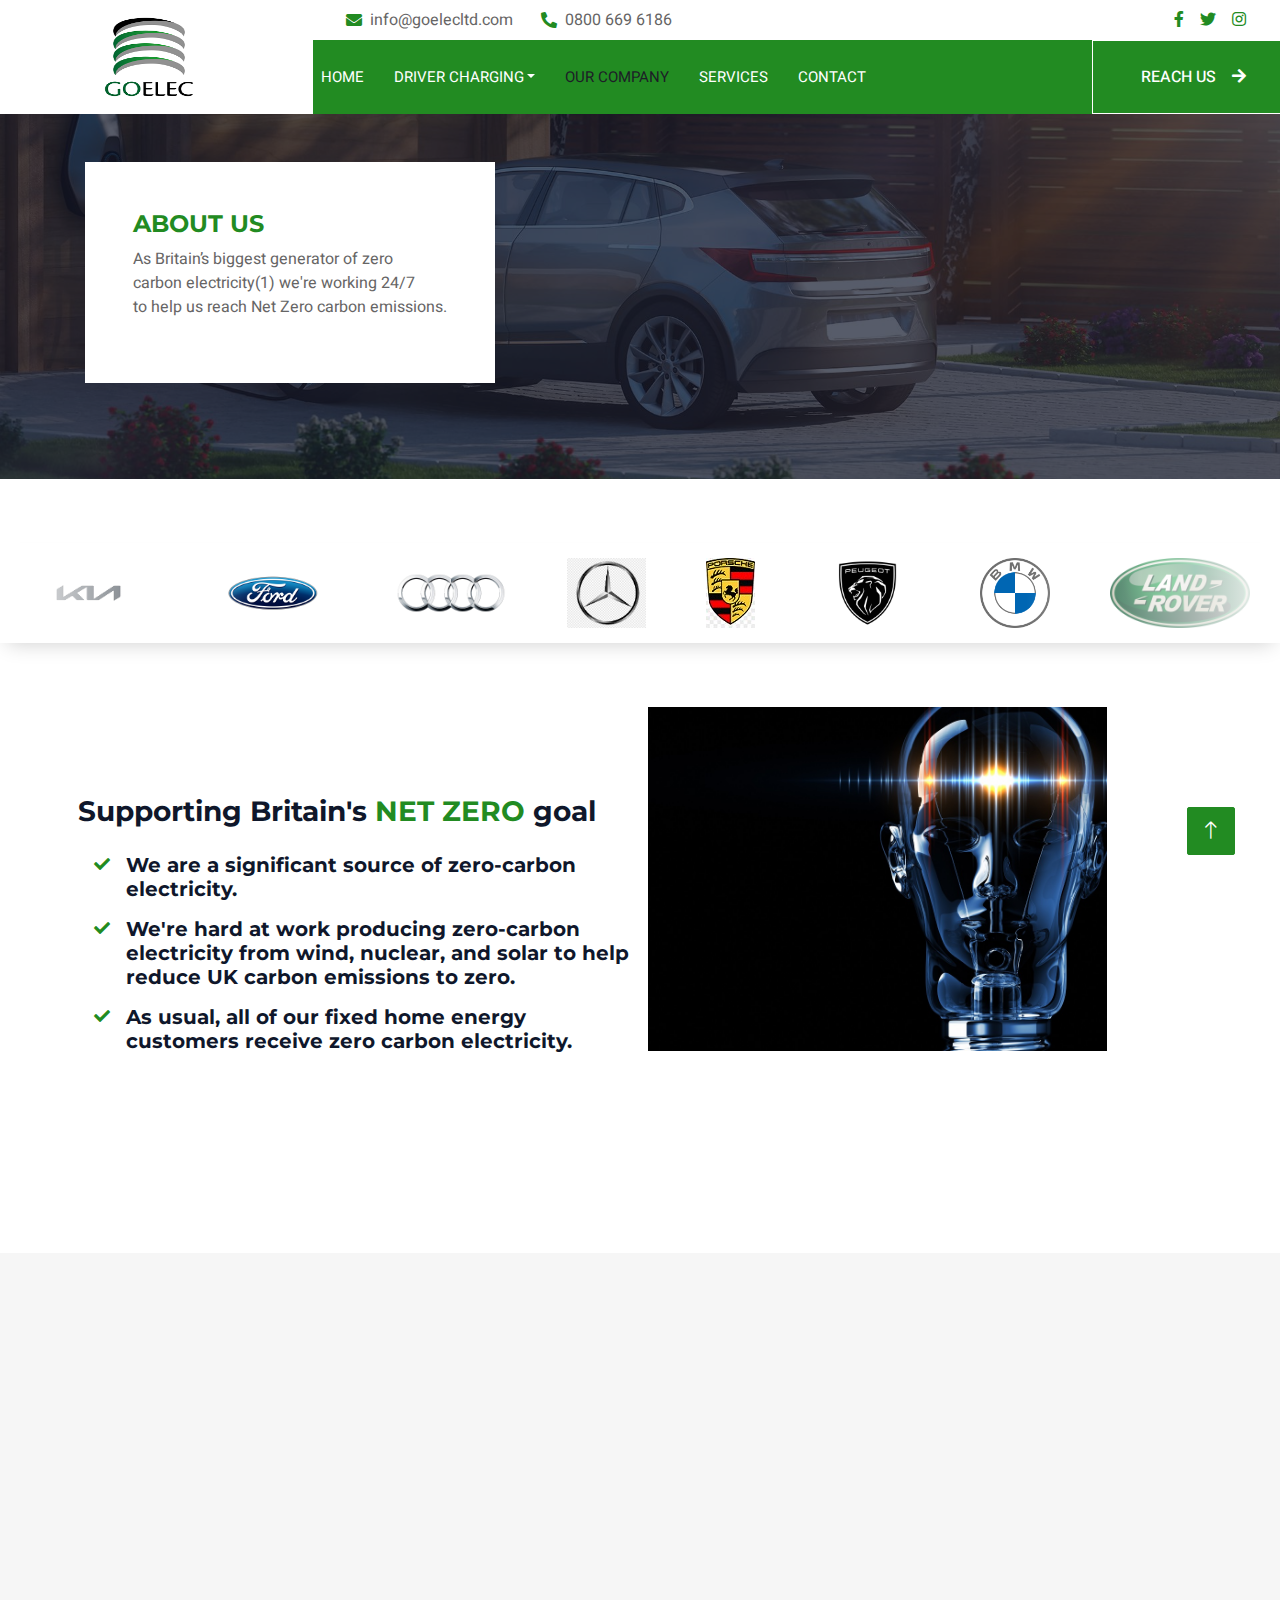
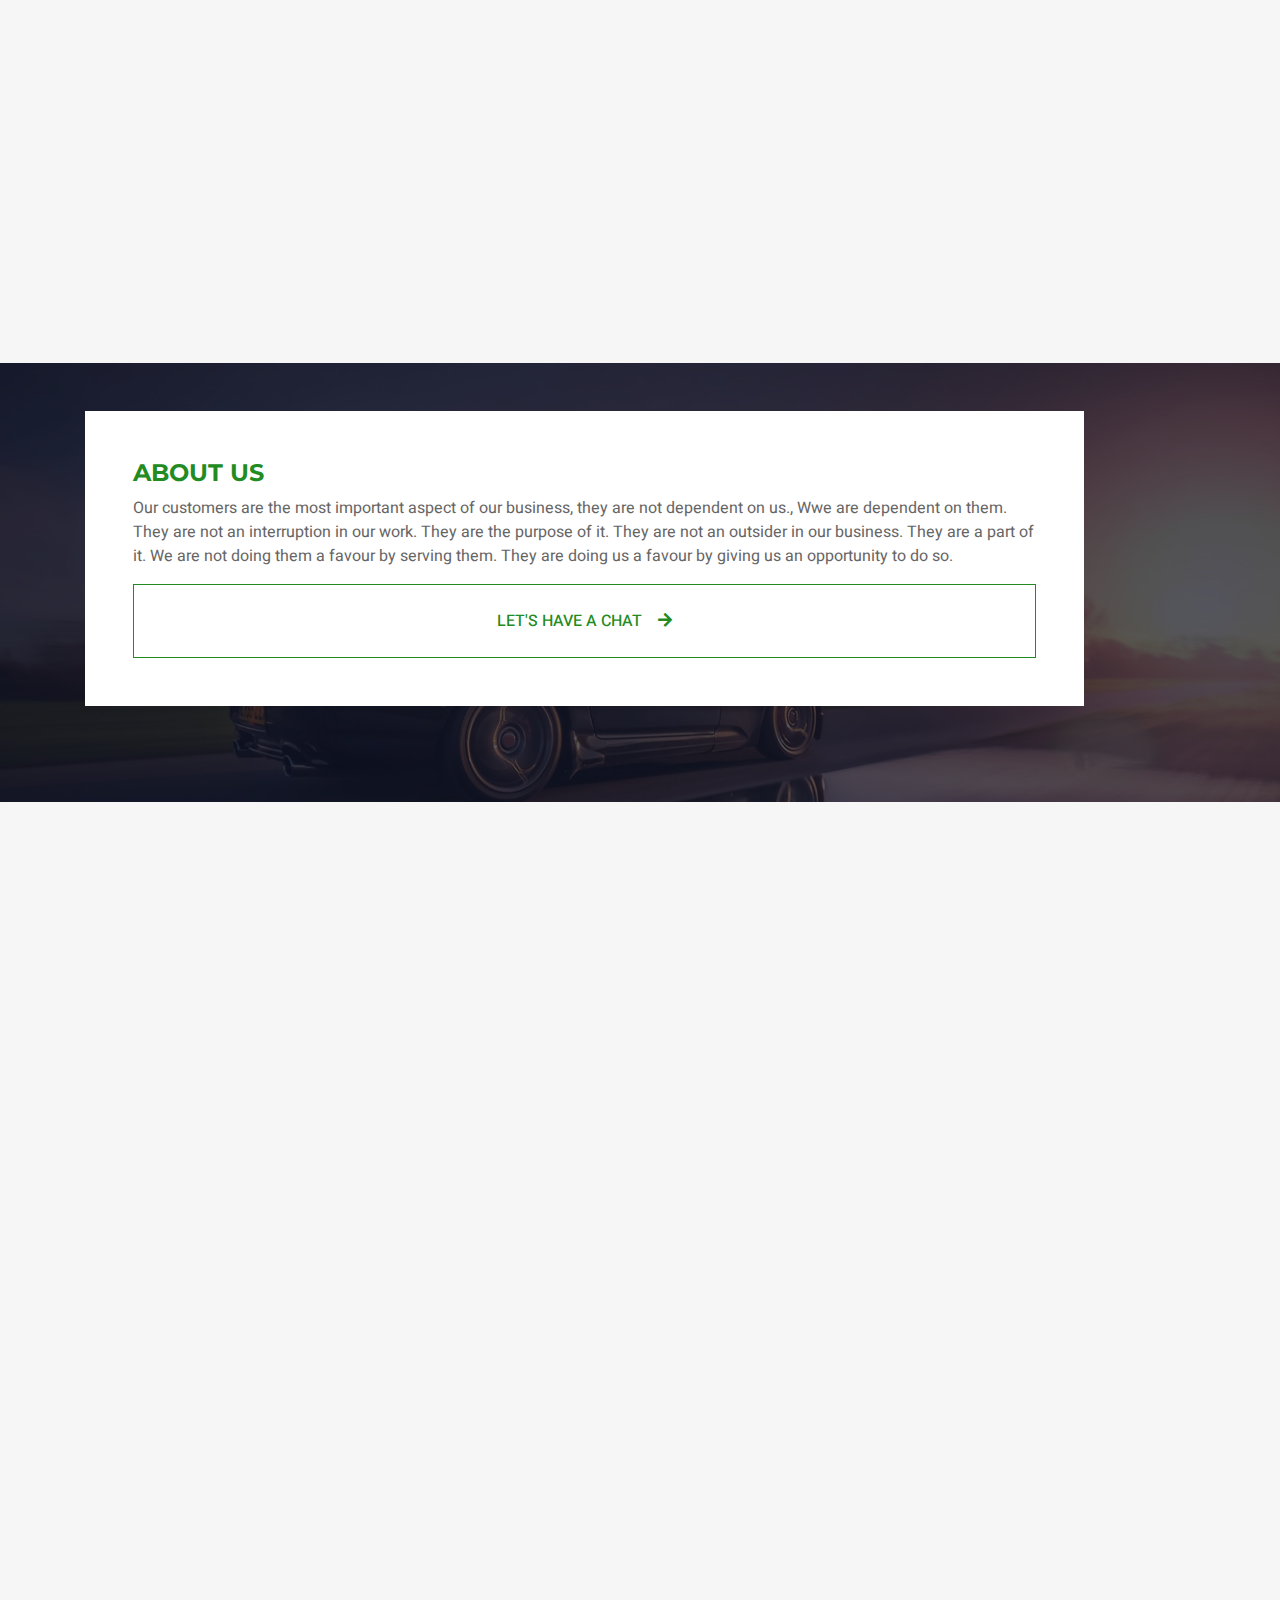
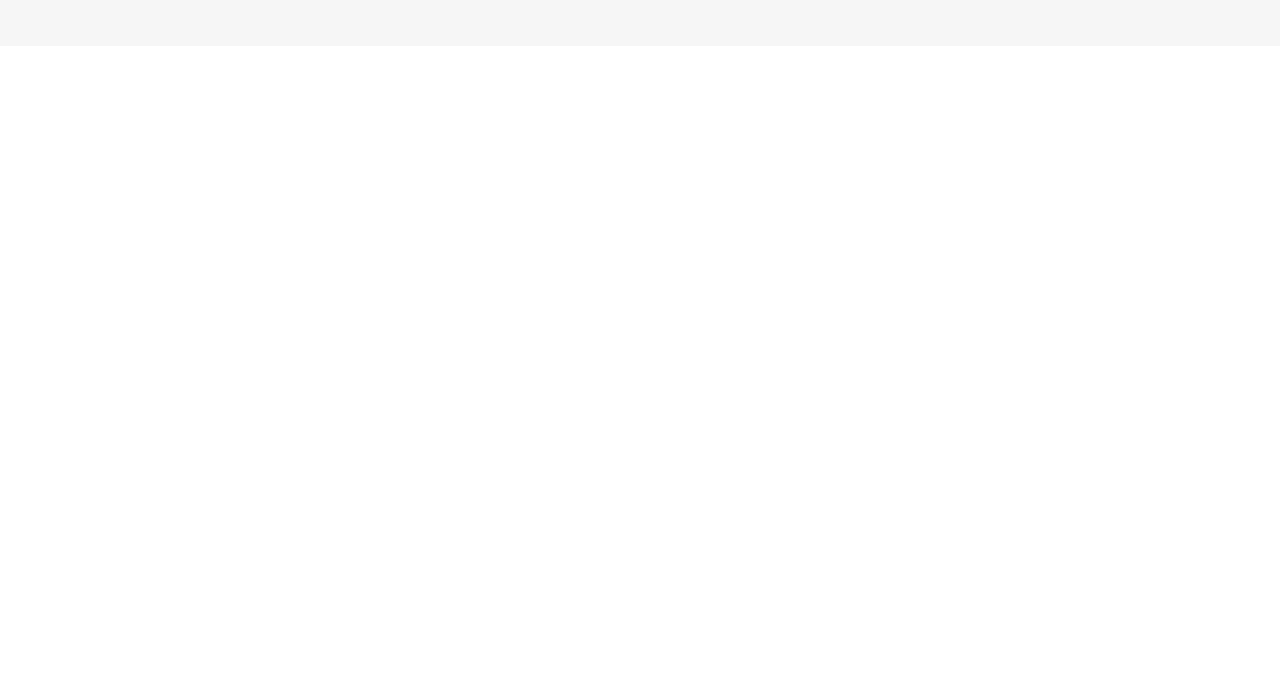
<file: about.html>
<!DOCTYPE html>
<html lang="en">

<head>
    <meta charset="utf-8">
    <title>GoElec Limited</title>
    <meta content="width=device-width, initial-scale=1.0" name="viewport">
    <meta content="Electric Charging Vehicle" name="keywords">
    <meta content="Electric Charging Vehicle" name="description">

    <!-- Favicon -->
    <link href="img/asset/asset/go_elec_standard_colour_jpg_rgb.jpg" rel="icon">

    <!-- Google Web Fonts -->
    <link rel="preconnect" href="https://fonts.googleapis.com">
    <link rel="preconnect" href="https://fonts.gstatic.com" crossorigin>
    <link href="https://fonts.googleapis.com/css2?family=Heebo:wght@400;500;600;700&family=Montserrat:wght@400;500;600;700&display=swap" rel="stylesheet">  

    <!-- Icon Font Stylesheet -->
    <link href="https://cdnjs.cloudflare.com/ajax/libs/font-awesome/5.10.0/css/all.min.css" rel="stylesheet">
    <link href="https://cdn.jsdelivr.net/npm/bootstrap-icons@1.4.1/font/bootstrap-icons.css" rel="stylesheet">

    <!-- Libraries Stylesheet -->
    <link href="lib/animate/animate.min.css" rel="stylesheet">
    <link href="lib/owlcarousel/assets/owl.carousel.min.css" rel="stylesheet">
    <link href="lib/tempusdominus/css/tempusdominus-bootstrap-4.min.css" rel="stylesheet" />

    <!-- Customized Bootstrap Stylesheet -->
    <link href="css/bootstrap.min.css" rel="stylesheet">

    <!-- Template Stylesheet -->
    <link href="css/style.css" rel="stylesheet">
</head>

<body>
    <div class=" bg-white p-0">
        <!-- Spinner Start -->
        <div id="spinner" class="show bg-white position-fixed translate-middle w-100 vh-100 top-50 start-50 d-flex align-items-center justify-content-center">
            <div class="spinner-border text-primary" style="width: 3rem; height: 3rem;" role="status">
                <span class="sr-only">Loading...</span>
            </div>
        </div>
        <!-- Spinner End -->

        <!-- Header Start -->
        <div class="container-fluid bg-primary px-0">
            <div class="row gx-0">
                <div class="col-lg-3 bg-white d-none d-lg-block">
                    <a href="index.html" class="navbar-brand w-100 h-100 m-0 p-0 d-flex align-items-center justify-content-center">
                        <!-- <h1 class="m-0 text-primary text-uppercase">Hotelier</h1> -->
                        <img style="height: 75%; width: 30%;" src="img/asset/home-logo.png" alt="logo">
                    </a>
                </div>
                <div class="col-lg-9">
                    <div class="row gx-0 bg-white d-none d-lg-flex">
                        <div class="col-lg-7 px-5 text-start">
                            <div class="h-100 d-inline-flex align-items-center py-2 me-4">
                                <i class="fa fa-envelope text-primary me-2"></i>
                                <p class="mb-0">info@goelecltd.com</p>
                            </div>
                            <div class="h-100 d-inline-flex align-items-center py-2">
                                <i class="fa fa-phone-alt text-primary me-2"></i>
                                <p class="mb-0">0800 669 6186</p>
                            </div>
                        </div>
                        <div class="col-lg-5 px-5 text-end">
                            <div class="d-inline-flex align-items-center py-2">
                                <a class="me-3" href=""><i class="fab fa-facebook-f"></i></a>
                                <a class="me-3" href=""><i class="fab fa-twitter"></i></a>
                                
                                <a class="me-3" href=""><i class="fab fa-instagram"></i></a>
                                
                            </div>
                        </div>
                    </div>
                    <nav class="navbar navbar-expand-lg bg-primary navbar-dark p-3 p-lg-0">
                        <a href="index.html" class="navbar-brand d-block d-lg-none">
                            <!-- <h1 class="m-0 text-primary text-uppercase">Hotelier</h1> -->
                            <img class="logo" src="img/asset/logo-2.jpg" alt="logo">
                        </a>
                        <button type="button" class="navbar-toggler" data-bs-toggle="collapse" data-bs-target="#navbarCollapse">
                            <span class="navbar-toggler-icon"></span>
                        </button>
                        <div class="collapse navbar-collapse justify-content-between" id="navbarCollapse">
                            <div class="navbar-nav mr-auto py-0 px-2">
                                <a href="index.html" class="nav-item nav-link ">Home</a>
                                <div class="nav-item dropdown position-relative">
                                    <a href="product.html" class="nav-item nav-link  dropdown-toggle" data-bs-toggle="dropdown">Driver Charging</a>
                                    <div class="dropdown-menu dropdown-div rounded-0 m-0 p-5" >
                                        <div class="row " style="display: flex;justify-content: space-between; ">
                                            <a href="product.html#home" class="text-center col-lg-3" style="min-width: fit-content;">
                                                <i class="fa fa-home icoon" style="font-size: 40px; "></i>
                                                <p class="mt-3" style="color: #777777;">EV Home Charger</p>
                                           </a>
                                           <a href="product.html#apartment" class="text-center col-lg-3 " style="min-width: fit-content;">
                                            <i class="fa fa-building icoon" style="font-size: 40px;"></i>
                                            <p class="mt-3" style="color: #777777;">EV Charger for Apartments</p>
                                       </a>
                                       <a href="product.html#work" class="text-center col-lg-3 " style="min-width: fit-content;">
                                        <i class="fa fa-laptop icoon" style="font-size: 40px;"></i>
                                        <p class="mt-3" style="color: #777777;">EV Charge at Work</p>
                                   </a>
                                   <a href="product.html#pod" class="text-center col-lg-3 " style="min-width: fit-content;">
                                    <i class="fa fa-rocket icoon" style="font-size: 40px;"></i>
                                    <p class="mt-3" style="color: #777777;">Pod Point Network</p>
                               </a>

                                        </div>
                                        
                                    </div>
                                </div>
                                <a href="about.html" class="nav-item nav-link active">Our Company</a>
                                <a href="service.html" class="nav-item nav-link">Services</a>
                               
                                
                                <a href="contact.html" class="nav-item nav-link">Contact</a>
                                <!-- <a href="" class="nav-item nav-link">FAQ.</a>
                                <div class="nav-item dropdown">
                                    <a href="#" class="nav-link dropdown-toggle" data-bs-toggle="dropdown">Extra</a>
                                    <div class="dropdown-menu rounded-0 m-0">
                                        <a href="booking.html" class="dropdown-item">Booking</a>
                                        <a href="team.html" class="dropdown-item">Our Team</a>
                                        <a href="testimonial.html" class="dropdown-item">Testimonial</a>
                                    </div>
                                </div> -->
                            </div>
                            <a href="contact.html" class="btn text-white border border-white rounded-0 py-4 px-md-5 d-none d-lg-block">Reach Us<i class="fa fa-arrow-right ms-3"></i></a>
                        </div>
                    </nav>
                </div>
            </div>
        </div>
        <!-- Header End -->


        <!-- Page Header Start -->
        <div class="container-fluid page-header mb-5 p-0" style="background-image: url(img/asset/about2.jpg);">
            <div class="container-fluid page-header-inner py-5">
                <div class="container  text-center pb-5 ">
                    <div class="w-35 bg-white px-5 py-5 h-50 end">
                        <h4 class=" text-primary text-uppercase">About Us</h4>
                        <p >As Britain’s biggest generator of zero <br> carbon electricity(1) we're working 24/7 <br> to help us reach Net Zero carbon emissions.</p>
                    </div>
                    <!-- <h1 class="display-3 text-white mb-3 animated slideInDown">About Us</h1>
                    <nav aria-label="breadcrumb">
                        <ol class="breadcrumb justify-content-center text-uppercase">
                            <li class="breadcrumb-item"><a href="index.html">Home</a></li>
                           
                            <li class="breadcrumb-item text-white active" aria-current="page"><a href="index.html">About</a></li>
                        </ol>
                    </nav> -->
                </div>
            </div>
        </div>
        <!-- Page Header End -->


        <div class="clients_part client_margin py-3" >
            <div class="row">
              <div class="col-lg-12 clients_part_wrapper">
                <div class="clients_part_slider" style="width: 100%;">
                  <div class="slide">
                    <img src="img/asset/client5.png" alt="">
                    <img src="img/asset/client7.png" alt="">
                    <img src="img/asset/client3.jpg" alt="">
                    <img src="img/asset/client4.png" alt="">
                    <img src="img/asset/client2.jpg" alt="">
                    <img src="img/asset/client8.png" alt="">
                    <img src="img/asset/client9.png" alt="">
                    <img src="img/asset/cliet6.png" alt="">
                    <img src="img/asset/client1 (1).jfif" alt="">
                    <img src="img/asset/client5.png" alt="">
                    <img src="img/asset/client7.png" alt="">
                    <img src="img/asset/client3.jpg" alt="">
                    <img src="img/asset/client4.png" alt="">
                    <img src="img/asset/client2.jpg" alt="">
                    <img src="img/asset/client8.png" alt="">
                    <img src="img/asset/client9.png" alt="">
                    <img src="img/asset/cliet6.png" alt="">
                    <img src="img/asset/client1 (1).jfif" alt="">
                  </div>
        
                </div>
              </div>
            </div>
          </div>

          <!-- About Start -->

        <div class=" py-5">
            <div class="container">
                <div class="row g-3 align-items-center">
                    <div class="col-lg-6">
                        <!-- <h6 class="section-title text-start text-primary text-uppercase">Supporting Britain's Net Zero goal</h6> -->
                        <h3 class="mb-4">Supporting Britain's <span class="text-primary text-uppercase">Net Zero</span> goal</h3>
                        <div>
                            <div class="d-flex mb-2">
                                <span><i class=" px-3 fa text-primary text-xl fa-check"></i></span>
                                <h5>We are a significant source of zero-carbon electricity.</h5>
                            </div>
                            <div class="d-flex mb-2">
                                <span><i class=" px-3 fa text-primary text-xl fa-check"></i></span>
                                <h5>We're hard at work producing zero-carbon electricity from wind, nuclear, and solar to help reduce UK carbon emissions to zero.</h5>
                            </div>
                            <div class="d-flex mb-2">
                                <span><i class=" px-3 fa text-primary text-xl fa-check"></i></span>
                                <h5>As usual, all of our fixed home energy customers receive zero carbon electricity.</h5>
                            </div>
                        </div>
                    </div>
                    <div class="col-lg-5" style="height: 450px; ">
                        <img src="img/asset/about-head.jpg" class="img-fluid ">
                       
                    </div>
                </div>
            </div>
        </div>
        <!-- About End -->


        <!-- Team Start -->
        <div class="  py-5">
            <div class="bg-warm py-4">
                <div class="text-center wow fadeInUp" data-wow-delay="0.1s">
                    <h6 class="section-title text-center text-primary text-uppercase">Our Values</h6>
                    <h1 class="mb-5">Why we  <span class="text-primary text-uppercase">Exist</span></h1>
                </div>
                <div class="row g-4 py-10">
                    <div class="col-lg-4 col-md-6 wow fadeInUp" data-wow-delay="0.1s">
                        <div class="room-item rounded overflow-hidden">
                            <div class="position-relative text-center" style="height: fit-content;">
                                <p class="text-primary">#1</p>
                                <h5 class="">Centered on the Consumer</h5>
                                <img src="img/asset/customer-obsessed.png" alt="" class="w-50 h-50">
                            </div>
                            <div class="p-4 mt-2 text-center">
                                <div class="d-flex justify-content-between mb-3 text-center">
                                    
                                    <div class="ps-2 text-center m-auto">
                                        <small class="fa fa-star text-primary"></small>
                                        <small class="fa fa-star text-primary"></small>
                                        <small class="fa fa-star text-primary"></small>
                                        <small class="fa fa-star text-primary"></small>
                                        <small class="fa fa-star text-primary"></small>
                                    </div>
                                </div>
                                
                                <p class="text-primary mb-3 fst-italic">Everything we do revolves on the customer.</p>
                                
                            </div>
                        </div>
                    </div>
                    <div class="col-lg-4 col-md-6 wow fadeInUp" data-wow-delay="0.3s">
                        <div class="room-item rounded overflow-hidden">
                            <div class="position-relative text-center" style="height: fit-content;">
                                <p class="text-primary">#2</p>
                                <h5>Striking Design</h5>
                                <img src="img/asset/collaborative-_1.png" alt="" class="w-50 h-50">
                            </div>
                            <div class="p-4 mt-2">
                                <div class="d-flex justify-content-between mb-3">
                                    
                                    <div class="ps-2 m-auto">
                                        <small class="fa fa-star text-primary"></small>
                                        <small class="fa fa-star text-primary"></small>
                                        <small class="fa fa-star text-primary"></small>
                                        <small class="fa fa-star text-primary"></small>
                                        <small class="fa fa-star text-primary"></small>
                                    </div>
                                </div>
                                
                                <p class="text-center fst-italic text-primary mb-3">We disrupt innovation and are constantly improving.</p>
                                
                            </div>
                        </div>
                    </div>
                    <div class="col-lg-4 col-md-6 wow fadeInUp" data-wow-delay="0.6s">
                        <div class="room-item rounded overflow-hidden">
                            <div class="position-relative text-center" style="height: fit-content;">
                                <p class="text-primary">#3</p>
                                <h5>Travel shouldnt damage the earth</h5>
                                <img src="img/asset/do-good.png" alt="" class="w-50 h-50">
                            </div>
                            <div class="p-4 mt-2">
                                <div class="d-flex justify-content-between mb-3">
                                    
                                    <div class=" ps-2 m-auto">
                                        <small class="fa fa-star text-primary"></small>
                                        <small class="fa fa-star text-primary"></small>
                                        <small class="fa fa-star text-primary"></small>
                                        <small class="fa fa-star text-primary"></small>
                                        <small class="fa fa-star text-primary"></small>
                                    </div>
                                </div>
                                
                                <p class="text-center text-primary fst-italic mb-3">We care about people and the environment</p>
                                
                            </div>
                        </div>
                    </div>
                </div>

                <div class="container-fluid page-header mb-5 p-0" style="background-image: url(img/asset/abt-car.jpg);">
                    <div class="container-fluid page-header-inner py-5">
                        <div class="container  text-center pb-5 ">
                            <div class="w-25 bg-white px-5 py-5 h-50 end">
                                <h4 class=" text-primary text-uppercase ">About Us</h4>
                                <p class=""> Our customers are the most important aspect of our business, they are not dependent on us., Wwe are dependent on them. They are not an interruption in our work. They are the purpose of it. They are not an outsider in our business. They are a part of it. We are not doing them a favour by serving them. They are doing us a favour by giving us an opportunity to do so.
                                </p>
                                <a href="contact.html" class="btn text-primary border border-primary rounded-0 py-4 px-md-5 d-none d-lg-block">Let's have a chat<i class="fa fa-arrow-right ms-3"></i></a>
                            </div>
                           
                        </div>
                    </div>
                </div>

                <!-- <div class="w-full py-5 page-header"style="height: 70vh; background-image: url(img/asset/abt-car.jpg); background-repeat:no-repeat; background-size: cover;">
                    <div class=" bg-white px-5 py-5 h-auto end" style="width: 40%;">
                        <h4 class=" text-primary text-uppercase ">About Us</h4>
                        <p class="h-auto w-35"> Our customers are the most important aspect of our business, they are not dependent on us., Wwe are dependent on them. They are not an interruption in our work. They are the purpose of it. They are not an outsider in our business. They are a part of it. We are not doing them a favour by serving them. They are doing us a favour by giving us an opportunity to do so.
                        </p>
                        <a href="contact.html" class="btn text-primary border border-primary rounded-0 py-4 px-md-5 d-none d-lg-block">Let's have a chat<i class="fa fa-arrow-right ms-3"></i></a>
                    </div>
                   
                </div> -->
               
                  
                  
                <div class="row g-4" style="padding-top: 5%; padding-bottom: 5%;">
                    <div class="text-center wow fadeInUp" data-wow-delay="0.1s">
                        
                        <h1 class="mb-5">Assisting you to cut down on carbon <span class="text-primary text-uppercase">Emissions </span></h1>
                    </div>
                    
                    <div class="col-lg-3 col-md-6 wow fadeInUp" data-wow-delay="0.3s">
                        <div class="rounded shadow text-center border-red overflow-hidden">
                            <div class="position-relative">
                                <img class="img-fluid" src="img/asset/energy.jpg" alt="">
                               
                            </div>
                            <div class="text-center p-4 mt-3">
                                <h5 class="fw-bold mb-0">Assisting you to cut down on carbon emissions</h5>
                               <p class="py-3">With electric heating and improved home insulation, you can reduce your home's carbon footprint, lower your energy costs, and learn how to live a low-carbon lifestyle with these simple recommendations.</p>
                            </div>
                           
                        </div>
                    </div>
                    <div class="col-lg-3 col-md-6 wow fadeInUp" data-wow-delay="0.3s">
                        <div class="rounded shadow overflow-hidden">
                            <div class="position-relative">
                                <img class="img-fluid" src="img/asset/car.jpg" alt="">
                            </div>
                            <div class="text-center p-4 mt-3">
                                <h5 class="fw-bold mb-0">An entire electric vehicle experience</h5>
                               <p class="py-3">Whether you currently own an electric car or are considering purchasing one, GoElec aims to meet all of your EV needs.</p>
                            </div>
                        </div>
                    </div>
                    <div class="col-lg-3 col-md-6 wow fadeInUp" data-wow-delay="0.5s">
                        <div class="rounded shadow overflow-hidden">
                            <div class="position-relative">
                                <img class="img-fluid" src="img/asset/station.jpg" alt="">
                               
                            </div>
                            <div class="text-center p-4 mt-3">
                                <h5 class="fw-bold mb-0">Go to our power plant</h5>
                                <p class="py-3">Visit one of our charge stations located throughout the UK to learn more about what happens behind the scenes at a running power plant.</p>
                            </div>
                        </div>
                    </div>
                    <div class="col-lg-3 col-md-6 wow fadeInUp" data-wow-delay="0.7s">
                        <div class="rounded shadow overflow-hidden">
                            <div class="position-relative">
                                <img class="img-fluid" src="img/asset/value.jpeg" alt="">
                               
                            </div>
                            <div class="text-center p-4 mt-3">
                                <h5 class="fw-bold mb-0">Value & Control</h5>
                                <p class="py-3">Fixed Tariffs, Electric Vehicles, Low Carbon Heat, Energy Hub</p>
                            </div>
                        </div>
                    </div>
                </div>
            </div>
        </div>
        <!-- Team End -->


        <!-- Newsletter Start -->
        <div class="container newsletter mt-5 wow fadeIn" data-wow-delay="0.1s">
            <div class="row justify-content-center">
                <div class="col-lg-10 border rounded p-1">
                    <div class="border rounded text-center p-1">
                        <div class="bg-white rounded text-center p-5">
                            <h4 class="">Have a Chat With Us <span class="text-primary text-uppercase">Today</span></h4>
                            <div class="position-relative mx-auto" style="max-width: 400px;">
                                
                                <a href="contact.html"><button type="button" class="btn btn-primary py-2 px-3 position-absolute top-0 end-4  me-2">Submit</button></a>
                            </div>
                        </div>
                    </div>
                </div>
            </div>
        </div>
        <!-- Newsletter Start -->
        

        <!-- Footer Start -->
        <div class="container-fluid bg-dark text-light footer wow fadeIn" data-wow-delay="0.1s">
            <div class="container pb-5">
                <div class="row g-5">
                    <div class="col-md-6 col-lg-4">
                        <div class=" rounded p-4">
                            <a href="index.html"><img style="width: 150px; height: 150px;" src="img/asset/go_elec_greyscale_png_rgb.png" alt=""></a>
                            
                        </div>
                    </div>
                    <div class="col-md-6 col-lg-3">
                        <h6 class="section-title text-start text-primary text-uppercase mb-4">Contact</h6>
                        <p class="mb-2"><i class="fa fa-map-marker-alt me-3"></i>7 Bell Yard, London WC2A 2JR</p>
                        <p class="mb-2"><i class="fa fa-phone-alt me-3"></i>0800 669 6186</p>
                        <p class="mb-2"><i class="fa fa-envelope me-3"></i>info@goelecltd.com</p>
                        <div class="d-flex pt-2">
                            <a class="btn btn-outline-light btn-social" href=""><i class="fab fa-twitter"></i></a>
                            <a class="btn btn-outline-light btn-social" href=""><i class="fab fa-facebook-f"></i></a>
                            
                            <a class="btn btn-outline-light btn-social" href=""><i class="fab fa-instagram"></i></a>
                        </div>
                    </div>
                    <div class="col-lg-5 col-md-12">
                        <div class="row gy-5 g-4">
                            <div class="col-md-6">
                                <h6 class="section-title text-start text-primary text-uppercase mb-4">Company</h6>
                                <a class="btn btn-link" href="about.html">About Us</a>
                                <a class="btn btn-link" href="contact.html">Contact Us</a>
                                <a class="btn btn-link" href="service.html">Services</a>
                                <a class="btn btn-link" href="product.html">Driver Charging</a>
                                <a class="btn btn-link" href="">FAQ</a>
                                
                            </div>
                            <div class="col-md-6">
                                <h6 class="section-title text-start text-primary text-uppercase mb-4">Services</h6>
                                <a class="btn btn-link">Corporate</a>
                            <a class="btn btn-link">Hospitality</li>
                            <a class="btn btn-link">Residential Developments</a>
                            <a class="btn btn-link">Government</a>
                            <a class="btn btn-link">Sports & Entertainment</a>
                            </div>
                        </div>
                    </div>
                </div>
            </div>
            <div class="container">
                <div class="copyright">
                    <div class="row">
                        <div class="col-md-6 text-center text-md-start mb-3 mb-md-0">
                            &copy; <a class="border-bottom" href="#">GoElect Limited</a>, All Right Reserved. 
							
							
                        </div>
                    </div>
                </div>
            </div>
        </div>
        <!-- Footer End -->


        <!-- Back to Top -->
        <a href="#" class="btn btn-lg btn-primary btn-lg-square back-to-top"><i class="bi bi-arrow-up"></i></a>
    </div>

    <!-- JavaScript Libraries -->
    <script src="https://code.jquery.com/jquery-3.4.1.min.js"></script>
    <script src="https://cdn.jsdelivr.net/npm/bootstrap@5.0.0/dist/js/bootstrap.bundle.min.js"></script>
    <script src="lib/wow/wow.min.js"></script>
    <script src="lib/easing/easing.min.js"></script>
    <script src="lib/waypoints/waypoints.min.js"></script>
    <script src="lib/counterup/counterup.min.js"></script>
    <script src="lib/owlcarousel/owl.carousel.min.js"></script>
    <script src="lib/tempusdominus/js/moment.min.js"></script>
    <script src="lib/tempusdominus/js/moment-timezone.min.js"></script>
    <script src="lib/tempusdominus/js/tempusdominus-bootstrap-4.min.js"></script>

    <!-- Template Javascript -->
    <script src="js/main.js"></script>
</body>

</html>
</file>
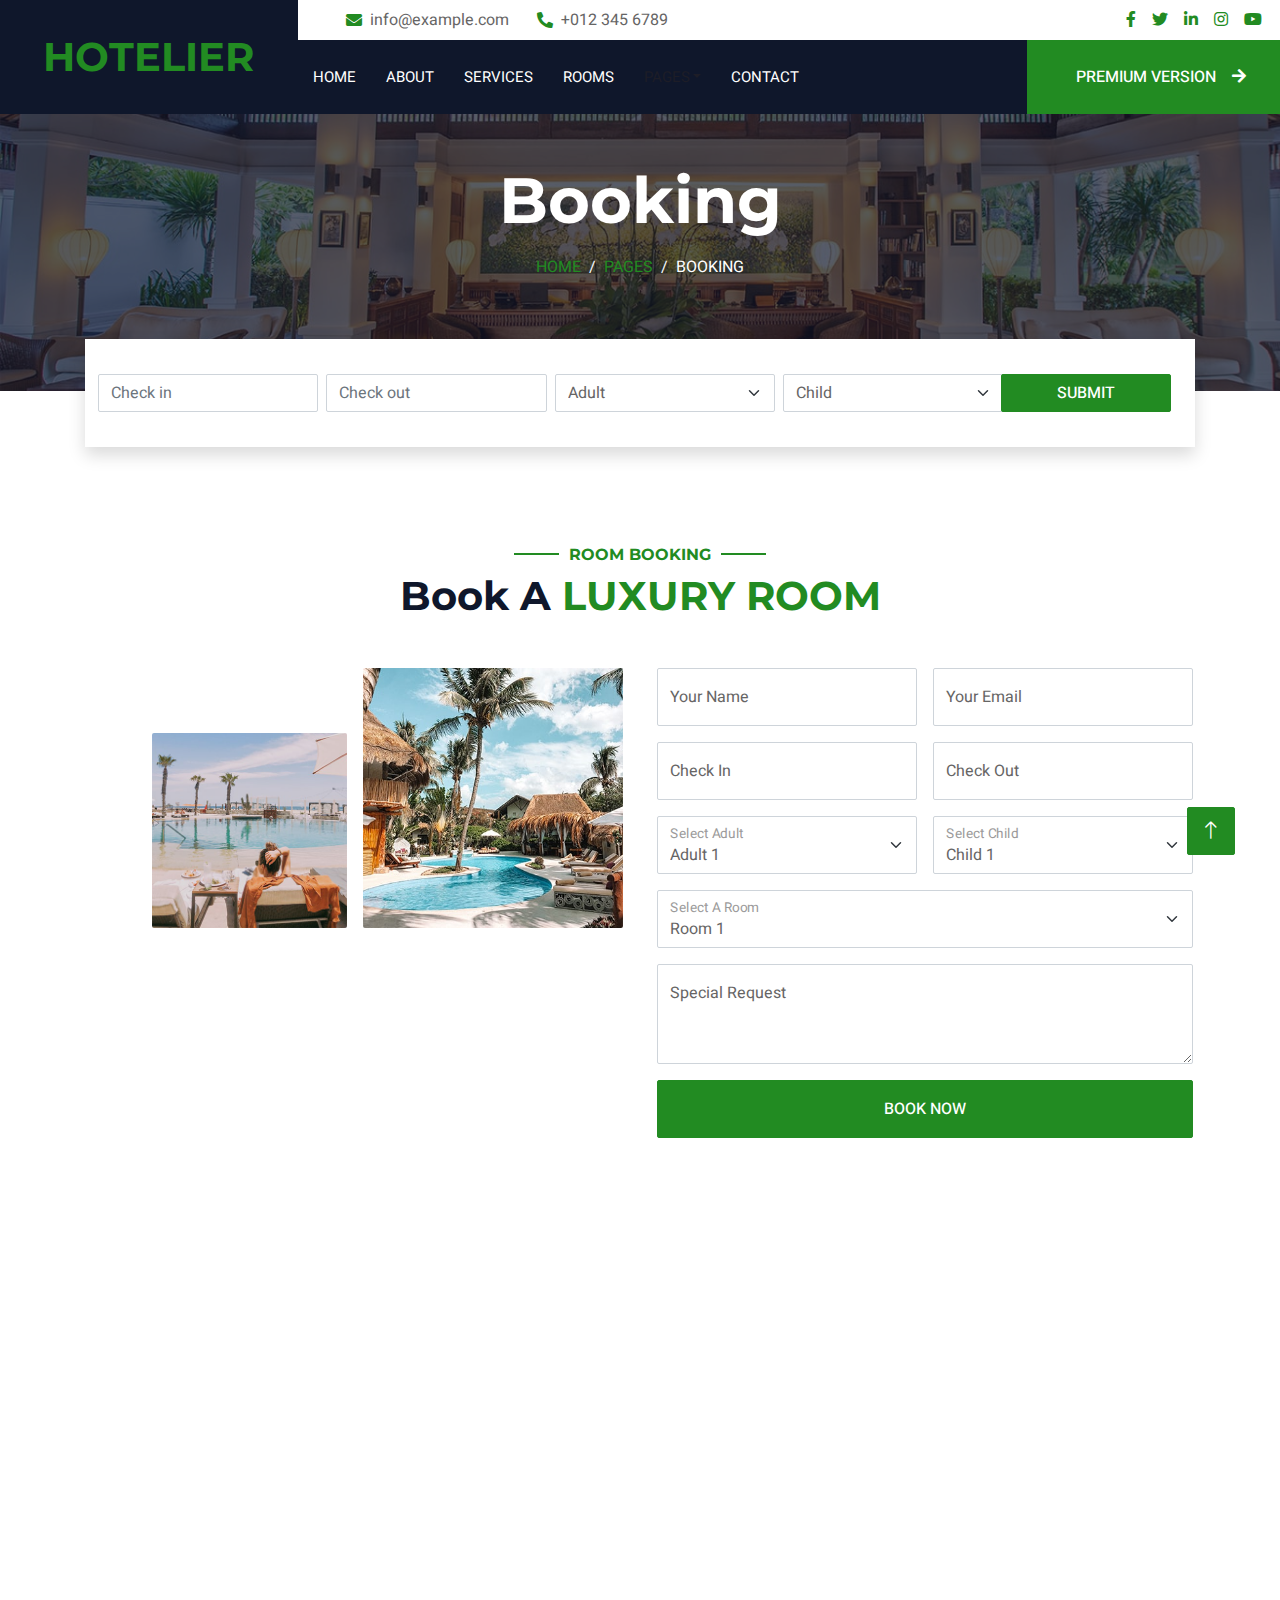
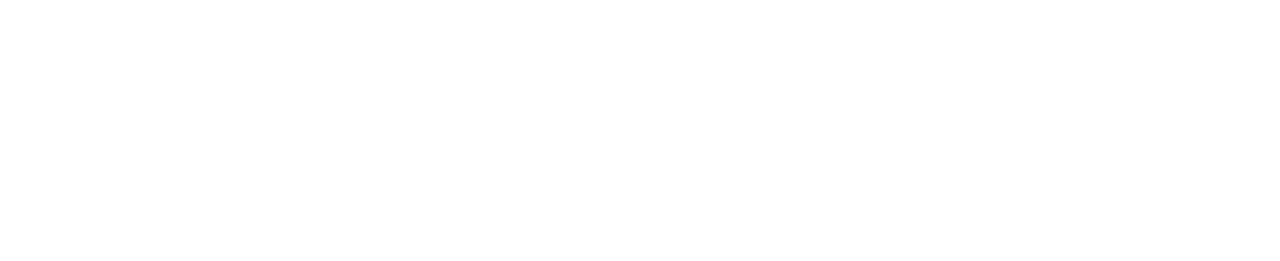
<file: booking.html>
<!DOCTYPE html>
<html lang="en">

<head>
    <meta charset="utf-8">
    <title>Hotelier - Hotel HTML Template</title>
    <meta content="width=device-width, initial-scale=1.0" name="viewport">
    <meta content="" name="keywords">
    <meta content="" name="description">

    <!-- Favicon -->
    <link href="img/favicon.ico" rel="icon">

    <!-- Google Web Fonts -->
    <link rel="preconnect" href="https://fonts.googleapis.com">
    <link rel="preconnect" href="https://fonts.gstatic.com" crossorigin>
    <link href="https://fonts.googleapis.com/css2?family=Heebo:wght@400;500;600;700&family=Montserrat:wght@400;500;600;700&display=swap" rel="stylesheet">  

    <!-- Icon Font Stylesheet -->
    <link href="https://cdnjs.cloudflare.com/ajax/libs/font-awesome/5.10.0/css/all.min.css" rel="stylesheet">
    <link href="https://cdn.jsdelivr.net/npm/bootstrap-icons@1.4.1/font/bootstrap-icons.css" rel="stylesheet">

    <!-- Libraries Stylesheet -->
    <link href="lib/animate/animate.min.css" rel="stylesheet">
    <link href="lib/owlcarousel/assets/owl.carousel.min.css" rel="stylesheet">
    <link href="lib/tempusdominus/css/tempusdominus-bootstrap-4.min.css" rel="stylesheet" />

    <!-- Customized Bootstrap Stylesheet -->
    <link href="css/bootstrap.min.css" rel="stylesheet">

    <!-- Template Stylesheet -->
    <link href="css/style.css" rel="stylesheet">
</head>

<body>
    <div class="container-xxl bg-white p-0">
        <!-- Spinner Start -->
        <div id="spinner" class="show bg-white position-fixed translate-middle w-100 vh-100 top-50 start-50 d-flex align-items-center justify-content-center">
            <div class="spinner-border text-primary" style="width: 3rem; height: 3rem;" role="status">
                <span class="sr-only">Loading...</span>
            </div>
        </div>
        <!-- Spinner End -->

        <!-- Header Start -->
        <div class="container-fluid bg-dark px-0">
            <div class="row gx-0">
                <div class="col-lg-3 bg-dark d-none d-lg-block">
                    <a href="index.html" class="navbar-brand w-100 h-100 m-0 p-0 d-flex align-items-center justify-content-center">
                        <h1 class="m-0 text-primary text-uppercase">Hotelier</h1>
                    </a>
                </div>
                <div class="col-lg-9">
                    <div class="row gx-0 bg-white d-none d-lg-flex">
                        <div class="col-lg-7 px-5 text-start">
                            <div class="h-100 d-inline-flex align-items-center py-2 me-4">
                                <i class="fa fa-envelope text-primary me-2"></i>
                                <p class="mb-0">info@example.com</p>
                            </div>
                            <div class="h-100 d-inline-flex align-items-center py-2">
                                <i class="fa fa-phone-alt text-primary me-2"></i>
                                <p class="mb-0">+012 345 6789</p>
                            </div>
                        </div>
                        <div class="col-lg-5 px-5 text-end">
                            <div class="d-inline-flex align-items-center py-2">
                                <a class="me-3" href=""><i class="fab fa-facebook-f"></i></a>
                                <a class="me-3" href=""><i class="fab fa-twitter"></i></a>
                                <a class="me-3" href=""><i class="fab fa-linkedin-in"></i></a>
                                <a class="me-3" href=""><i class="fab fa-instagram"></i></a>
                                <a class="" href=""><i class="fab fa-youtube"></i></a>
                            </div>
                        </div>
                    </div>
                    <nav class="navbar navbar-expand-lg bg-dark navbar-dark p-3 p-lg-0">
                        <a href="index.html" class="navbar-brand d-block d-lg-none">
                            <h1 class="m-0 text-primary text-uppercase">Hotelier</h1>
                        </a>
                        <button type="button" class="navbar-toggler" data-bs-toggle="collapse" data-bs-target="#navbarCollapse">
                            <span class="navbar-toggler-icon"></span>
                        </button>
                        <div class="collapse navbar-collapse justify-content-between" id="navbarCollapse">
                            <div class="navbar-nav mr-auto py-0">
                                <a href="index.html" class="nav-item nav-link">Home</a>
                                <a href="about.html" class="nav-item nav-link">About</a>
                                <a href="service.html" class="nav-item nav-link">Services</a>
                                <a href="room.html" class="nav-item nav-link">Rooms</a>
                                <div class="nav-item dropdown">
                                    <a href="#" class="nav-link dropdown-toggle active" data-bs-toggle="dropdown">Pages</a>
                                    <div class="dropdown-menu rounded-0 m-0">
                                        <a href="booking.html" class="dropdown-item active">Booking</a>
                                        <a href="team.html" class="dropdown-item">Our Team</a>
                                        <a href="testimonial.html" class="dropdown-item">Testimonial</a>
                                    </div>
                                </div>
                                <a href="contact.html" class="nav-item nav-link">Contact</a>
                            </div>
                            <a href="https://htmlcodex.com/hotel-html-template-pro" class="btn btn-primary rounded-0 py-4 px-md-5 d-none d-lg-block">Premium Version<i class="fa fa-arrow-right ms-3"></i></a>
                        </div>
                    </nav>
                </div>
            </div>
        </div>
        <!-- Header End -->


        <!-- Page Header Start -->
        <div class="container-fluid page-header mb-5 p-0" style="background-image: url(img/carousel-1.jpg);">
            <div class="container-fluid page-header-inner py-5">
                <div class="container text-center pb-5">
                    <h1 class="display-3 text-white mb-3 animated slideInDown">Booking</h1>
                    <nav aria-label="breadcrumb">
                        <ol class="breadcrumb justify-content-center text-uppercase">
                            <li class="breadcrumb-item"><a href="#">Home</a></li>
                            <li class="breadcrumb-item"><a href="#">Pages</a></li>
                            <li class="breadcrumb-item text-white active" aria-current="page">Booking</li>
                        </ol>
                    </nav>
                </div>
            </div>
        </div>
        <!-- Page Header End -->


        <!-- Booking Start -->
        <div class="container-fluid booking pb-5 wow fadeIn" data-wow-delay="0.1s">
            <div class="container">
                <div class="bg-white shadow" style="padding: 35px;">
                    <div class="row g-2">
                        <div class="col-md-10">
                            <div class="row g-2">
                                <div class="col-md-3">
                                    <div class="date" id="date1" data-target-input="nearest">
                                        <input type="text" class="form-control datetimepicker-input"
                                            placeholder="Check in" data-target="#date1" data-toggle="datetimepicker" />
                                    </div>
                                </div>
                                <div class="col-md-3">
                                    <div class="date" id="date2" data-target-input="nearest">
                                        <input type="text" class="form-control datetimepicker-input" placeholder="Check out" data-target="#date2" data-toggle="datetimepicker"/>
                                    </div>
                                </div>
                                <div class="col-md-3">
                                    <select class="form-select">
                                        <option selected>Adult</option>
                                        <option value="1">Adult 1</option>
                                        <option value="2">Adult 2</option>
                                        <option value="3">Adult 3</option>
                                    </select>
                                </div>
                                <div class="col-md-3">
                                    <select class="form-select">
                                        <option selected>Child</option>
                                        <option value="1">Child 1</option>
                                        <option value="2">Child 2</option>
                                        <option value="3">Child 3</option>
                                    </select>
                                </div>
                            </div>
                        </div>
                        <div class="col-md-2">
                            <button class="btn btn-primary w-100">Submit</button>
                        </div>
                    </div>
                </div>
            </div>
        </div>
        <!-- Booking End -->


        <!-- Booking Start -->
        <div class="container-xxl py-5">
            <div class="container">
                <div class="text-center wow fadeInUp" data-wow-delay="0.1s">
                    <h6 class="section-title text-center text-primary text-uppercase">Room Booking</h6>
                    <h1 class="mb-5">Book A <span class="text-primary text-uppercase">Luxury Room</span></h1>
                </div>
                <div class="row g-5">
                    <div class="col-lg-6">
                        <div class="row g-3">
                            <div class="col-6 text-end">
                                <img class="img-fluid rounded w-75 wow zoomIn" data-wow-delay="0.1s" src="img/about-1.jpg" style="margin-top: 25%;">
                            </div>
                            <div class="col-6 text-start">
                                <img class="img-fluid rounded w-100 wow zoomIn" data-wow-delay="0.3s" src="img/about-2.jpg">
                            </div>
                            <div class="col-6 text-end">
                                <img class="img-fluid rounded w-50 wow zoomIn" data-wow-delay="0.5s" src="img/about-3.jpg">
                            </div>
                            <div class="col-6 text-start">
                                <img class="img-fluid rounded w-75 wow zoomIn" data-wow-delay="0.7s" src="img/about-4.jpg">
                            </div>
                        </div>
                    </div>
                    <div class="col-lg-6">
                        <div class="wow fadeInUp" data-wow-delay="0.2s">
                            <form>
                                <div class="row g-3">
                                    <div class="col-md-6">
                                        <div class="form-floating">
                                            <input type="text" class="form-control" id="name" placeholder="Your Name">
                                            <label for="name">Your Name</label>
                                        </div>
                                    </div>
                                    <div class="col-md-6">
                                        <div class="form-floating">
                                            <input type="email" class="form-control" id="email" placeholder="Your Email">
                                            <label for="email">Your Email</label>
                                        </div>
                                    </div>
                                    <div class="col-md-6">
                                        <div class="form-floating date" id="date3" data-target-input="nearest">
                                            <input type="text" class="form-control datetimepicker-input" id="checkin" placeholder="Check In" data-target="#date3" data-toggle="datetimepicker" />
                                            <label for="checkin">Check In</label>
                                        </div>
                                    </div>
                                    <div class="col-md-6">
                                        <div class="form-floating date" id="date4" data-target-input="nearest">
                                            <input type="text" class="form-control datetimepicker-input" id="checkout" placeholder="Check Out" data-target="#date4" data-toggle="datetimepicker" />
                                            <label for="checkout">Check Out</label>
                                        </div>
                                    </div>
                                    <div class="col-md-6">
                                        <div class="form-floating">
                                            <select class="form-select" id="select1">
                                              <option value="1">Adult 1</option>
                                              <option value="2">Adult 2</option>
                                              <option value="3">Adult 3</option>
                                            </select>
                                            <label for="select1">Select Adult</label>
                                          </div>
                                    </div>
                                    <div class="col-md-6">
                                        <div class="form-floating">
                                            <select class="form-select" id="select2">
                                              <option value="1">Child 1</option>
                                              <option value="2">Child 2</option>
                                              <option value="3">Child 3</option>
                                            </select>
                                            <label for="select2">Select Child</label>
                                          </div>
                                    </div>
                                    <div class="col-12">
                                        <div class="form-floating">
                                            <select class="form-select" id="select3">
                                              <option value="1">Room 1</option>
                                              <option value="2">Room 2</option>
                                              <option value="3">Room 3</option>
                                            </select>
                                            <label for="select3">Select A Room</label>
                                          </div>
                                    </div>
                                    <div class="col-12">
                                        <div class="form-floating">
                                            <textarea class="form-control" placeholder="Special Request" id="message" style="height: 100px"></textarea>
                                            <label for="message">Special Request</label>
                                        </div>
                                    </div>
                                    <div class="col-12">
                                        <button class="btn btn-primary w-100 py-3" type="submit">Book Now</button>
                                    </div>
                                </div>
                            </form>
                        </div>
                    </div>
                </div>
            </div>
        </div>
        <!-- Booking End -->


        <!-- Newsletter Start -->
        <div class="container newsletter mt-5 wow fadeIn" data-wow-delay="0.1s">
            <div class="row justify-content-center">
                <div class="col-lg-10 border rounded p-1">
                    <div class="border rounded text-center p-1">
                        <div class="bg-white rounded text-center p-5">
                            <h4 class="mb-4">Subscribe Our <span class="text-primary text-uppercase">Newsletter</span></h4>
                            <div class="position-relative mx-auto" style="max-width: 400px;">
                                <input class="form-control w-100 py-3 ps-4 pe-5" type="text" placeholder="Enter your email">
                                <button type="button" class="btn btn-primary py-2 px-3 position-absolute top-0 end-0 mt-2 me-2">Submit</button>
                            </div>
                        </div>
                    </div>
                </div>
            </div>
        </div>
        <!-- Newsletter Start -->
        

        <!-- Footer Start -->
        <div class="container-fluid bg-dark text-light footer wow fadeIn" data-wow-delay="0.1s">
            <div class="container pb-5">
                <div class="row g-5">
                    <div class="col-md-6 col-lg-4">
                        <div class="bg-primary rounded p-4">
                            <a href="index.html"><h1 class="text-white text-uppercase mb-3">Hotelier</h1></a>
                            <p class="text-white mb-0">
								Download <a class="text-dark fw-medium" href="https://htmlcodex.com/hotel-html-template-pro">Hotelier – Premium Version</a>, build a professional website for your hotel business and grab the attention of new visitors upon your site’s launch.
							</p>
                        </div>
                    </div>
                    <div class="col-md-6 col-lg-3">
                        <h6 class="section-title text-start text-primary text-uppercase mb-4">Contact</h6>
                        <p class="mb-2"><i class="fa fa-map-marker-alt me-3"></i>123 Street, New York, USA</p>
                        <p class="mb-2"><i class="fa fa-phone-alt me-3"></i>+012 345 67890</p>
                        <p class="mb-2"><i class="fa fa-envelope me-3"></i>info@example.com</p>
                        <div class="d-flex pt-2">
                            <a class="btn btn-outline-light btn-social" href=""><i class="fab fa-twitter"></i></a>
                            <a class="btn btn-outline-light btn-social" href=""><i class="fab fa-facebook-f"></i></a>
                            <a class="btn btn-outline-light btn-social" href=""><i class="fab fa-youtube"></i></a>
                            <a class="btn btn-outline-light btn-social" href=""><i class="fab fa-linkedin-in"></i></a>
                        </div>
                    </div>
                    <div class="col-lg-5 col-md-12">
                        <div class="row gy-5 g-4">
                            <div class="col-md-6">
                                <h6 class="section-title text-start text-primary text-uppercase mb-4">Company</h6>
                                <a class="btn btn-link" href="">About Us</a>
                                <a class="btn btn-link" href="">Contact Us</a>
                                <a class="btn btn-link" href="">Privacy Policy</a>
                                <a class="btn btn-link" href="">Terms & Condition</a>
                                <a class="btn btn-link" href="">Support</a>
                            </div>
                            <div class="col-md-6">
                                <h6 class="section-title text-start text-primary text-uppercase mb-4">Services</h6>
                                <a class="btn btn-link" href="">Food & Restaurant</a>
                                <a class="btn btn-link" href="">Spa & Fitness</a>
                                <a class="btn btn-link" href="">Sports & Gaming</a>
                                <a class="btn btn-link" href="">Event & Party</a>
                                <a class="btn btn-link" href="">GYM & Yoga</a>
                            </div>
                        </div>
                    </div>
                </div>
            </div>
            <div class="container">
                <div class="copyright">
                    <div class="row">
                        <div class="col-md-6 text-center text-md-start mb-3 mb-md-0">
                            &copy; <a class="border-bottom" href="#">Your Site Name</a>, All Right Reserved. 
							
							<!--/*** This template is free as long as you keep the footer author’s credit link/attribution link/backlink. If you'd like to use the template without the footer author’s credit link/attribution link/backlink, you can purchase the Credit Removal License from "https://htmlcodex.com/credit-removal". Thank you for your support. ***/-->
							Designed By <a class="border-bottom" href="https://htmlcodex.com">HTML Codex</a>
                        </div>
                        <div class="col-md-6 text-center text-md-end">
                            <div class="footer-menu">
                                <a href="">Home</a>
                                <a href="">Cookies</a>
                                <a href="">Help</a>
                                <a href="">FQAs</a>
                            </div>
                        </div>
                    </div>
                </div>
            </div>
        </div>
        <!-- Footer End -->


        <!-- Back to Top -->
        <a href="#" class="btn btn-lg btn-primary btn-lg-square back-to-top"><i class="bi bi-arrow-up"></i></a>
    </div>

    <!-- JavaScript Libraries -->
    <script src="https://code.jquery.com/jquery-3.4.1.min.js"></script>
    <script src="https://cdn.jsdelivr.net/npm/bootstrap@5.0.0/dist/js/bootstrap.bundle.min.js"></script>
    <script src="lib/wow/wow.min.js"></script>
    <script src="lib/easing/easing.min.js"></script>
    <script src="lib/waypoints/waypoints.min.js"></script>
    <script src="lib/counterup/counterup.min.js"></script>
    <script src="lib/owlcarousel/owl.carousel.min.js"></script>
    <script src="lib/tempusdominus/js/moment.min.js"></script>
    <script src="lib/tempusdominus/js/moment-timezone.min.js"></script>
    <script src="lib/tempusdominus/js/tempusdominus-bootstrap-4.min.js"></script>

    <!-- Template Javascript -->
    <script src="js/main.js"></script>
</body>

</html>
</file>
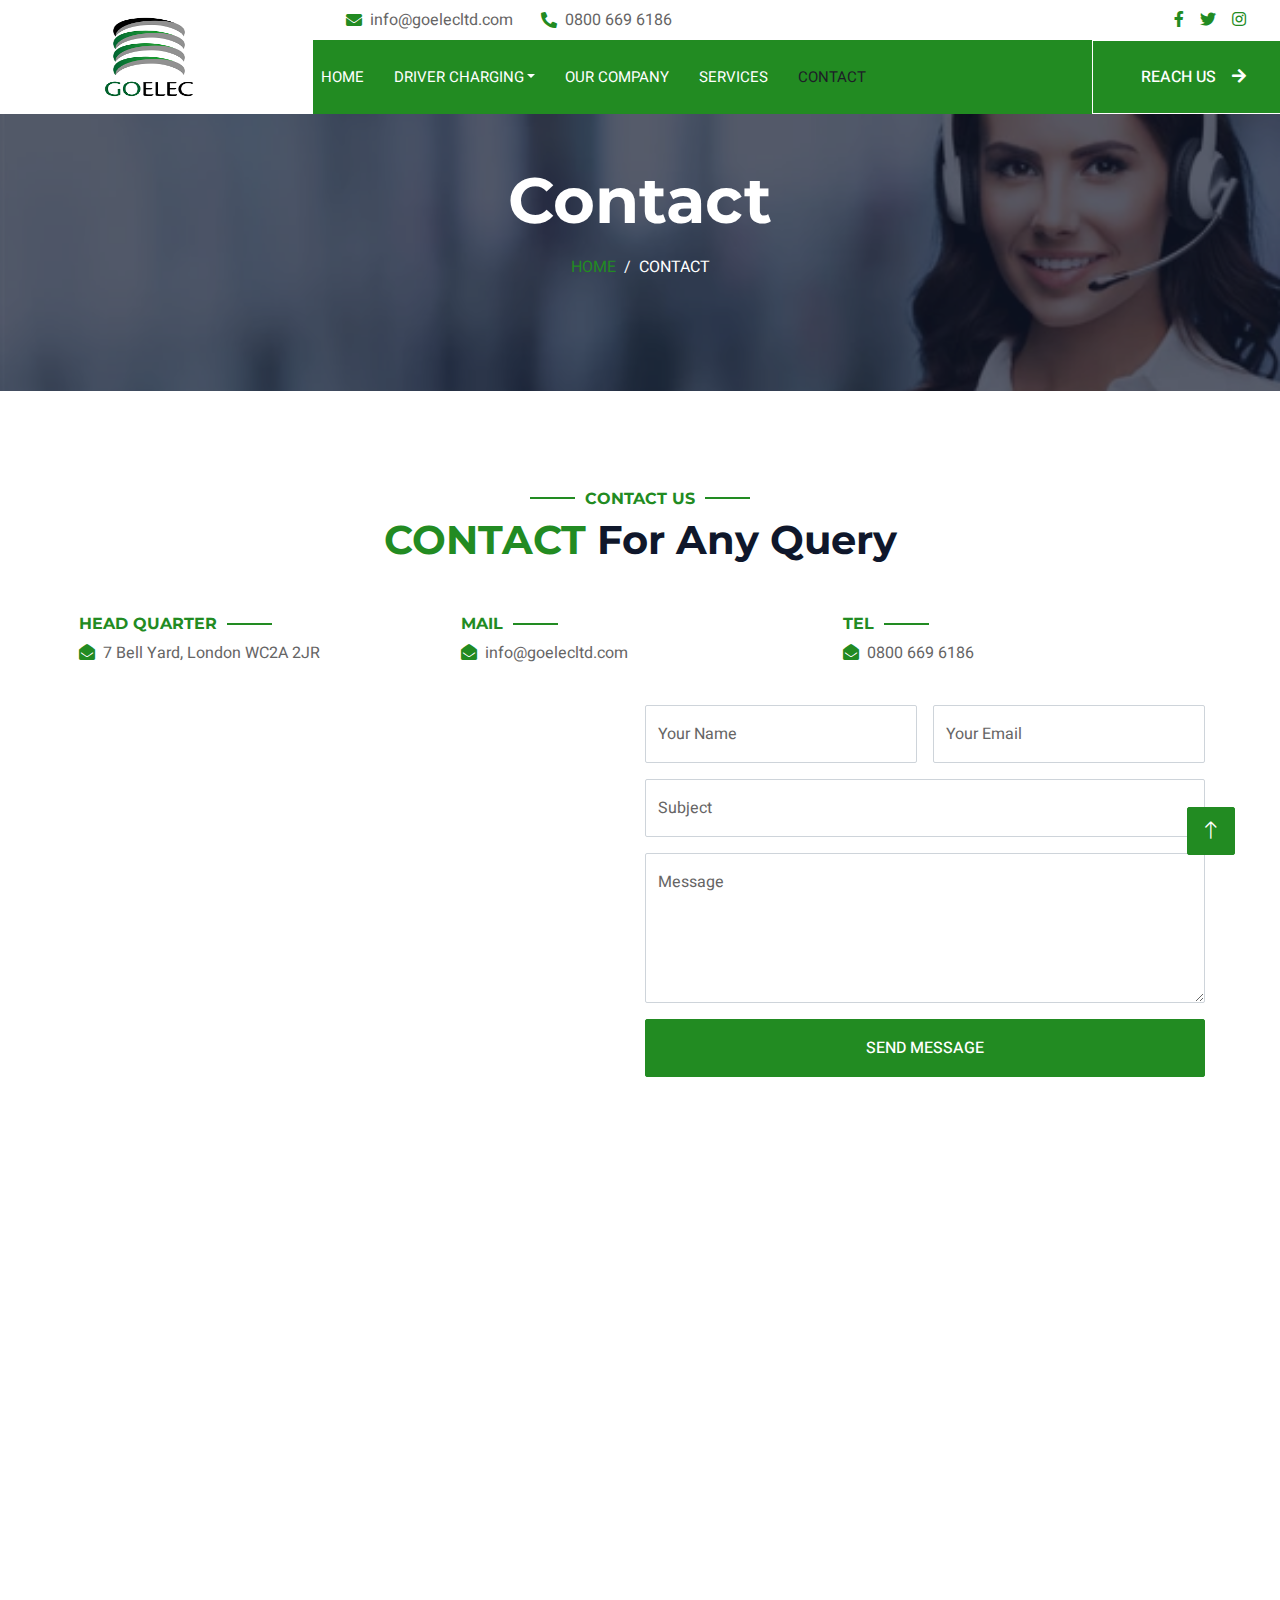
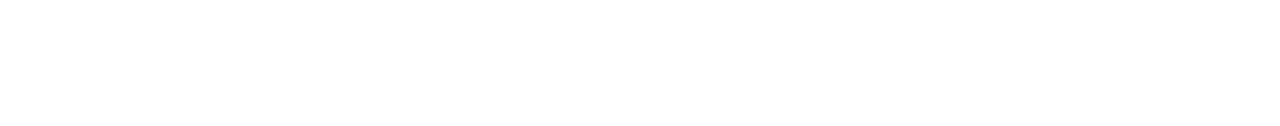
<file: contact.html>
<!DOCTYPE html>
<html lang="en">

<head>
    <meta charset="utf-8">
    <title>GoElect Limited</title>
    <meta content="width=device-width, initial-scale=1.0" name="viewport">
    <meta content="Electric Charging Vehicle" name="keywords">
    <meta content="Electric Charging Vehicle" name="description">


    <!-- Favicon -->
    <link href="img/asset/asset/go_elec_standard_colour_jpg_rgb.jpg" rel="icon">

    <!-- Google Web Fonts -->
    <link rel="preconnect" href="https://fonts.googleapis.com">
    <link rel="preconnect" href="https://fonts.gstatic.com" crossorigin>
    <link href="https://fonts.googleapis.com/css2?family=Heebo:wght@400;500;600;700&family=Montserrat:wght@400;500;600;700&display=swap" rel="stylesheet">  

    <!-- Icon Font Stylesheet -->
    <link href="https://cdnjs.cloudflare.com/ajax/libs/font-awesome/5.10.0/css/all.min.css" rel="stylesheet">
    <link href="https://cdn.jsdelivr.net/npm/bootstrap-icons@1.4.1/font/bootstrap-icons.css" rel="stylesheet">

    <!-- Libraries Stylesheet -->
    <link href="lib/animate/animate.min.css" rel="stylesheet">
    <link href="lib/owlcarousel/assets/owl.carousel.min.css" rel="stylesheet">
    <link href="lib/tempusdominus/css/tempusdominus-bootstrap-4.min.css" rel="stylesheet" />

    <!-- Customized Bootstrap Stylesheet -->
    <link href="css/bootstrap.min.css" rel="stylesheet">

    <!-- Template Stylesheet -->
    <link href="css/style.css" rel="stylesheet">
</head>

<body>
    <div class="bg-white p-0">
        <!-- Spinner Start -->
        <div id="spinner" class="show bg-white position-fixed translate-middle w-100 vh-100 top-50 start-50 d-flex align-items-center justify-content-center">
            <div class="spinner-border text-primary" style="width: 3rem; height: 3rem;" role="status">
                <span class="sr-only">Loading...</span>
            </div>
        </div>
        <!-- Spinner End -->

        <!-- Header Start -->
        <div class="container-fluid bg-dark px-0">
            <div class="row gx-0">
                <div class="col-lg-3 bg-white d-none d-lg-block">
                    <a href="index.html" class="navbar-brand w-100 h-100 m-0 p-0 d-flex align-items-center justify-content-center">
                        <!-- <h1 class="m-0 text-primary text-uppercase">Hotelier</h1> -->
                        <img style="height: 75%; width: 30%;" src="img/asset/home-logo.png" alt="logo">
                    </a>
                </div>
                <div class="col-lg-9">
                    <div class="row gx-0 bg-white d-none d-lg-flex">
                        <div class="col-lg-7 px-5 text-start">
                            <div class="h-100 d-inline-flex align-items-center py-2 me-4">
                                <i class="fa fa-envelope text-primary me-2"></i>
                                <p class="mb-0">info@goelecltd.com</p>
                            </div>
                            <div class="h-100 d-inline-flex align-items-center py-2">
                                <i class="fa fa-phone-alt text-primary me-2"></i>
                                <p class="mb-0">0800 669 6186</p>
                            </div>
                        </div>
                        <div class="col-lg-5 px-5 text-end">
                            <div class="d-inline-flex align-items-center py-2">
                                <a class="me-3" href=""><i class="fab fa-facebook-f"></i></a>
                                <a class="me-3" href=""><i class="fab fa-twitter"></i></a>
                               
                                <a class="me-3" href=""><i class="fab fa-instagram"></i></a>
                                
                            </div>
                        </div>
                    </div>
                    <nav class="navbar navbar-expand-lg bg-primary navbar-dark p-3 p-lg-0">
                        <a href="index.html" class="navbar-brand d-block d-lg-none">
                            <!-- <h1 class="m-0 text-primary text-uppercase">Hotelier</h1> -->
                            <img class="logo" src="img/asset/logo-2.jpg" alt="logo">
                        </a>
                        <button type="button" class="navbar-toggler" data-bs-toggle="collapse" data-bs-target="#navbarCollapse">
                            <span class="navbar-toggler-icon"></span>
                        </button>
                        <div class="collapse navbar-collapse justify-content-between" id="navbarCollapse">
                            <div class="navbar-nav mr-auto py-0 px-2">
                                <a href="index.html" class="nav-item nav-link ">Home</a>
                                <div class="nav-item dropdown position-relative">
                                    <a href="product.html" class="nav-item nav-link  dropdown-toggle" data-bs-toggle="dropdown">Driver Charging</a>
                                    <div class="dropdown-menu dropdown-div rounded-0 m-0 p-5" >
                                        <div class="row " style="display: flex;justify-content: space-between; ">
                                            <a href="product.html#home" class="text-center col-lg-3" style="min-width: fit-content;">
                                                <i class="fa fa-home icoon" style="font-size: 40px; "></i>
                                                <p class="mt-3" style="color: #777777;">EV Home Charger</p>
                                           </a>
                                           <a href="product.html#apartment" class="text-center col-lg-3 " style="min-width: fit-content;">
                                            <i class="fa fa-building icoon" style="font-size: 40px;"></i>
                                            <p class="mt-3" style="color: #777777;">EV Charger for Apartments</p>
                                       </a>
                                       <a href="product.html#work" class="text-center col-lg-3 " style="min-width: fit-content;">
                                        <i class="fa fa-laptop icoon" style="font-size: 40px;"></i>
                                        <p class="mt-3" style="color: #777777;">EV Charge at Work</p>
                                   </a>
                                   <a href="product.html#pod" class="text-center col-lg-3 " style="min-width: fit-content;">
                                    <i class="fa fa-rocket icoon" style="font-size: 40px;"></i>
                                    <p class="mt-3" style="color: #777777;">Pod Point Network</p>
                               </a>

                                        </div>
                                        
                                    </div>
                                </div>
                                <a href="about.html" class="nav-item nav-link ">Our Company</a>
                                <a href="service.html" class="nav-item nav-link">Services</a>
                               
                                
                                <a href="contact.html" class="nav-item nav-link active">Contact</a>
                                <!-- <a href="" class="nav-item nav-link">FAQ.</a>
                                <div class="nav-item dropdown">
                                    <a href="#" class="nav-link dropdown-toggle" data-bs-toggle="dropdown">Extra</a>
                                    <div class="dropdown-menu rounded-0 m-0">
                                        <a href="booking.html" class="dropdown-item">Booking</a>
                                        <a href="team.html" class="dropdown-item">Our Team</a>
                                        <a href="testimonial.html" class="dropdown-item">Testimonial</a>
                                    </div>
                                </div> -->
                            </div>
                            <a href="#" class="btn text-white border border-white rounded-0 py-4 px-md-5 d-none d-lg-block">Reach Us<i class="fa fa-arrow-right ms-3"></i></a>
                        </div>
                    </nav>
                </div>
            </div>
        </div>
        <!-- Header End -->


        <!-- Page Header Start -->
        <div class="container-fluid page-header mb-5 p-0" style="background-image: url(img/asset/conatct.webp);">
            <div class="container-fluid page-header-inner py-5">
                <div class="container text-center pb-5">
                    <h1 class="display-3 text-white mb-3 animated slideInDown">Contact</h1>
                    <nav aria-label="breadcrumb">
                        <ol class="breadcrumb justify-content-center text-uppercase">
                            <li class="breadcrumb-item"><a href="index.html">Home</a></li>
                            
                            <li class="breadcrumb-item text-white active" aria-current="page">Contact</li>
                        </ol>
                    </nav>
                </div>
            </div>
        </div>
        <!-- Page Header End -->


        <!-- Contact Start -->
        <div class="container-xxl py-5">
            <div class="container">
                <div class="text-center wow fadeInUp" data-wow-delay="0.1s">
                    <h6 class="section-title text-center text-primary text-uppercase">Contact Us</h6>
                    <h1 class="mb-5"><span class="text-primary text-uppercase">Contact</span> For Any Query</h1>
                </div>
                <div class="row g-4">
                    <div class="col-12">
                        <div class="row gy-4">
                            <div class="col-md-4">
                                <h6 class="section-title text-start text-primary text-uppercase">Head Quarter</h6>
                                <p><i class="fa fa-envelope-open text-primary me-2"></i>7 Bell Yard, London WC2A 2JR</p>
                            </div>
                            <div class="col-md-4">
                                <h6 class="section-title text-start text-primary text-uppercase">Mail</h6>
                                <p><i class="fa fa-envelope-open text-primary me-2"></i>info@goelecltd.com</p>
                            </div>
                            <div class="col-md-4">
                                <h6 class="section-title text-start text-primary text-uppercase">Tel</h6>
                                <p><i class="fa fa-envelope-open text-primary me-2"></i>0800 669 6186</p>
                            </div>
                        </div>
                    </div>
                    <div class="col-md-6 wow fadeIn" data-wow-delay="0.1s">
                        <iframe class="position-relative rounded w-100 h-100"
                        src="https://www.google.com/maps/embed?pb=!1m14!1m12!1m3!1d2482.9425426657626!2d-0.11433192453778251!3d51.514270110202865!2m3!1f0!2f0!3f0!3m2!1i1024!2i768!4f13.1!5e0!3m2!1sen!2sng!4v1687167462549!5m2!1sen!2sng"
                            frameborder="0" style="min-height: 350px; border:0;" allowfullscreen="" referrerpolicy="no-referrer-when-downgrade" loading="lazy" aria-hidden="false"
                            tabindex="0"></iframe>

                    </div>
                    <div class="col-md-6">
                        <div class="wow fadeInUp" data-wow-delay="0.2s">
                            <form>
                                <div class="row g-3">
                                    <div class="col-md-6">
                                        <div class="form-floating">
                                            <input type="text" class="form-control" id="name" placeholder="Your Name">
                                            <label for="name">Your Name</label>
                                        </div>
                                    </div>
                                    <div class="col-md-6">
                                        <div class="form-floating">
                                            <input type="email" class="form-control" id="email" placeholder="Your Email">
                                            <label for="email">Your Email</label>
                                        </div>
                                    </div>
                                    <div class="col-12">
                                        <div class="form-floating">
                                            <input type="text" class="form-control" id="subject" placeholder="Subject">
                                            <label for="subject">Subject</label>
                                        </div>
                                    </div>
                                    <div class="col-12">
                                        <div class="form-floating">
                                            <textarea class="form-control" placeholder="Leave a message here" id="message" style="height: 150px"></textarea>
                                            <label for="message">Message</label>
                                        </div>
                                    </div>
                                    <div class="col-12">
                                        <button class="btn btn-primary w-100 py-3" type="submit">Send Message</button>
                                    </div>
                                </div>
                            </form>
                        </div>
                    </div>
                </div>
            </div>
        </div>
        <!-- Contact End -->


        <!-- Newsletter Start -->
        <div class="container newsletter mt-5 wow fadeIn" data-wow-delay="0.1s">
            <div class="row justify-content-center">
                <div class="col-lg-10 border rounded p-1">
                    <div class="border rounded text-center p-1">
                        <div class="bg-white rounded text-center p-5">
                            <h4 class="">Have a Chat With Us <span class="text-primary text-uppercase">Today</span></h4>
                            <div class="position-relative mx-auto" style="max-width: 400px;">
                                
                                <a href="contact.html"><button type="button" class="btn btn-primary py-2 px-3 position-absolute top-0 end-4  me-2">Submit</button></a>
                            </div>
                        </div>
                    </div>
                </div>
            </div>
        </div>
        <!-- Newsletter Start -->
        

        <!-- Footer Start -->
        <div class="container-fluid bg-dark text-light footer wow fadeIn" data-wow-delay="0.1s">
            <div class="container pb-5">
                <div class="row g-5">
                    <div class="col-md-6 col-lg-4">
                        <div class=" rounded p-4">
                            <a href="index.html"><img style="width: 150px; height: 150px;" src="img/asset/go_elec_greyscale_png_rgb.png" alt=""></a>
                            
                        </div>
                    </div>
                    <div class="col-md-6 col-lg-3">
                        <h6 class="section-title text-start text-primary text-uppercase mb-4">Contact</h6>
                        <p class="mb-2"><i class="fa fa-map-marker-alt me-3"></i>7 Bell Yard, London WC2A 2JR</p>
                        <p class="mb-2"><i class="fa fa-phone-alt me-3"></i>0800 669 6186</p>
                        <p class="mb-2"><i class="fa fa-envelope me-3"></i>info@goelecltd.com</p>
                        <div class="d-flex pt-2">
                            <a class="btn btn-outline-light btn-social" href=""><i class="fab fa-twitter"></i></a>
                            <a class="btn btn-outline-light btn-social" href=""><i class="fab fa-facebook-f"></i></a>
                            
                            <a class="btn btn-outline-light btn-social" href=""><i class="fab fa-instagram"></i></a>
                        </div>
                    </div>
                    <div class="col-lg-5 col-md-12">
                        <div class="row gy-5 g-4">
                            <div class="col-md-6">
                                <h6 class="section-title text-start text-primary text-uppercase mb-4">Company</h6>
                                <a class="btn btn-link" href="index.html">Home</a>
                                <a class="btn btn-link" href="about.html">About Us</a>
                                <a class="btn btn-link" href="service.html">Services</a>
                                <a class="btn btn-link" href="product.html">Driver Charging</a>
                                <a class="btn btn-link" href="">FAQ</a>
                                
                            </div>
                            <div class="col-md-6">
                                <h6 class="section-title text-start text-primary text-uppercase mb-4">Services</h6>
                                <a class="btn btn-link">Corporate</a>
                            <a class="btn btn-link">Hospitality</li>
                            <a class="btn btn-link">Residential Developments</a>
                            <a class="btn btn-link">Government</a>
                            <a class="btn btn-link">Sports & Entertainment</a>
                            </div>
                        </div>
                    </div>
                </div>
            </div>
            <div class="container">
                <div class="copyright">
                    <div class="row">
                        <div class="col-md-6 text-center text-md-start mb-3 mb-md-0">
                            &copy; <a class="border-bottom" href="#">GoElect Limited</a>, All Right Reserved. 
							
							
                        </div>
                    </div>
                </div>
            </div>
        </div>
        <!-- Footer End -->


        <!-- Back to Top -->
        <a href="#" class="btn btn-lg btn-primary btn-lg-square back-to-top"><i class="bi bi-arrow-up"></i></a>
    </div>

    <!-- JavaScript Libraries -->
    <script src="https://code.jquery.com/jquery-3.4.1.min.js"></script>
    <script src="https://cdn.jsdelivr.net/npm/bootstrap@5.0.0/dist/js/bootstrap.bundle.min.js"></script>
    <script src="lib/wow/wow.min.js"></script>
    <script src="lib/easing/easing.min.js"></script>
    <script src="lib/waypoints/waypoints.min.js"></script>
    <script src="lib/counterup/counterup.min.js"></script>
    <script src="lib/owlcarousel/owl.carousel.min.js"></script>
    <script src="lib/tempusdominus/js/moment.min.js"></script>
    <script src="lib/tempusdominus/js/moment-timezone.min.js"></script>
    <script src="lib/tempusdominus/js/tempusdominus-bootstrap-4.min.js"></script>

    <!-- Template Javascript -->
    <script src="js/main.js"></script>
</body>

</html>
</file>
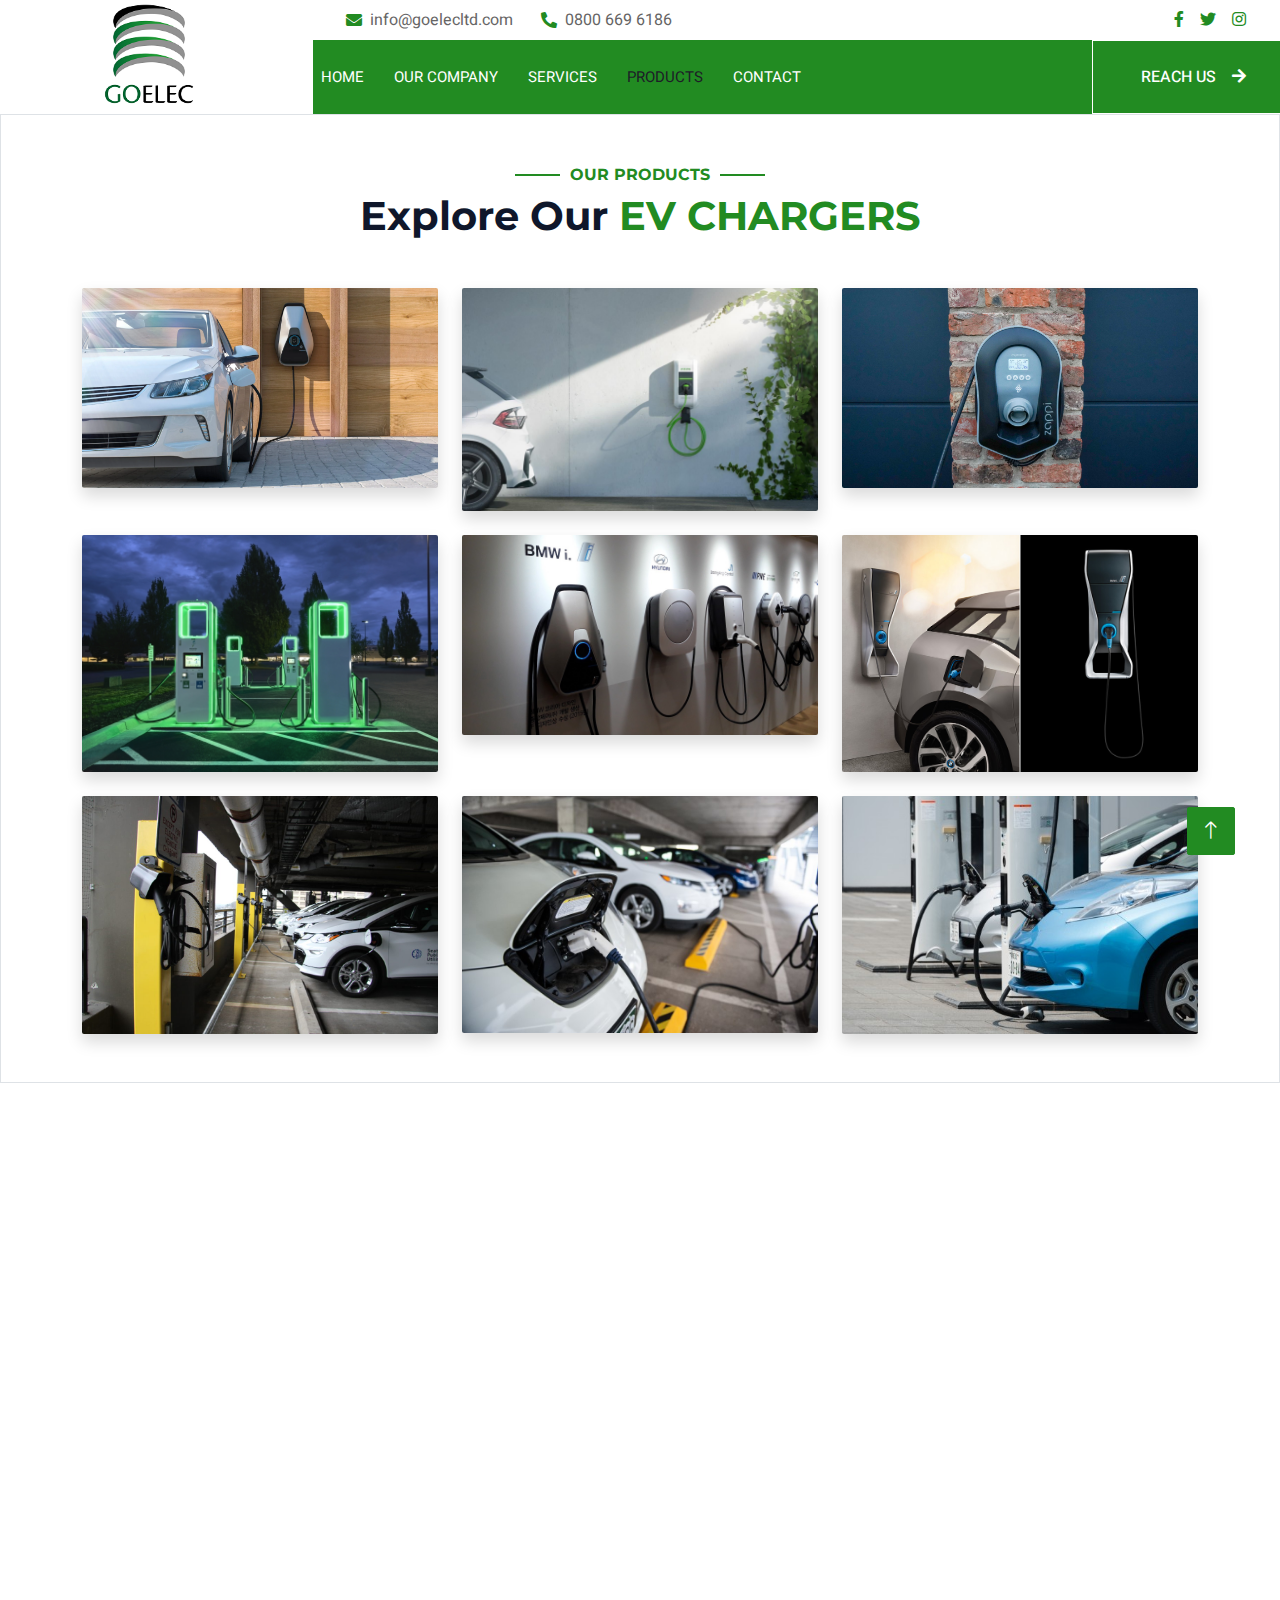
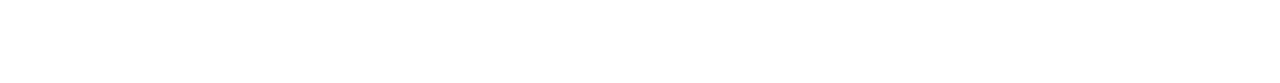
<file: room.html>
<!DOCTYPE html>
<html lang="en">

<head>
    <meta charset="utf-8">
    <title>GoElect Limited</title>
    <meta content="width=device-width, initial-scale=1.0" name="viewport">
    <meta content="Electric Charging Vehicle" name="keywords">
    <meta content="Electric Charging Vehicle" name="description">

    <!-- Favicon -->
    <link href="img/asset/asset/go_elec_standard_colour_jpg_rgb.jpg" rel="icon">

    <!-- Google Web Fonts -->
    <link rel="preconnect" href="https://fonts.googleapis.com">
    <link rel="preconnect" href="https://fonts.gstatic.com" crossorigin>
    <link href="https://fonts.googleapis.com/css2?family=Heebo:wght@400;500;600;700&family=Montserrat:wght@400;500;600;700&display=swap" rel="stylesheet">  

    <!-- Icon Font Stylesheet -->
    <link href="https://cdnjs.cloudflare.com/ajax/libs/font-awesome/5.10.0/css/all.min.css" rel="stylesheet">
    <link href="https://cdn.jsdelivr.net/npm/bootstrap-icons@1.4.1/font/bootstrap-icons.css" rel="stylesheet">

    <!-- Libraries Stylesheet -->
    <link href="lib/animate/animate.min.css" rel="stylesheet">
    <link href="lib/owlcarousel/assets/owl.carousel.min.css" rel="stylesheet">
    <link href="lib/tempusdominus/css/tempusdominus-bootstrap-4.min.css" rel="stylesheet" />

    <!-- Customized Bootstrap Stylesheet -->
    <link href="css/bootstrap.min.css" rel="stylesheet">

    <!-- Template Stylesheet -->
    <link href="css/style.css" rel="stylesheet">
</head>

<body>
    <div class=" bg-white p-0">
        <!-- Spinner Start -->
        <div id="spinner" class="show bg-white position-fixed translate-middle w-100 vh-100 top-50 start-50 d-flex align-items-center justify-content-center">
            <div class="spinner-border text-primary" style="width: 3rem; height: 3rem;" role="status">
                <span class="sr-only">Loading...</span>
            </div>
        </div>
        <!-- Spinner End -->

        <!-- Header Start -->
        <div class="container-fluid bg-primary px-0">
            <div class="row gx-0">
                <div class="col-lg-3 bg-white d-none d-lg-block" style="max-height: 100%;">
                    <a href="index.html" class="navbar-brand m-0 p-0 d-flex align-items-center justify-content-center" style="max-height: 100%;">
                       
                        <img style="height: 30%; width: 30%;"  src="img/asset/home-logo.png" alt="logo">
                    </a>
                </div>
                <div class="col-lg-9">
                    <div class="row gx-0 bg-white d-none d-lg-flex">
                        <div class="col-lg-7 px-5 text-start">
                            <div class="h-100 d-inline-flex align-items-center py-2 me-4">
                                <i class="fa fa-envelope text-primary me-2"></i>
                                <p class="mb-0">info@goelecltd.com</p>
                            </div>
                            <div class="h-100 d-inline-flex align-items-center py-2">
                                <i class="fa fa-phone-alt text-primary me-2"></i>
                                <p class="mb-0">0800 669 6186</p>
                            </div>
                        </div>
                        <div class="col-lg-5 px-5 text-end">
                            <div class="d-inline-flex align-items-center py-2">
                                <a class="me-3" href=""><i class="fab fa-facebook-f"></i></a>
                                <a class="me-3" href=""><i class="fab fa-twitter"></i></a>
                                
                                <a class="me-3" href=""><i class="fab fa-instagram"></i></a>
                                
                            </div>
                        </div>
                    </div>
                    <nav class="navbar navbar-expand-lg bg-primary navbar-dark p-3 p-lg-0">
                        <a href="index.html" class="navbar-brand d-block d-lg-none">
                            <!-- <h1 class="m-0 text-primary text-uppercase">Hotelier</h1> -->
                            <img class="logo" src="img/asset/logo-2.jpg" alt="logo">
                        </a>
                        <button type="button" class="navbar-toggler" data-bs-toggle="collapse" data-bs-target="#navbarCollapse">
                            <span class="navbar-toggler-icon"></span>
                        </button>
                        <div class="collapse navbar-collapse justify-content-between" id="navbarCollapse">
                            <div class="navbar-nav mr-auto py-0 px-2">
                                <a href="index.html" class="nav-item nav-link ">Home</a>
                                <a href="about.html" class="nav-item nav-link">Our Company</a>
                                <a href="service.html" class="nav-item nav-link">Services</a>
                                <a href="room.html" class="nav-item nav-link active">Products</a>
                                <a href="contact.html" class="nav-item nav-link">Contact</a>
                                <!-- <a href="" class="nav-item nav-link">FAQ.</a>
                                <div class="nav-item dropdown">
                                    <a href="#" class="nav-link dropdown-toggle" data-bs-toggle="dropdown">Extra</a>
                                    <div class="dropdown-menu rounded-0 m-0">
                                        <a href="booking.html" class="dropdown-item">Booking</a>
                                        <a href="team.html" class="dropdown-item">Our Team</a>
                                        <a href="testimonial.html" class="dropdown-item">Testimonial</a>
                                    </div>
                                </div> -->
                            </div>
                            <a href="contact.html" class="btn text-white border border-white rounded-0 py-4 px-md-5 d-none d-lg-block">Reach Us<i class="fa fa-arrow-right ms-3"></i></a>
                        </div>
                    </nav>
                </div>
            </div>
        </div>
        <!-- Header End -->


      


     


        <!-- Room Start -->
        <div class=" py-5 border">
            <div class="container">
                <div class="text-center wow fadeInUp" data-wow-delay="0.1s">
                    <h6 class="section-title text-center text-primary text-uppercase">Our Products</h6>
                    <h1 class="mb-5">Explore Our <span class="text-primary text-uppercase">EV Chargers</span></h1>
                </div>
                <div class="row g-4">
                    <div class="col-lg-4 col-md-6 wow fadeInUp" data-wow-delay="0.1s">
                        <div class="room-item shadow rounded overflow-hidden">
                            <div class="position-relative">
                                <img class="img-fluid" src="img/asset/gal.webp" alt="">
                                
                            </div>
                            
                        </div>
                    </div>
                    <div class="col-lg-4 col-md-6 wow fadeInUp" data-wow-delay="0.3s">
                        <div class="room-item shadow rounded overflow-hidden">
                            <div class="position-relative">
                                <img class="img-fluid" src="img/asset/gal1.jpg" alt="">
                               
                            </div>
                           
                        </div>
                    </div>
                    <div class="col-lg-4 col-md-6 wow fadeInUp" data-wow-delay="0.6s">
                        <div class="room-item shadow rounded overflow-hidden">
                            <div class="position-relative">
                                <img class="img-fluid" src="img/asset/gal2.jpg" alt="">
                               
                            </div>
                          
                        </div>
                    </div>
                    <div class="col-lg-4 col-md-6 wow fadeInUp" data-wow-delay="0.6s">
                        <div class="room-item shadow rounded overflow-hidden">
                            <div class="position-relative">
                                <img class="img-fluid" src="img/asset/ban-3.jpg" alt="">
                               
                            </div>
                          
                        </div>
                    </div>
                    <div class="col-lg-4 col-md-6 wow fadeInUp" data-wow-delay="0.1s">
                        <div class="room-item shadow rounded overflow-hidden">
                            <div class="position-relative">
                                <img class="img-fluid" src="img/asset/gal3.jpg" alt="">
                               
                            </div>
                           
                        </div>
                    </div>
                    <div class="col-lg-4 col-md-6 wow fadeInUp" data-wow-delay="0.3s">
                        <div class="room-item shadow rounded overflow-hidden">
                            <div class="position-relative">
                                <img class="img-fluid" src="img/asset/gal4.jpg" alt="">
                                
                            </div>
                           
                        </div>
                    </div>
                    <div class="col-lg-4 col-md-6 wow fadeInUp" data-wow-delay="0.3s">
                        <div class="room-item shadow rounded overflow-hidden">
                            <div class="position-relative">
                                <img class="img-fluid" src="img/asset/flet.jpg" alt="">
                               
                            </div>
                           
                        </div>
                    </div>
                    <div class="col-lg-4 col-md-6 wow fadeInUp" data-wow-delay="0.3s">
                        <div class="room-item shadow rounded overflow-hidden">
                            <div class="position-relative">
                                <img class="img-fluid" src="img/asset/flet2.jpg" alt="">
                               
                            </div>
                           
                        </div>
                    </div>
                    <div class="col-lg-4 col-md-6 wow fadeInUp" data-wow-delay="0.3s">
                        <div class="room-item shadow rounded overflow-hidden">
                            <div class="position-relative">
                                <img class="img-fluid" src="img/asset/flet3.jpg" alt="">
                               
                            </div>
                           
                        </div>
                    </div>
                </div>
            </div>
        </div>
        <!-- Room End -->


        <!-- Testimonial Start -->
        <!-- <div class="container-xxl testimonial mt-5 py-5 bg-dark wow zoomIn" data-wow-delay="0.1s" style="margin-bottom: 90px;">
            <div class="container">
                <div class="owl-carousel testimonial-carousel py-5">
                    <div class="testimonial-item position-relative bg-white rounded overflow-hidden">
                        <p>Tempor stet labore dolor clita stet diam amet ipsum dolor duo ipsum rebum stet dolor amet diam stet. Est stet ea lorem amet est kasd kasd et erat magna eos</p>
                        <div class="d-flex align-items-center">
                            <img class="img-fluid flex-shrink-0 rounded" src="img/testimonial-1.jpg" style="width: 45px; height: 45px;">
                            <div class="ps-3">
                                <h6 class="fw-bold mb-1">Client Name</h6>
                                <small>Profession</small>
                            </div>
                        </div>
                        <i class="fa fa-quote-right fa-3x text-primary position-absolute end-0 bottom-0 me-4 mb-n1"></i>
                    </div>
                    <div class="testimonial-item position-relative bg-white rounded overflow-hidden">
                        <p>Tempor stet labore dolor clita stet diam amet ipsum dolor duo ipsum rebum stet dolor amet diam stet. Est stet ea lorem amet est kasd kasd et erat magna eos</p>
                        <div class="d-flex align-items-center">
                            <img class="img-fluid flex-shrink-0 rounded" src="img/testimonial-2.jpg" style="width: 45px; height: 45px;">
                            <div class="ps-3">
                                <h6 class="fw-bold mb-1">Client Name</h6>
                                <small>Profession</small>
                            </div>
                        </div>
                        <i class="fa fa-quote-right fa-3x text-primary position-absolute end-0 bottom-0 me-4 mb-n1"></i>
                    </div>
                    <div class="testimonial-item position-relative bg-white rounded overflow-hidden">
                        <p>Tempor stet labore dolor clita stet diam amet ipsum dolor duo ipsum rebum stet dolor amet diam stet. Est stet ea lorem amet est kasd kasd et erat magna eos</p>
                        <div class="d-flex align-items-center">
                            <img class="img-fluid flex-shrink-0 rounded" src="img/testimonial-3.jpg" style="width: 45px; height: 45px;">
                            <div class="ps-3">
                                <h6 class="fw-bold mb-1">Client Name</h6>
                                <small>Profession</small>
                            </div>
                        </div>
                        <i class="fa fa-quote-right fa-3x text-primary position-absolute end-0 bottom-0 me-4 mb-n1"></i>
                    </div>
                </div>
            </div>
        </div> -->
        <!-- Testimonial End -->


        <!-- Newsletter Start -->
        <div class="container newsletter mt-5 wow fadeIn" data-wow-delay="0.1s">
            <div class="row justify-content-center">
                <div class="col-lg-10 border rounded p-1">
                    <div class="border rounded text-center p-1">
                        <div class="bg-white rounded text-center p-5">
                            <h4 class="">Have a Chat With Us <span class="text-primary text-uppercase">Today</span></h4>
                            <div class="position-relative mx-auto" style="max-width: 400px;">
                                
                                <a href="contact.html"><button type="button" class="btn btn-primary py-2 px-3 position-absolute top-0 end-4  me-2">Submit</button></a>
                            </div>
                        </div>
                    </div>
                </div>
            </div>
        </div>
        <!-- Newsletter Start -->
        

        <!-- Footer Start -->
        <div class="container-fluid bg-dark text-light footer wow fadeIn" data-wow-delay="0.1s">
            <div class="container pb-5">
                <div class="row g-5">
                    <div class="col-md-6 col-lg-4">
                        <div class=" rounded p-4">
                            <a href="index.html"><img style="width: 150px; height: 150px;" src="img/asset/go_elec_greyscale_png_rgb.png" alt=""></a>
                            
                        </div>
                    </div>
                    <div class="col-md-6 col-lg-3">
                        <h6 class="section-title text-start text-primary text-uppercase mb-4">Contact</h6>
                        <p class="mb-2"><i class="fa fa-map-marker-alt me-3"></i>7 Bell Yard, London WC2A 2JR</p>
                        <p class="mb-2"><i class="fa fa-phone-alt me-3"></i>0800 669 6186</p>
                        <p class="mb-2"><i class="fa fa-envelope me-3"></i>info@goelecltd.com</p>
                        <div class="d-flex pt-2">
                            <a class="btn btn-outline-light btn-social" href=""><i class="fab fa-twitter"></i></a>
                            <a class="btn btn-outline-light btn-social" href=""><i class="fab fa-facebook-f"></i></a>
                            
                            <a class="btn btn-outline-light btn-social" href=""><i class="fab fa-instagram"></i></a>
                        </div>
                    </div>
                    <div class="col-lg-5 col-md-12">
                        <div class="row gy-5 g-4">
                            <div class="col-md-6">
                                <h6 class="section-title text-start text-primary text-uppercase mb-4">Company</h6>
                                <a class="btn btn-link" href="about.html">About Us</a>
                                <a class="btn btn-link" href="contact.html">Contact Us</a>
                                <a class="btn btn-link" href="service.html">Services</a>
                                <a class="btn btn-link" href="room.html">Products</a>
                                <a class="btn btn-link" href="">FAQ</a>
                                
                            </div>
                            <div class="col-md-6">
                                <h6 class="section-title text-start text-primary text-uppercase mb-4">Services</h6>
                                <a class="btn btn-link">Corporate</a>
                            <a class="btn btn-link">Hospitality</li>
                            <a class="btn btn-link">Residential Developments</a>
                            <a class="btn btn-link">Government</a>
                            <a class="btn btn-link">Sports & Entertainment</a>
                            </div>
                        </div>
                    </div>
                </div>
            </div>
            <div class="container">
                <div class="copyright">
                    <div class="row">
                        <div class="col-md-6 text-center text-md-start mb-3 mb-md-0">
                            &copy; <a class="border-bottom" href="#">GoElect Limited</a>, All Right Reserved. 
							
							
                        </div>
                    </div>
                </div>
            </div>
        </div>
        <!-- Footer End -->


        <!-- Back to Top -->
        <a href="#" class="btn btn-lg btn-primary btn-lg-square back-to-top"><i class="bi bi-arrow-up"></i></a>
    </div>

    <!-- JavaScript Libraries -->
    <script src="https://code.jquery.com/jquery-3.4.1.min.js"></script>
    <script src="https://cdn.jsdelivr.net/npm/bootstrap@5.0.0/dist/js/bootstrap.bundle.min.js"></script>
    <script src="lib/wow/wow.min.js"></script>
    <script src="lib/easing/easing.min.js"></script>
    <script src="lib/waypoints/waypoints.min.js"></script>
    <script src="lib/counterup/counterup.min.js"></script>
    <script src="lib/owlcarousel/owl.carousel.min.js"></script>
    <script src="lib/tempusdominus/js/moment.min.js"></script>
    <script src="lib/tempusdominus/js/moment-timezone.min.js"></script>
    <script src="lib/tempusdominus/js/tempusdominus-bootstrap-4.min.js"></script>

    <!-- Template Javascript -->
    <script src="js/main.js"></script>
</body>

</html>
</file>
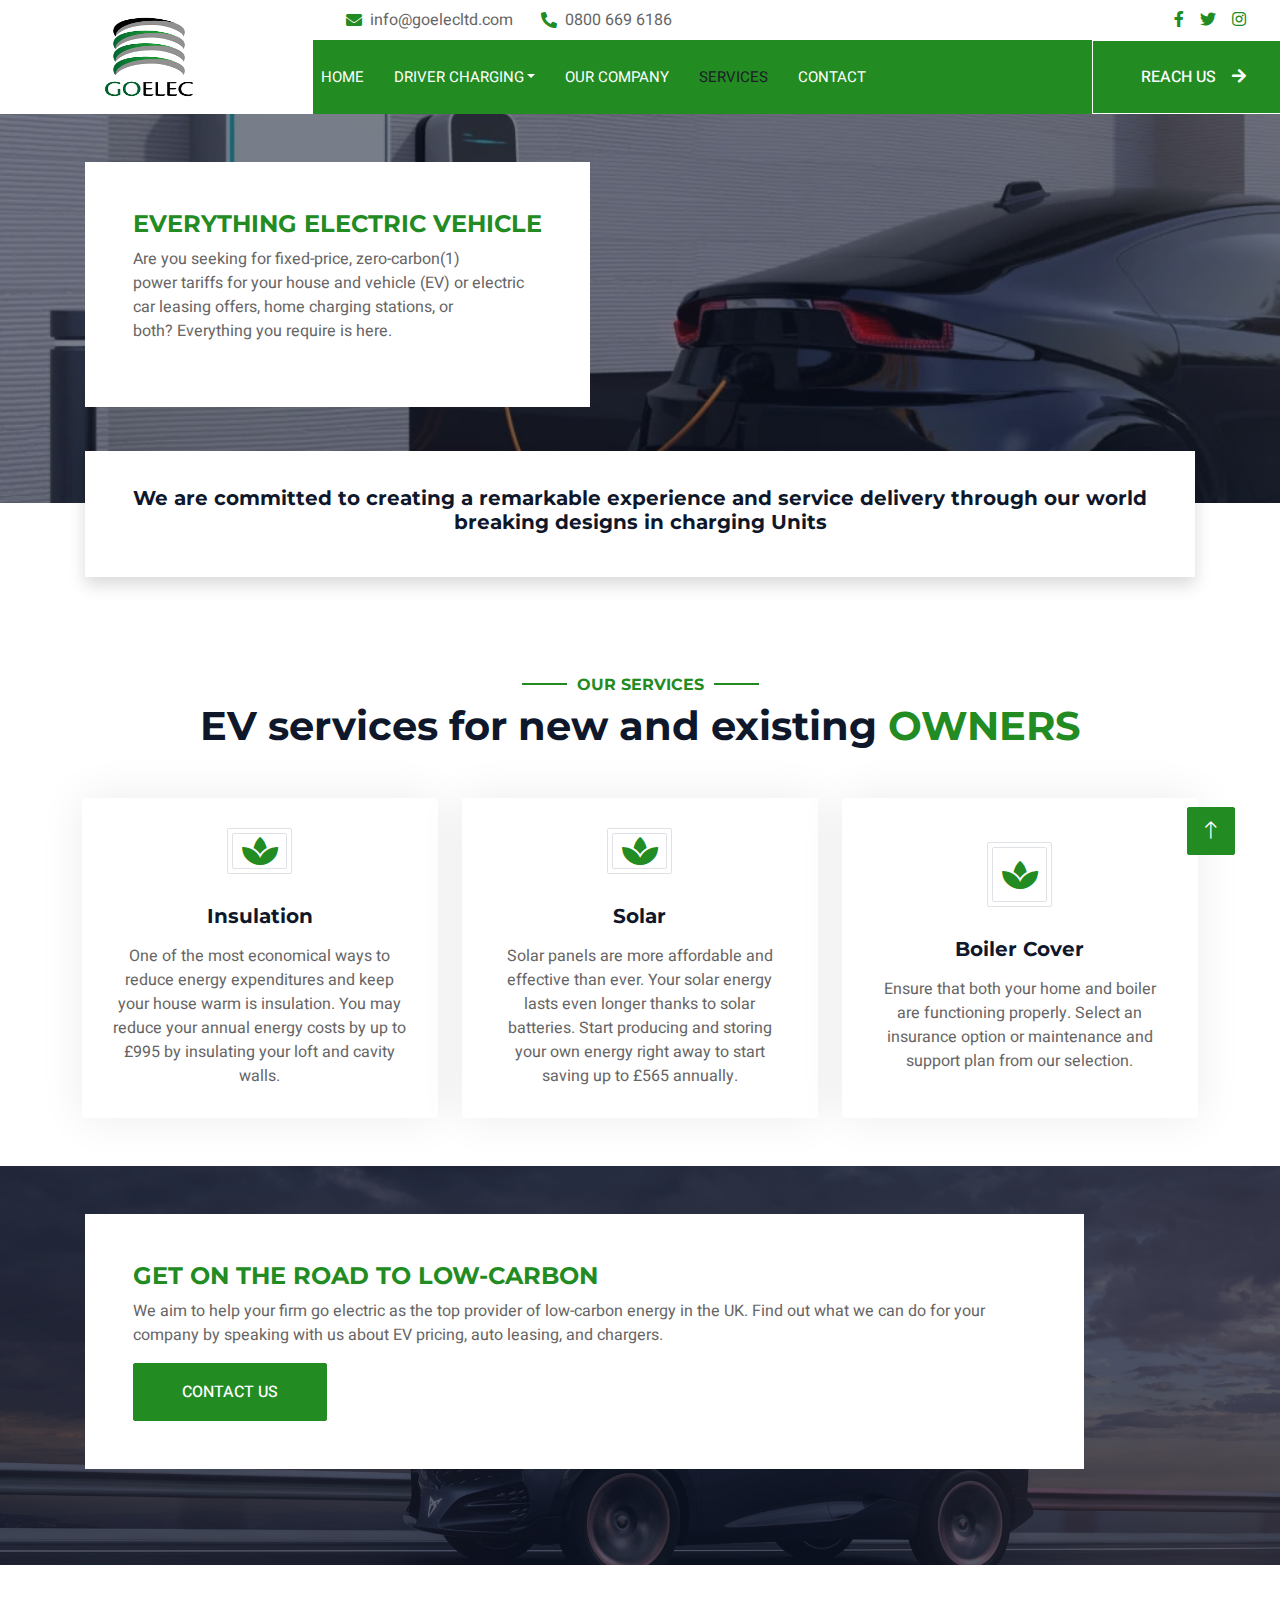
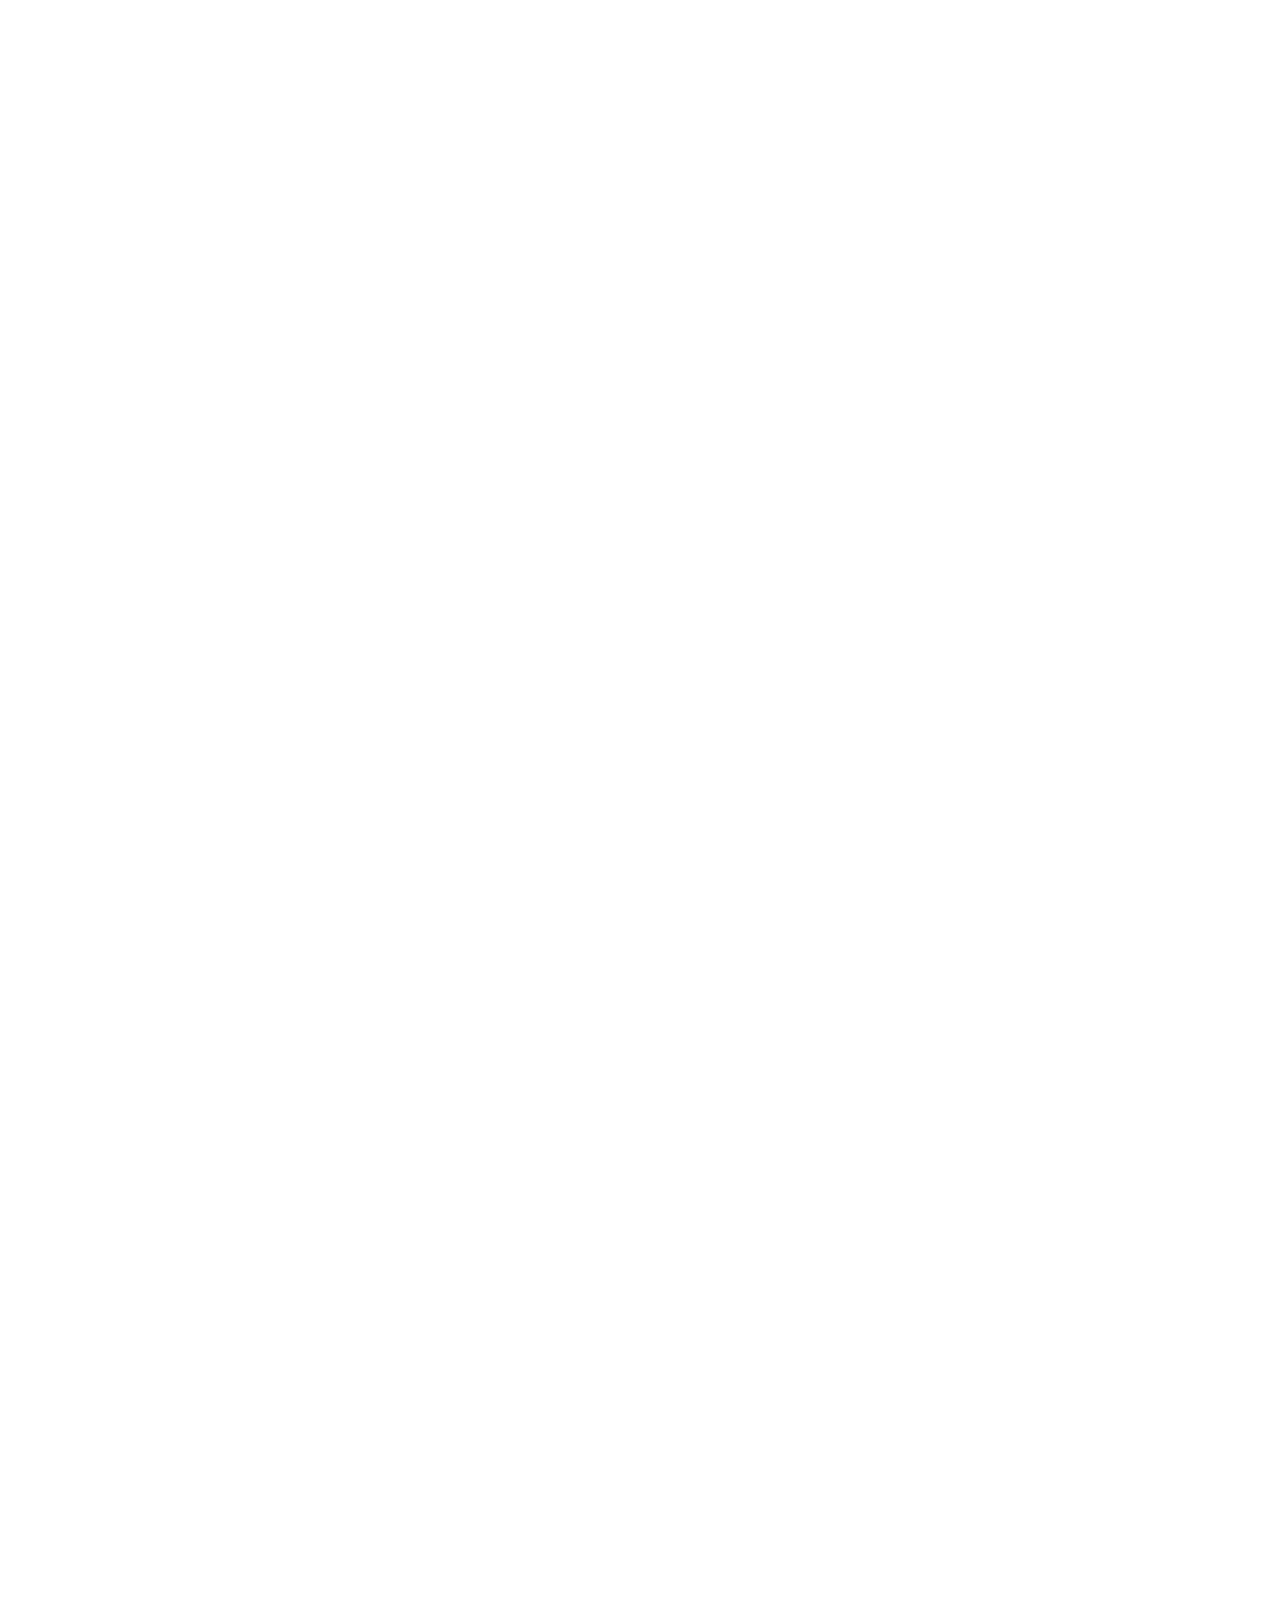
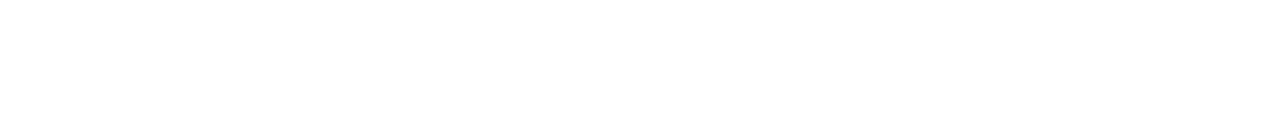
<file: service.html>
<!DOCTYPE html>
<html lang="en">

<head>
    <meta charset="utf-8">
    <title>GoElect Limited</title>
    <meta content="width=device-width, initial-scale=1.0" name="viewport">
    <meta content="Electric Charging Vehicle" name="keywords">
    <meta content="Electric Charging Vehicle" name="description">

    <!-- Favicon -->
    <link href="img/asset/asset/go_elec_standard_colour_jpg_rgb.jpg" rel="icon">

    <!-- Google Web Fonts -->
    <link rel="preconnect" href="https://fonts.googleapis.com">
    <link rel="preconnect" href="https://fonts.gstatic.com" crossorigin>
    <link href="https://fonts.googleapis.com/css2?family=Heebo:wght@400;500;600;700&family=Montserrat:wght@400;500;600;700&display=swap" rel="stylesheet">  

    <!-- Icon Font Stylesheet -->
    <link href="https://cdnjs.cloudflare.com/ajax/libs/font-awesome/5.10.0/css/all.min.css" rel="stylesheet">
    <link href="https://cdn.jsdelivr.net/npm/bootstrap-icons@1.4.1/font/bootstrap-icons.css" rel="stylesheet">

    <!-- Libraries Stylesheet -->
    <link href="lib/animate/animate.min.css" rel="stylesheet">
    <link href="lib/owlcarousel/assets/owl.carousel.min.css" rel="stylesheet">
    <link href="lib/tempusdominus/css/tempusdominus-bootstrap-4.min.css" rel="stylesheet" />

    <!-- Customized Bootstrap Stylesheet -->
    <link href="css/bootstrap.min.css" rel="stylesheet">

    <!-- Template Stylesheet -->
    <link href="css/style.css" rel="stylesheet">
</head>

<body>
    <div class="bg-white p-0">
        <!-- Spinner Start -->
        <div id="spinner" class="show bg-white position-fixed translate-middle w-100 vh-100 top-50 start-50 d-flex align-items-center justify-content-center">
            <div class="spinner-border text-primary" style="width: 3rem; height: 3rem;" role="status">
                <span class="sr-only">Loading...</span>
            </div>
        </div>
        <!-- Spinner End -->

        <!-- Header Start -->
        <div class="container-fluid bg-primary px-0">
            <div class="row gx-0">
                <div class="col-lg-3 bg-white d-none d-lg-block">
                    <a href="index.html" class="navbar-brand w-100 h-100 m-0 p-0 d-flex align-items-center justify-content-center">
                        <!-- <h1 class="m-0 text-primary text-uppercase">Hotelier</h1> -->
                        <img style="height: 75%; width: 30%;" src="img/asset/home-logo.png" alt="logo">
                    </a>
                </div>
                <div class="col-lg-9">
                    <div class="row gx-0 bg-white d-none d-lg-flex">
                        <div class="col-lg-7 px-5 text-start">
                            <div class="h-100 d-inline-flex align-items-center py-2 me-4">
                                <i class="fa fa-envelope text-primary me-2"></i>
                                <p class="mb-0">info@goelecltd.com</p>
                            </div>
                            <div class="h-100 d-inline-flex align-items-center py-2">
                                <i class="fa fa-phone-alt text-primary me-2"></i>
                                <p class="mb-0">0800 669 6186</p>
                            </div>
                        </div>
                        <div class="col-lg-5 px-5 text-end">
                            <div class="d-inline-flex align-items-center py-2">
                                <a class="me-3" href=""><i class="fab fa-facebook-f"></i></a>
                                <a class="me-3" href=""><i class="fab fa-twitter"></i></a>
                                
                                <a class="me-3" href=""><i class="fab fa-instagram"></i></a>
                                
                            </div>
                        </div>
                    </div>
                    <nav class="navbar navbar-expand-lg bg-primary navbar-dark p-3 p-lg-0">
                        <a href="index.html" class="navbar-brand d-block d-lg-none">
                            <!-- <h1 class="m-0 text-primary text-uppercase">Hotelier</h1> -->
                            <img class="logo" src="img/asset/logo-2.jpg" alt="logo">
                        </a>
                        <button type="button" class="navbar-toggler" data-bs-toggle="collapse" data-bs-target="#navbarCollapse">
                            <span class="navbar-toggler-icon"></span>
                        </button>
                        <div class="collapse navbar-collapse justify-content-between" id="navbarCollapse">
                            <div class="navbar-nav mr-auto py-0 px-2">
                                <a href="index.html" class="nav-item nav-link ">Home</a>
                                <div class="nav-item dropdown position-relative">
                                    <a href="product.html" class="nav-item nav-link  dropdown-toggle" data-bs-toggle="dropdown">Driver Charging</a>
                                    <div class="dropdown-menu dropdown-div rounded-0 m-0 p-5" >
                                        <div class="row " style="display: flex;justify-content: space-between; ">
                                            <a href="product.html#home" class="text-center col-lg-3" style="min-width: fit-content;">
                                                <i class="fa fa-home icoon" style="font-size: 40px; "></i>
                                                <p class="mt-3" style="color: #777777;">EV Home Charger</p>
                                           </a>
                                           <a href="product.html#apartment" class="text-center col-lg-3 " style="min-width: fit-content;">
                                            <i class="fa fa-building icoon" style="font-size: 40px;"></i>
                                            <p class="mt-3" style="color: #777777;">EV Charger for Apartments</p>
                                       </a>
                                       <a href="product.html#work" class="text-center col-lg-3 " style="min-width: fit-content;">
                                        <i class="fa fa-laptop icoon" style="font-size: 40px;"></i>
                                        <p class="mt-3" style="color: #777777;">EV Charge at Work</p>
                                   </a>
                                   <a href="product.html#pod" class="text-center col-lg-3 " style="min-width: fit-content;">
                                    <i class="fa fa-rocket icoon" style="font-size: 40px;"></i>
                                    <p class="mt-3" style="color: #777777;">Pod Point Network</p>
                               </a>

                                        </div>
                                        
                                    </div>
                                </div>
                                <a href="about.html" class="nav-item nav-link ">Our Company</a>
                                <a href="service.html" class="nav-item nav-link active">Services</a>
                               
                                
                                <a href="contact.html" class="nav-item nav-link">Contact</a>
                                <!-- <a href="" class="nav-item nav-link">FAQ.</a>
                                <div class="nav-item dropdown">
                                    <a href="#" class="nav-link dropdown-toggle" data-bs-toggle="dropdown">Extra</a>
                                    <div class="dropdown-menu rounded-0 m-0">
                                        <a href="booking.html" class="dropdown-item">Booking</a>
                                        <a href="team.html" class="dropdown-item">Our Team</a>
                                        <a href="testimonial.html" class="dropdown-item">Testimonial</a>
                                    </div>
                                </div> -->
                            </div>
                            <a href="contact.html" class="btn text-white border border-white rounded-0 py-4 px-md-5 d-none d-lg-block">Reach Us<i class="fa fa-arrow-right ms-3"></i></a>
                        </div>
                    </nav>
                </div>
            </div>
        </div>
        <!-- Header End -->


        <!-- Page Header Start -->
        <div class="container-fluid page-header mb-5 p-0" style="background-image: url(img/asset/serv1.webp);">
            <div class="container-fluid page-header-inner1 py-5">
                <div class="container  text-center pb-5">
                    <div class="w-35 bg-white px-5 py-5 h-50 end ">
                        <h4 class=" text-primary text-uppercase">Everything Electric Vehicle</h4>
                        <p >Are you seeking for fixed-price, zero-carbon(1)  </br> power tariffs for your house and vehicle (EV) or electric  </br> car leasing offers, home charging stations, or</br> both? Everything you require is here.</p>
                    </div>
                   
                </div>
            </div>
        </div>
        <!-- Page Header End -->


        <!-- Booking Start -->
        <div class="container-fluid booking pb-5 wow fadeIn" data-wow-delay="0.1s">
            <div class="container">
                <div class="bg-white shadow" style="padding: 35px;">
                    <h5 class="text-center">We are committed to creating a remarkable experience and service delivery through our world breaking designs in charging Units</h5>
                </div>
            </div>
        </div>
        <!-- Booking End -->


        <!-- Service Start -->
        <div class="container-xxl py-5">
            <div class="container">
                <div class="text-center wow fadeInUp" data-wow-delay="0.1s">
                    <h6 class="section-title text-center text-primary text-uppercase">Our Services</h6>
                    <h1 class="mb-5">EV services for new and existing<span class="text-primary text-uppercase"> Owners</span></h1>
                </div>
                <div class="row g-4">
                    <div class="col-lg-4 col-md-6 wow fadeInUp" data-wow-delay="0.1s">
                        <a class="service-item rounded" href="contact.html">
                            <div class="service-icon bg-transparent border rounded p-1">
                                <div class="w-100 h-100 border rounded d-flex align-items-center justify-content-center">
                                    <i class="fa fa-spa fa-2x text-primary"></i>
                                </div>
                            </div>
                            <h5 class="mb-3">Insulation</h5>
                            <p class="text-body mb-0">One of the most economical ways to reduce energy expenditures and keep your house warm is insulation. 

                                You may reduce your annual energy costs by up to £995 by insulating your loft and cavity walls.</p>
                        </a>
                    </div>
                    <div class="col-lg-4 col-md-6 wow fadeInUp" data-wow-delay="0.2s">
                        <a class="service-item rounded" href="contact.html">
                            <div class="service-icon bg-transparent border rounded p-1">
                                <div class="w-100 h-100 border rounded d-flex align-items-center justify-content-center">
                                    <i class="fa fa-spa fa-2x text-primary"></i>
                                </div>
                            </div>
                            <h5 class="mb-3">Solar</h5>
                            <p class="text-body mb-0">Solar panels are more affordable and effective than ever. Your solar energy lasts even longer thanks to solar batteries.

                                Start producing and storing your own energy right away to start saving up to £565 annually.</p>
                        </a>
                    </div>
                    <div class="col-lg-4 col-md-6 wow fadeInUp" data-wow-delay="0.3s">
                        <a class="service-item rounded" href="contact.html">
                            <div class="service-icon bg-transparent border rounded p-1">
                                <div class="w-100 h-100 border rounded d-flex align-items-center justify-content-center">
                                    <i class="fa fa-spa fa-2x text-primary"></i>
                                </div>
                            </div>
                            <h5 class="mb-3">Boiler Cover</h5>
                            <p class="text-body mb-0">Ensure that both your home and boiler are functioning properly. Select an insurance option or maintenance and support plan from our selection. 

                                </p>
                        </a>
                    </div>
                    <!-- <div class="col-lg-4 col-md-6 wow fadeInUp" data-wow-delay="0.4s">
                        <a class="service-item rounded" href="">
                            <div class="service-icon bg-transparent border rounded p-1">
                                <div class="w-100 h-100 border rounded d-flex align-items-center justify-content-center">
                                    <i class="fa fa-swimmer fa-2x text-primary"></i>
                                </div>
                            </div>
                            <h5 class="mb-3">Sports & Gaming</h5>
                            <p class="text-body mb-0">Erat ipsum justo amet duo et elitr dolor, est duo duo eos lorem sed diam stet diam sed stet lorem.</p>
                        </a>
                    </div> -->
                    <!-- <div class="col-lg-4 col-md-6 wow fadeInUp" data-wow-delay="0.5s">
                        <a class="service-item rounded" href="">
                            <div class="service-icon bg-transparent border rounded p-1">
                                <div class="w-100 h-100 border rounded d-flex align-items-center justify-content-center">
                                    <i class="fa fa-glass-cheers fa-2x text-primary"></i>
                                </div>
                            </div>
                            <h5 class="mb-3">Event & Party</h5>
                            <p class="text-body mb-0">Erat ipsum justo amet duo et elitr dolor, est duo duo eos lorem sed diam stet diam sed stet lorem.</p>
                        </a>
                    </div> -->
                    <!-- <div class="col-lg-4 col-md-6 wow fadeInUp" data-wow-delay="0.6s">
                        <a class="service-item rounded" href="">
                            <div class="service-icon bg-transparent border rounded p-1">
                                <div class="w-100 h-100 border rounded d-flex align-items-center justify-content-center">
                                    <i class="fa fa-dumbbell fa-2x text-primary"></i>
                                </div>
                            </div>
                            <h5 class="mb-3">GYM & Yoga</h5>
                            <p class="text-body mb-0">Erat ipsum justo amet duo et elitr dolor, est duo duo eos lorem sed diam stet diam sed stet lorem.</p>
                        </a>
                    </div> -->
                </div>
            </div>
        </div>
        <!-- Service End -->


        <!-- Testimonial Start -->
        <!-- <div class="container-xxl testimonial mt-5 py-5 bg-dark wow zoomIn" data-wow-delay="0.1s" style="margin-bottom: 90px;">
            <div class="container">
                <div class="owl-carousel testimonial-carousel py-5">
                    <div class="testimonial-item position-relative bg-white rounded overflow-hidden">
                        <p>Tempor stet labore dolor clita stet diam amet ipsum dolor duo ipsum rebum stet dolor amet diam stet. Est stet ea lorem amet est kasd kasd et erat magna eos</p>
                        <div class="d-flex align-items-center">
                            <img class="img-fluid flex-shrink-0 rounded" src="img/testimonial-1.jpg" style="width: 45px; height: 45px;">
                            <div class="ps-3">
                                <h6 class="fw-bold mb-1">Client Name</h6>
                                <small>Profession</small>
                            </div>
                        </div>
                        <i class="fa fa-quote-right fa-3x text-primary position-absolute end-0 bottom-0 me-4 mb-n1"></i>
                    </div>
                    <div class="testimonial-item position-relative bg-white rounded overflow-hidden">
                        <p>Tempor stet labore dolor clita stet diam amet ipsum dolor duo ipsum rebum stet dolor amet diam stet. Est stet ea lorem amet est kasd kasd et erat magna eos</p>
                        <div class="d-flex align-items-center">
                            <img class="img-fluid flex-shrink-0 rounded" src="img/testimonial-2.jpg" style="width: 45px; height: 45px;">
                            <div class="ps-3">
                                <h6 class="fw-bold mb-1">Client Name</h6>
                                <small>Profession</small>
                            </div>
                        </div>
                        <i class="fa fa-quote-right fa-3x text-primary position-absolute end-0 bottom-0 me-4 mb-n1"></i>
                    </div>
                    <div class="testimonial-item position-relative bg-white rounded overflow-hidden">
                        <p>Tempor stet labore dolor clita stet diam amet ipsum dolor duo ipsum rebum stet dolor amet diam stet. Est stet ea lorem amet est kasd kasd et erat magna eos</p>
                        <div class="d-flex align-items-center">
                            <img class="img-fluid flex-shrink-0 rounded" src="img/testimonial-3.jpg" style="width: 45px; height: 45px;">
                            <div class="ps-3">
                                <h6 class="fw-bold mb-1">Client Name</h6>
                                <small>Profession</small>
                            </div>
                        </div>
                        <i class="fa fa-quote-right fa-3x text-primary position-absolute end-0 bottom-0 me-4 mb-n1"></i>
                    </div>
                </div>
            </div>
        </div> -->

        <div class="container-fluid page-header mb-5 p-0" style="background-image: url(img/asset/car.jpg); opacity: 3;">
            <div class="container-fluid page-header-inner py-5">
                <div class="container  text-center pb-5 ">
                    <div class="w-35 bg-white px-5 py-5 h-50 end">
                        <h4 class=" text-primary text-uppercase">Get on the road to low-carbon</h4>
                        <p >We aim to help your firm go electric as the top provider of low-carbon energy in the UK.

                            Find out what we can do for your company by speaking with us about EV pricing, auto leasing, and chargers.</p>
                            <a href="contact.html" class="btn btn-primary py-md-3 px-md-5 me-3 animated slideInLeft">Contact Us</a>
                    </div>
                    <!-- <h1 class="display-3 text-white mb-3 animated slideInDown">About Us</h1>
                    <nav aria-label="breadcrumb">
                        <ol class="breadcrumb justify-content-center text-uppercase">
                            <li class="breadcrumb-item"><a href="index.html">Home</a></li>
                           
                            <li class="breadcrumb-item text-white active" aria-current="page"><a href="index.html">About</a></li>
                        </ol>
                    </nav> -->
                </div>
            </div>
        </div>
        <!-- Testimonial End -->

        <div class=" py-5 px-0 wow zoomIn" data-wow-delay="0.1s">
            <div class="row g-0">
                <div class="col-md-6">
                    <div class="text-center">
                        <img class="m-auto" style="width: 60%; height: 60%;" src="img/asset/EV charging station_1.jpg" alt="">
                    </div>
                </div>
                <div class="col-md-6 d-flex align-items-center">
                    <div class="p-5">
                        <h6 class="section-title text-start  text-uppercase mb-3">GoElect Limited</h6>
                        <h1 class=" mb-4">Business SMEs' access to electricity</h1>
                        <p class=" mb-4">Have you seen more workers driving electric vehicles lately? Do more of your visitors drive eco-friendly cars? Maybe you want to electrify your fleet. Perhaps charging stations are needed in your private parking lot to keep up with demand? Or are you constructing a brand-new housing development that meets the requirements for EV charging?
                                    <br/><br/>
                            Look no farther than our selection of business solutions, which are affordable and meet all needs. </p>
                       
                        <a href="contact.html" class="btn btn-primary py-md-3 px-md-5">Chat Us</a>
                    </div>
                </div>
                
            </div>
        </div>

        <div class=" py-5 px-0 wow zoomIn" data-wow-delay="0.1s">
            <div class="row g-0">
                <div class="col-md-6">
                    <div class="text-center">
                        <img class="m-auto" style="width: 60%; height: 60%;" src="img/asset/serv1.webp" alt="">
                    </div>
                </div>
                <div class="col-md-6 d-flex align-items-center">
                    <div class="p-5">
                        <h6 class="section-title text-start  text-uppercase mb-3">GoElect Limited</h6>
                        <h1 class=" mb-4">For Private Drivers</h1>
                        <p class=" mb-4">Learn more about our selection of excellent charging stations that are ideal for your house.

                            To refuel your electric vehicle, are you looking for a charging station? Choose a location from our network of public chargepoints spread all across the UK.</p>
                       
                        <a href="contact.html" class="btn btn-primary py-md-3 px-md-5">Chat Us</a>
                    </div>
                </div>
                
            </div>
        </div>


        <!-- Newsletter Start -->
        <div class="container newsletter mt-5 wow fadeIn" data-wow-delay="0.1s">
            <div class="row justify-content-center">
                <div class="col-lg-10 border rounded p-1">
                    <div class="border rounded text-center p-1">
                        <div class="bg-white rounded text-center p-5">
                            <h4 class="">Have a Chat With Us <span class="text-primary text-uppercase">Today</span></h4>
                            <div class="position-relative mx-auto" style="max-width: 400px;">
                                
                                <a href="contact.html"><button type="button" class="btn btn-primary py-2 px-3 position-absolute top-0 end-4  me-2">Submit</button></a>
                            </div>
                        </div>
                    </div>
                </div>
            </div>
        </div>
        <!-- Newsletter Start -->
        

        <!-- Footer Start -->
        <div class="container-fluid bg-dark text-light footer wow fadeIn" data-wow-delay="0.1s">
            <div class="container pb-5">
                <div class="row g-5">
                    <div class="col-md-6 col-lg-4">
                        <div class=" rounded p-4">
                            <a href="index.html"><img style="width: 150px; height: 150px;" src="img/asset/go_elec_greyscale_png_rgb.png" alt=""></a>
                            
                        </div>
                    </div>
                    <div class="col-md-6 col-lg-3">
                        <h6 class="section-title text-start text-primary text-uppercase mb-4">Contact</h6>
                        <p class="mb-2"><i class="fa fa-map-marker-alt me-3"></i>7 Bell Yard, London WC2A 2JR</p>
                        <p class="mb-2"><i class="fa fa-phone-alt me-3"></i>0800 669 6186</p>
                        <p class="mb-2"><i class="fa fa-envelope me-3"></i>info@goelecltd.com</p>
                        <div class="d-flex pt-2">
                            <a class="btn btn-outline-light btn-social" href=""><i class="fab fa-twitter"></i></a>
                            <a class="btn btn-outline-light btn-social" href=""><i class="fab fa-facebook-f"></i></a>
                            
                            <a class="btn btn-outline-light btn-social" href=""><i class="fab fa-instagram"></i></a>
                        </div>
                    </div>
                    <div class="col-lg-5 col-md-12">
                        <div class="row gy-5 g-4">
                            <div class="col-md-6">
                                <h6 class="section-title text-start text-primary text-uppercase mb-4">Company</h6>
                                <a class="btn btn-link" href="about.html">About Us</a>
                                <a class="btn btn-link" href="contact.html">Contact Us</a>
                                <a class="btn btn-link" href="service.html">Services</a>
                                <a class="btn btn-link" href="product.html">Driver Charging</a>
                                <a class="btn btn-link" href="">FAQ</a>
                                
                            </div>
                            <div class="col-md-6">
                                <h6 class="section-title text-start text-primary text-uppercase mb-4">Services</h6>
                                <a class="btn btn-link">Corporate</a>
                            <a class="btn btn-link">Hospitality</li>
                            <a class="btn btn-link">Residential Developments</a>
                            <a class="btn btn-link">Government</a>
                            <a class="btn btn-link">Sports & Entertainment</a>
                            </div>
                        </div>
                    </div>
                </div>
            </div>
            <div class="container">
                <div class="copyright">
                    <div class="row">
                        <div class="col-md-6 text-center text-md-start mb-3 mb-md-0">
                            &copy; <a class="border-bottom" href="#">GoElect Limited</a>, All Right Reserved. 
							
							
                        </div>
                    </div>
                </div>
            </div>
        </div>
        <!-- Footer End -->


        <!-- Back to Top -->
        <a href="#" class="btn btn-lg btn-primary btn-lg-square back-to-top"><i class="bi bi-arrow-up"></i></a>
    </div>

    <!-- JavaScript Libraries -->
    <script src="https://code.jquery.com/jquery-3.4.1.min.js"></script>
    <script src="https://cdn.jsdelivr.net/npm/bootstrap@5.0.0/dist/js/bootstrap.bundle.min.js"></script>
    <script src="lib/wow/wow.min.js"></script>
    <script src="lib/easing/easing.min.js"></script>
    <script src="lib/waypoints/waypoints.min.js"></script>
    <script src="lib/counterup/counterup.min.js"></script>
    <script src="lib/owlcarousel/owl.carousel.min.js"></script>
    <script src="lib/tempusdominus/js/moment.min.js"></script>
    <script src="lib/tempusdominus/js/moment-timezone.min.js"></script>
    <script src="lib/tempusdominus/js/tempusdominus-bootstrap-4.min.js"></script>

    <!-- Template Javascript -->
    <script src="js/main.js"></script>
</body>

</html>
</file>
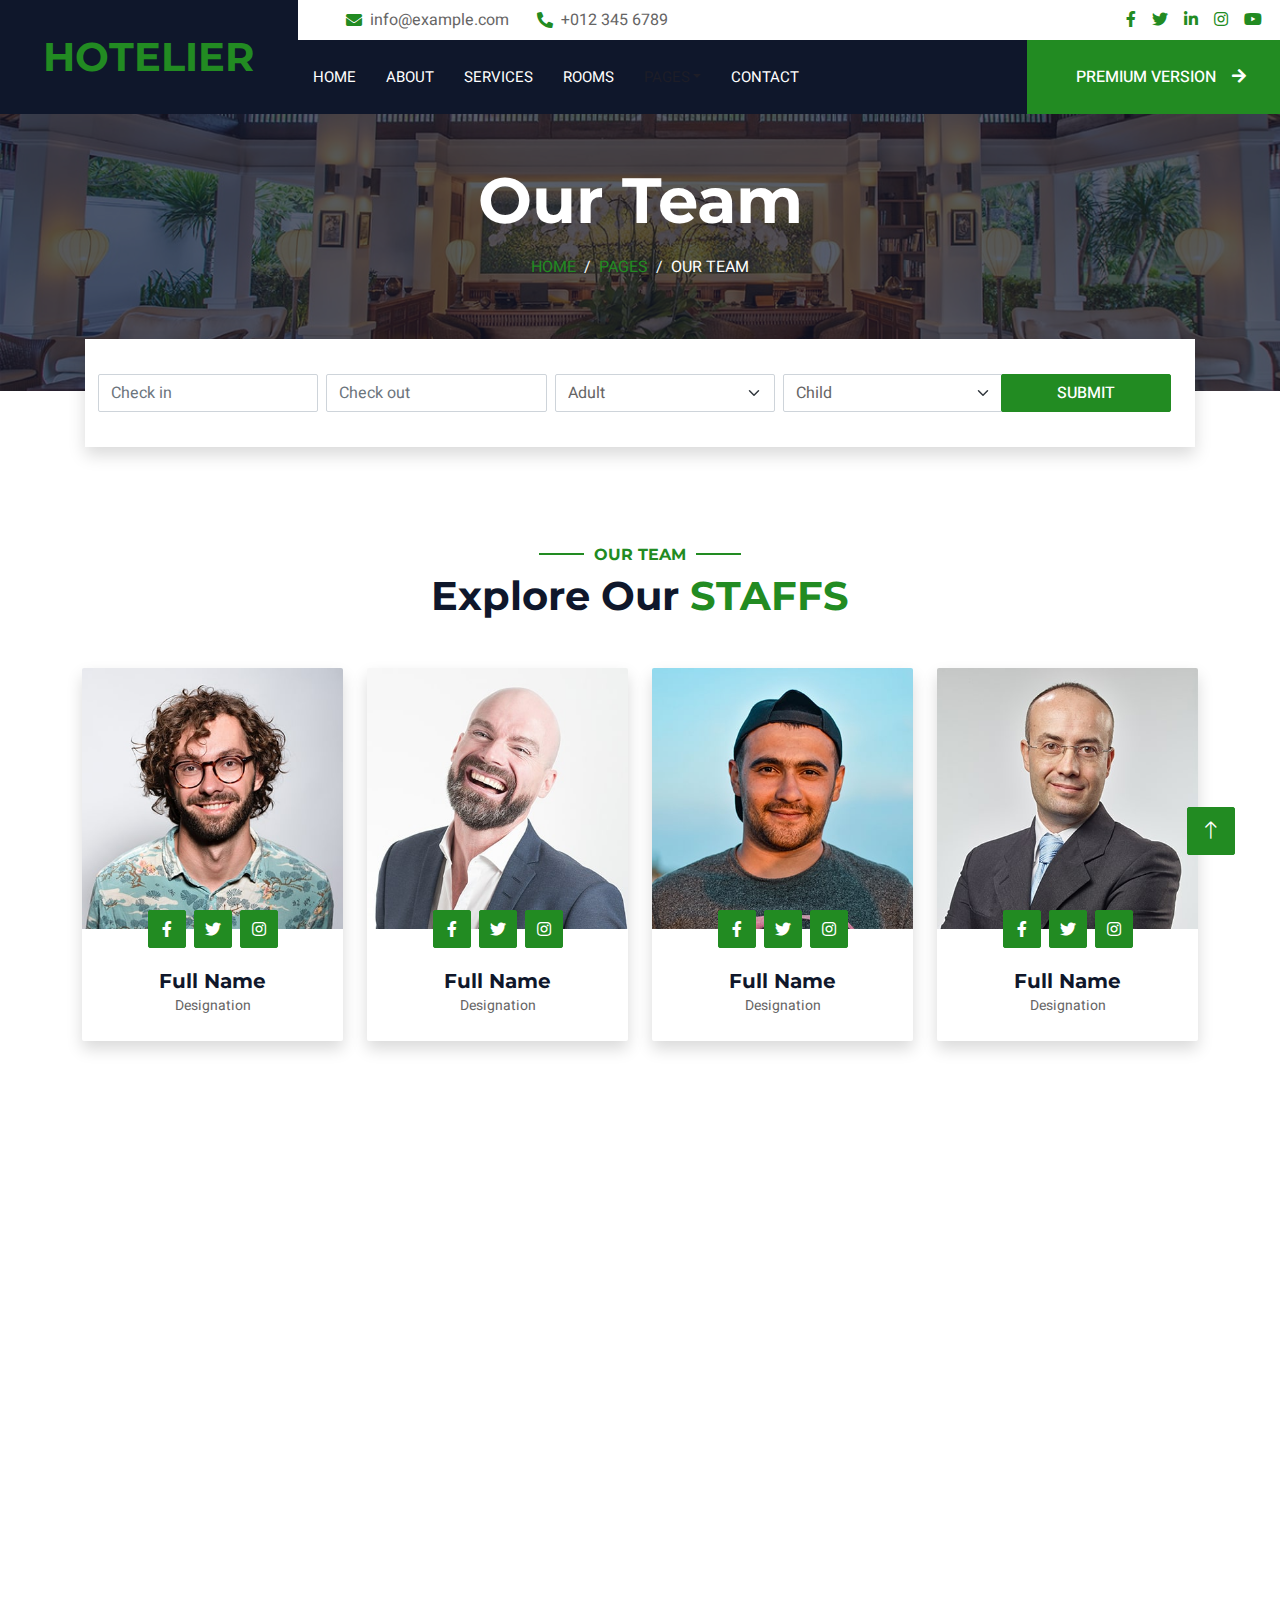
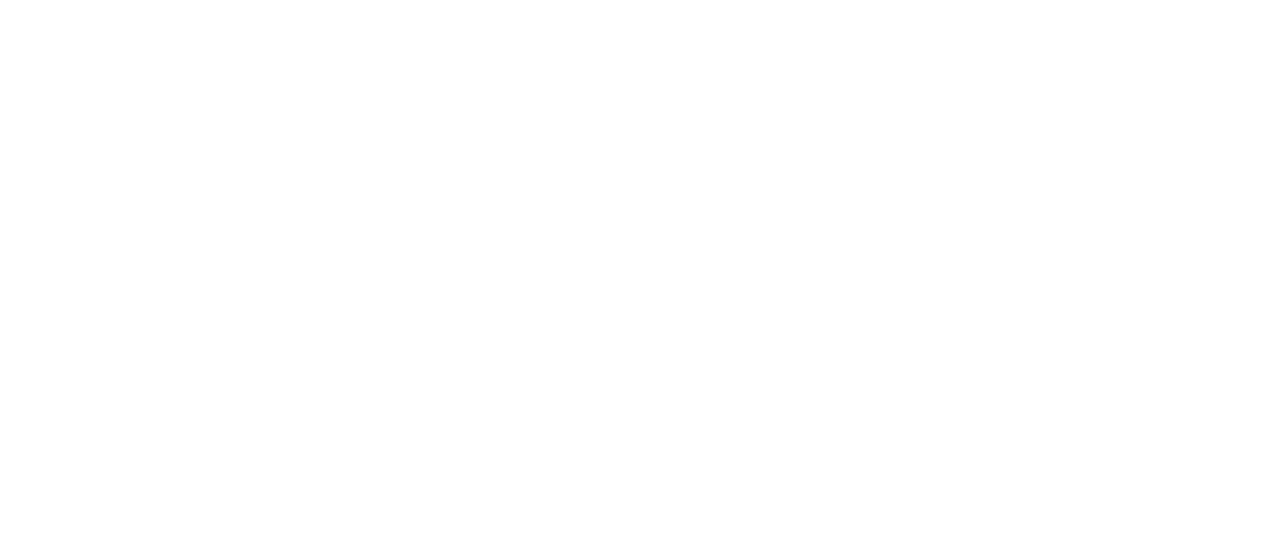
<file: team.html>
<!DOCTYPE html>
<html lang="en">

<head>
    <meta charset="utf-8">
    <title>Hotelier - Hotel HTML Template</title>
    <meta content="width=device-width, initial-scale=1.0" name="viewport">
    <meta content="" name="keywords">
    <meta content="" name="description">

    <!-- Favicon -->
    <link href="img/favicon.ico" rel="icon">

    <!-- Google Web Fonts -->
    <link rel="preconnect" href="https://fonts.googleapis.com">
    <link rel="preconnect" href="https://fonts.gstatic.com" crossorigin>
    <link href="https://fonts.googleapis.com/css2?family=Heebo:wght@400;500;600;700&family=Montserrat:wght@400;500;600;700&display=swap" rel="stylesheet">  

    <!-- Icon Font Stylesheet -->
    <link href="https://cdnjs.cloudflare.com/ajax/libs/font-awesome/5.10.0/css/all.min.css" rel="stylesheet">
    <link href="https://cdn.jsdelivr.net/npm/bootstrap-icons@1.4.1/font/bootstrap-icons.css" rel="stylesheet">

    <!-- Libraries Stylesheet -->
    <link href="lib/animate/animate.min.css" rel="stylesheet">
    <link href="lib/owlcarousel/assets/owl.carousel.min.css" rel="stylesheet">
    <link href="lib/tempusdominus/css/tempusdominus-bootstrap-4.min.css" rel="stylesheet" />

    <!-- Customized Bootstrap Stylesheet -->
    <link href="css/bootstrap.min.css" rel="stylesheet">

    <!-- Template Stylesheet -->
    <link href="css/style.css" rel="stylesheet">
</head>

<body>
    <div class="container-xxl bg-white p-0">
        <!-- Spinner Start -->
        <div id="spinner" class="show bg-white position-fixed translate-middle w-100 vh-100 top-50 start-50 d-flex align-items-center justify-content-center">
            <div class="spinner-border text-primary" style="width: 3rem; height: 3rem;" role="status">
                <span class="sr-only">Loading...</span>
            </div>
        </div>
        <!-- Spinner End -->

        <!-- Header Start -->
        <div class="container-fluid bg-dark px-0">
            <div class="row gx-0">
                <div class="col-lg-3 bg-dark d-none d-lg-block">
                    <a href="index.html" class="navbar-brand w-100 h-100 m-0 p-0 d-flex align-items-center justify-content-center">
                        <h1 class="m-0 text-primary text-uppercase">Hotelier</h1>
                    </a>
                </div>
                <div class="col-lg-9">
                    <div class="row gx-0 bg-white d-none d-lg-flex">
                        <div class="col-lg-7 px-5 text-start">
                            <div class="h-100 d-inline-flex align-items-center py-2 me-4">
                                <i class="fa fa-envelope text-primary me-2"></i>
                                <p class="mb-0">info@example.com</p>
                            </div>
                            <div class="h-100 d-inline-flex align-items-center py-2">
                                <i class="fa fa-phone-alt text-primary me-2"></i>
                                <p class="mb-0">+012 345 6789</p>
                            </div>
                        </div>
                        <div class="col-lg-5 px-5 text-end">
                            <div class="d-inline-flex align-items-center py-2">
                                <a class="me-3" href=""><i class="fab fa-facebook-f"></i></a>
                                <a class="me-3" href=""><i class="fab fa-twitter"></i></a>
                                <a class="me-3" href=""><i class="fab fa-linkedin-in"></i></a>
                                <a class="me-3" href=""><i class="fab fa-instagram"></i></a>
                                <a class="" href=""><i class="fab fa-youtube"></i></a>
                            </div>
                        </div>
                    </div>
                    <nav class="navbar navbar-expand-lg bg-dark navbar-dark p-3 p-lg-0">
                        <a href="index.html" class="navbar-brand d-block d-lg-none">
                            <h1 class="m-0 text-primary text-uppercase">Hotelier</h1>
                        </a>
                        <button type="button" class="navbar-toggler" data-bs-toggle="collapse" data-bs-target="#navbarCollapse">
                            <span class="navbar-toggler-icon"></span>
                        </button>
                        <div class="collapse navbar-collapse justify-content-between" id="navbarCollapse">
                            <div class="navbar-nav mr-auto py-0">
                                <a href="index.html" class="nav-item nav-link">Home</a>
                                <a href="about.html" class="nav-item nav-link">About</a>
                                <a href="service.html" class="nav-item nav-link">Services</a>
                                <a href="room.html" class="nav-item nav-link">Rooms</a>
                                <div class="nav-item dropdown">
                                    <a href="#" class="nav-link dropdown-toggle active" data-bs-toggle="dropdown">Pages</a>
                                    <div class="dropdown-menu rounded-0 m-0">
                                        <a href="booking.html" class="dropdown-item">Booking</a>
                                        <a href="team.html" class="dropdown-item active">Our Team</a>
                                        <a href="testimonial.html" class="dropdown-item">Testimonial</a>
                                    </div>
                                </div>
                                <a href="contact.html" class="nav-item nav-link">Contact</a>
                            </div>
                            <a href="https://htmlcodex.com/hotel-html-template-pro" class="btn btn-primary rounded-0 py-4 px-md-5 d-none d-lg-block">Premium Version<i class="fa fa-arrow-right ms-3"></i></a>
                        </div>
                    </nav>
                </div>
            </div>
        </div>
        <!-- Header End -->


        <!-- Page Header Start -->
        <div class="container-fluid page-header mb-5 p-0" style="background-image: url(img/carousel-1.jpg);">
            <div class="container-fluid page-header-inner py-5">
                <div class="container text-center pb-5">
                    <h1 class="display-3 text-white mb-3 animated slideInDown">Our Team</h1>
                    <nav aria-label="breadcrumb">
                        <ol class="breadcrumb justify-content-center text-uppercase">
                            <li class="breadcrumb-item"><a href="#">Home</a></li>
                            <li class="breadcrumb-item"><a href="#">Pages</a></li>
                            <li class="breadcrumb-item text-white active" aria-current="page">Our Team</li>
                        </ol>
                    </nav>
                </div>
            </div>
        </div>
        <!-- Page Header End -->


        <!-- Booking Start -->
        <div class="container-fluid booking pb-5 wow fadeIn" data-wow-delay="0.1s">
            <div class="container">
                <div class="bg-white shadow" style="padding: 35px;">
                    <div class="row g-2">
                        <div class="col-md-10">
                            <div class="row g-2">
                                <div class="col-md-3">
                                    <div class="date" id="date1" data-target-input="nearest">
                                        <input type="text" class="form-control datetimepicker-input"
                                            placeholder="Check in" data-target="#date1" data-toggle="datetimepicker" />
                                    </div>
                                </div>
                                <div class="col-md-3">
                                    <div class="date" id="date2" data-target-input="nearest">
                                        <input type="text" class="form-control datetimepicker-input" placeholder="Check out" data-target="#date2" data-toggle="datetimepicker"/>
                                    </div>
                                </div>
                                <div class="col-md-3">
                                    <select class="form-select">
                                        <option selected>Adult</option>
                                        <option value="1">Adult 1</option>
                                        <option value="2">Adult 2</option>
                                        <option value="3">Adult 3</option>
                                    </select>
                                </div>
                                <div class="col-md-3">
                                    <select class="form-select">
                                        <option selected>Child</option>
                                        <option value="1">Child 1</option>
                                        <option value="2">Child 2</option>
                                        <option value="3">Child 3</option>
                                    </select>
                                </div>
                            </div>
                        </div>
                        <div class="col-md-2">
                            <button class="btn btn-primary w-100">Submit</button>
                        </div>
                    </div>
                </div>
            </div>
        </div>
        <!-- Booking End -->


        <!-- Team Start -->
        <div class="container-xxl py-5">
            <div class="container">
                <div class="text-center wow fadeInUp" data-wow-delay="0.1s">
                    <h6 class="section-title text-center text-primary text-uppercase">Our Team</h6>
                    <h1 class="mb-5">Explore Our <span class="text-primary text-uppercase">Staffs</span></h1>
                </div>
                <div class="row g-4">
                    <div class="col-lg-3 col-md-6 wow fadeInUp" data-wow-delay="0.1s">
                        <div class="rounded shadow overflow-hidden">
                            <div class="position-relative">
                                <img class="img-fluid" src="img/team-1.jpg" alt="">
                                <div class="position-absolute start-50 top-100 translate-middle d-flex align-items-center">
                                    <a class="btn btn-square btn-primary mx-1" href=""><i class="fab fa-facebook-f"></i></a>
                                    <a class="btn btn-square btn-primary mx-1" href=""><i class="fab fa-twitter"></i></a>
                                    <a class="btn btn-square btn-primary mx-1" href=""><i class="fab fa-instagram"></i></a>
                                </div>
                            </div>
                            <div class="text-center p-4 mt-3">
                                <h5 class="fw-bold mb-0">Full Name</h5>
                                <small>Designation</small>
                            </div>
                        </div>
                    </div>
                    <div class="col-lg-3 col-md-6 wow fadeInUp" data-wow-delay="0.3s">
                        <div class="rounded shadow overflow-hidden">
                            <div class="position-relative">
                                <img class="img-fluid" src="img/team-2.jpg" alt="">
                                <div class="position-absolute start-50 top-100 translate-middle d-flex align-items-center">
                                    <a class="btn btn-square btn-primary mx-1" href=""><i class="fab fa-facebook-f"></i></a>
                                    <a class="btn btn-square btn-primary mx-1" href=""><i class="fab fa-twitter"></i></a>
                                    <a class="btn btn-square btn-primary mx-1" href=""><i class="fab fa-instagram"></i></a>
                                </div>
                            </div>
                            <div class="text-center p-4 mt-3">
                                <h5 class="fw-bold mb-0">Full Name</h5>
                                <small>Designation</small>
                            </div>
                        </div>
                    </div>
                    <div class="col-lg-3 col-md-6 wow fadeInUp" data-wow-delay="0.5s">
                        <div class="rounded shadow overflow-hidden">
                            <div class="position-relative">
                                <img class="img-fluid" src="img/team-3.jpg" alt="">
                                <div class="position-absolute start-50 top-100 translate-middle d-flex align-items-center">
                                    <a class="btn btn-square btn-primary mx-1" href=""><i class="fab fa-facebook-f"></i></a>
                                    <a class="btn btn-square btn-primary mx-1" href=""><i class="fab fa-twitter"></i></a>
                                    <a class="btn btn-square btn-primary mx-1" href=""><i class="fab fa-instagram"></i></a>
                                </div>
                            </div>
                            <div class="text-center p-4 mt-3">
                                <h5 class="fw-bold mb-0">Full Name</h5>
                                <small>Designation</small>
                            </div>
                        </div>
                    </div>
                    <div class="col-lg-3 col-md-6 wow fadeInUp" data-wow-delay="0.7s">
                        <div class="rounded shadow overflow-hidden">
                            <div class="position-relative">
                                <img class="img-fluid" src="img/team-4.jpg" alt="">
                                <div class="position-absolute start-50 top-100 translate-middle d-flex align-items-center">
                                    <a class="btn btn-square btn-primary mx-1" href=""><i class="fab fa-facebook-f"></i></a>
                                    <a class="btn btn-square btn-primary mx-1" href=""><i class="fab fa-twitter"></i></a>
                                    <a class="btn btn-square btn-primary mx-1" href=""><i class="fab fa-instagram"></i></a>
                                </div>
                            </div>
                            <div class="text-center p-4 mt-3">
                                <h5 class="fw-bold mb-0">Full Name</h5>
                                <small>Designation</small>
                            </div>
                        </div>
                    </div>
                    <div class="col-lg-3 col-md-6 wow fadeInUp" data-wow-delay="0.1s">
                        <div class="rounded shadow overflow-hidden">
                            <div class="position-relative">
                                <img class="img-fluid" src="img/team-2.jpg" alt="">
                                <div class="position-absolute start-50 top-100 translate-middle d-flex align-items-center">
                                    <a class="btn btn-square btn-primary mx-1" href=""><i class="fab fa-facebook-f"></i></a>
                                    <a class="btn btn-square btn-primary mx-1" href=""><i class="fab fa-twitter"></i></a>
                                    <a class="btn btn-square btn-primary mx-1" href=""><i class="fab fa-instagram"></i></a>
                                </div>
                            </div>
                            <div class="text-center p-4 mt-3">
                                <h5 class="fw-bold mb-0">Full Name</h5>
                                <small>Designation</small>
                            </div>
                        </div>
                    </div>
                    <div class="col-lg-3 col-md-6 wow fadeInUp" data-wow-delay="0.3s">
                        <div class="rounded shadow overflow-hidden">
                            <div class="position-relative">
                                <img class="img-fluid" src="img/team-3.jpg" alt="">
                                <div class="position-absolute start-50 top-100 translate-middle d-flex align-items-center">
                                    <a class="btn btn-square btn-primary mx-1" href=""><i class="fab fa-facebook-f"></i></a>
                                    <a class="btn btn-square btn-primary mx-1" href=""><i class="fab fa-twitter"></i></a>
                                    <a class="btn btn-square btn-primary mx-1" href=""><i class="fab fa-instagram"></i></a>
                                </div>
                            </div>
                            <div class="text-center p-4 mt-3">
                                <h5 class="fw-bold mb-0">Full Name</h5>
                                <small>Designation</small>
                            </div>
                        </div>
                    </div>
                    <div class="col-lg-3 col-md-6 wow fadeInUp" data-wow-delay="0.5s">
                        <div class="rounded shadow overflow-hidden">
                            <div class="position-relative">
                                <img class="img-fluid" src="img/team-4.jpg" alt="">
                                <div class="position-absolute start-50 top-100 translate-middle d-flex align-items-center">
                                    <a class="btn btn-square btn-primary mx-1" href=""><i class="fab fa-facebook-f"></i></a>
                                    <a class="btn btn-square btn-primary mx-1" href=""><i class="fab fa-twitter"></i></a>
                                    <a class="btn btn-square btn-primary mx-1" href=""><i class="fab fa-instagram"></i></a>
                                </div>
                            </div>
                            <div class="text-center p-4 mt-3">
                                <h5 class="fw-bold mb-0">Full Name</h5>
                                <small>Designation</small>
                            </div>
                        </div>
                    </div>
                    <div class="col-lg-3 col-md-6 wow fadeInUp" data-wow-delay="0.7s">
                        <div class="rounded shadow overflow-hidden">
                            <div class="position-relative">
                                <img class="img-fluid" src="img/team-1.jpg" alt="">
                                <div class="position-absolute start-50 top-100 translate-middle d-flex align-items-center">
                                    <a class="btn btn-square btn-primary mx-1" href=""><i class="fab fa-facebook-f"></i></a>
                                    <a class="btn btn-square btn-primary mx-1" href=""><i class="fab fa-twitter"></i></a>
                                    <a class="btn btn-square btn-primary mx-1" href=""><i class="fab fa-instagram"></i></a>
                                </div>
                            </div>
                            <div class="text-center p-4 mt-3">
                                <h5 class="fw-bold mb-0">Full Name</h5>
                                <small>Designation</small>
                            </div>
                        </div>
                    </div>
                </div>
            </div>
        </div>
        <!-- Team End -->


        <!-- Newsletter Start -->
        <div class="container newsletter mt-5 wow fadeIn" data-wow-delay="0.1s">
            <div class="row justify-content-center">
                <div class="col-lg-10 border rounded p-1">
                    <div class="border rounded text-center p-1">
                        <div class="bg-white rounded text-center p-5">
                            <h4 class="mb-4">Subscribe Our <span class="text-primary text-uppercase">Newsletter</span></h4>
                            <div class="position-relative mx-auto" style="max-width: 400px;">
                                <input class="form-control w-100 py-3 ps-4 pe-5" type="text" placeholder="Enter your email">
                                <button type="button" class="btn btn-primary py-2 px-3 position-absolute top-0 end-0 mt-2 me-2">Submit</button>
                            </div>
                        </div>
                    </div>
                </div>
            </div>
        </div>
        <!-- Newsletter Start -->
        

        <!-- Footer Start -->
        <div class="container-fluid bg-dark text-light footer wow fadeIn" data-wow-delay="0.1s">
            <div class="container pb-5">
                <div class="row g-5">
                    <div class="col-md-6 col-lg-4">
                        <div class="bg-primary rounded p-4">
                            <a href="index.html"><h1 class="text-white text-uppercase mb-3">Hotelier</h1></a>
                            <p class="text-white mb-0">
								Download <a class="text-dark fw-medium" href="https://htmlcodex.com/hotel-html-template-pro">Hotelier – Premium Version</a>, build a professional website for your hotel business and grab the attention of new visitors upon your site’s launch.
							</p>
                        </div>
                    </div>
                    <div class="col-md-6 col-lg-3">
                        <h6 class="section-title text-start text-primary text-uppercase mb-4">Contact</h6>
                        <p class="mb-2"><i class="fa fa-map-marker-alt me-3"></i>123 Street, New York, USA</p>
                        <p class="mb-2"><i class="fa fa-phone-alt me-3"></i>+012 345 67890</p>
                        <p class="mb-2"><i class="fa fa-envelope me-3"></i>info@example.com</p>
                        <div class="d-flex pt-2">
                            <a class="btn btn-outline-light btn-social" href=""><i class="fab fa-twitter"></i></a>
                            <a class="btn btn-outline-light btn-social" href=""><i class="fab fa-facebook-f"></i></a>
                            <a class="btn btn-outline-light btn-social" href=""><i class="fab fa-youtube"></i></a>
                            <a class="btn btn-outline-light btn-social" href=""><i class="fab fa-linkedin-in"></i></a>
                        </div>
                    </div>
                    <div class="col-lg-5 col-md-12">
                        <div class="row gy-5 g-4">
                            <div class="col-md-6">
                                <h6 class="section-title text-start text-primary text-uppercase mb-4">Company</h6>
                                <a class="btn btn-link" href="">About Us</a>
                                <a class="btn btn-link" href="">Contact Us</a>
                                <a class="btn btn-link" href="">Privacy Policy</a>
                                <a class="btn btn-link" href="">Terms & Condition</a>
                                <a class="btn btn-link" href="">Support</a>
                            </div>
                            <div class="col-md-6">
                                <h6 class="section-title text-start text-primary text-uppercase mb-4">Services</h6>
                                <a class="btn btn-link" href="">Food & Restaurant</a>
                                <a class="btn btn-link" href="">Spa & Fitness</a>
                                <a class="btn btn-link" href="">Sports & Gaming</a>
                                <a class="btn btn-link" href="">Event & Party</a>
                                <a class="btn btn-link" href="">GYM & Yoga</a>
                            </div>
                        </div>
                    </div>
                </div>
            </div>
            <div class="container">
                <div class="copyright">
                    <div class="row">
                        <div class="col-md-6 text-center text-md-start mb-3 mb-md-0">
                            &copy; <a class="border-bottom" href="#">Your Site Name</a>, All Right Reserved. 
							
							<!--/*** This template is free as long as you keep the footer author’s credit link/attribution link/backlink. If you'd like to use the template without the footer author’s credit link/attribution link/backlink, you can purchase the Credit Removal License from "https://htmlcodex.com/credit-removal". Thank you for your support. ***/-->
							Designed By <a class="border-bottom" href="https://htmlcodex.com">HTML Codex</a>
                        </div>
                        <div class="col-md-6 text-center text-md-end">
                            <div class="footer-menu">
                                <a href="">Home</a>
                                <a href="">Cookies</a>
                                <a href="">Help</a>
                                <a href="">FQAs</a>
                            </div>
                        </div>
                    </div>
                </div>
            </div>
        </div>
        <!-- Footer End -->


        <!-- Back to Top -->
        <a href="#" class="btn btn-lg btn-primary btn-lg-square back-to-top"><i class="bi bi-arrow-up"></i></a>
    </div>

    <!-- JavaScript Libraries -->
    <script src="https://code.jquery.com/jquery-3.4.1.min.js"></script>
    <script src="https://cdn.jsdelivr.net/npm/bootstrap@5.0.0/dist/js/bootstrap.bundle.min.js"></script>
    <script src="lib/wow/wow.min.js"></script>
    <script src="lib/easing/easing.min.js"></script>
    <script src="lib/waypoints/waypoints.min.js"></script>
    <script src="lib/counterup/counterup.min.js"></script>
    <script src="lib/owlcarousel/owl.carousel.min.js"></script>
    <script src="lib/tempusdominus/js/moment.min.js"></script>
    <script src="lib/tempusdominus/js/moment-timezone.min.js"></script>
    <script src="lib/tempusdominus/js/tempusdominus-bootstrap-4.min.js"></script>

    <!-- Template Javascript -->
    <script src="js/main.js"></script>
</body>

</html>
</file>
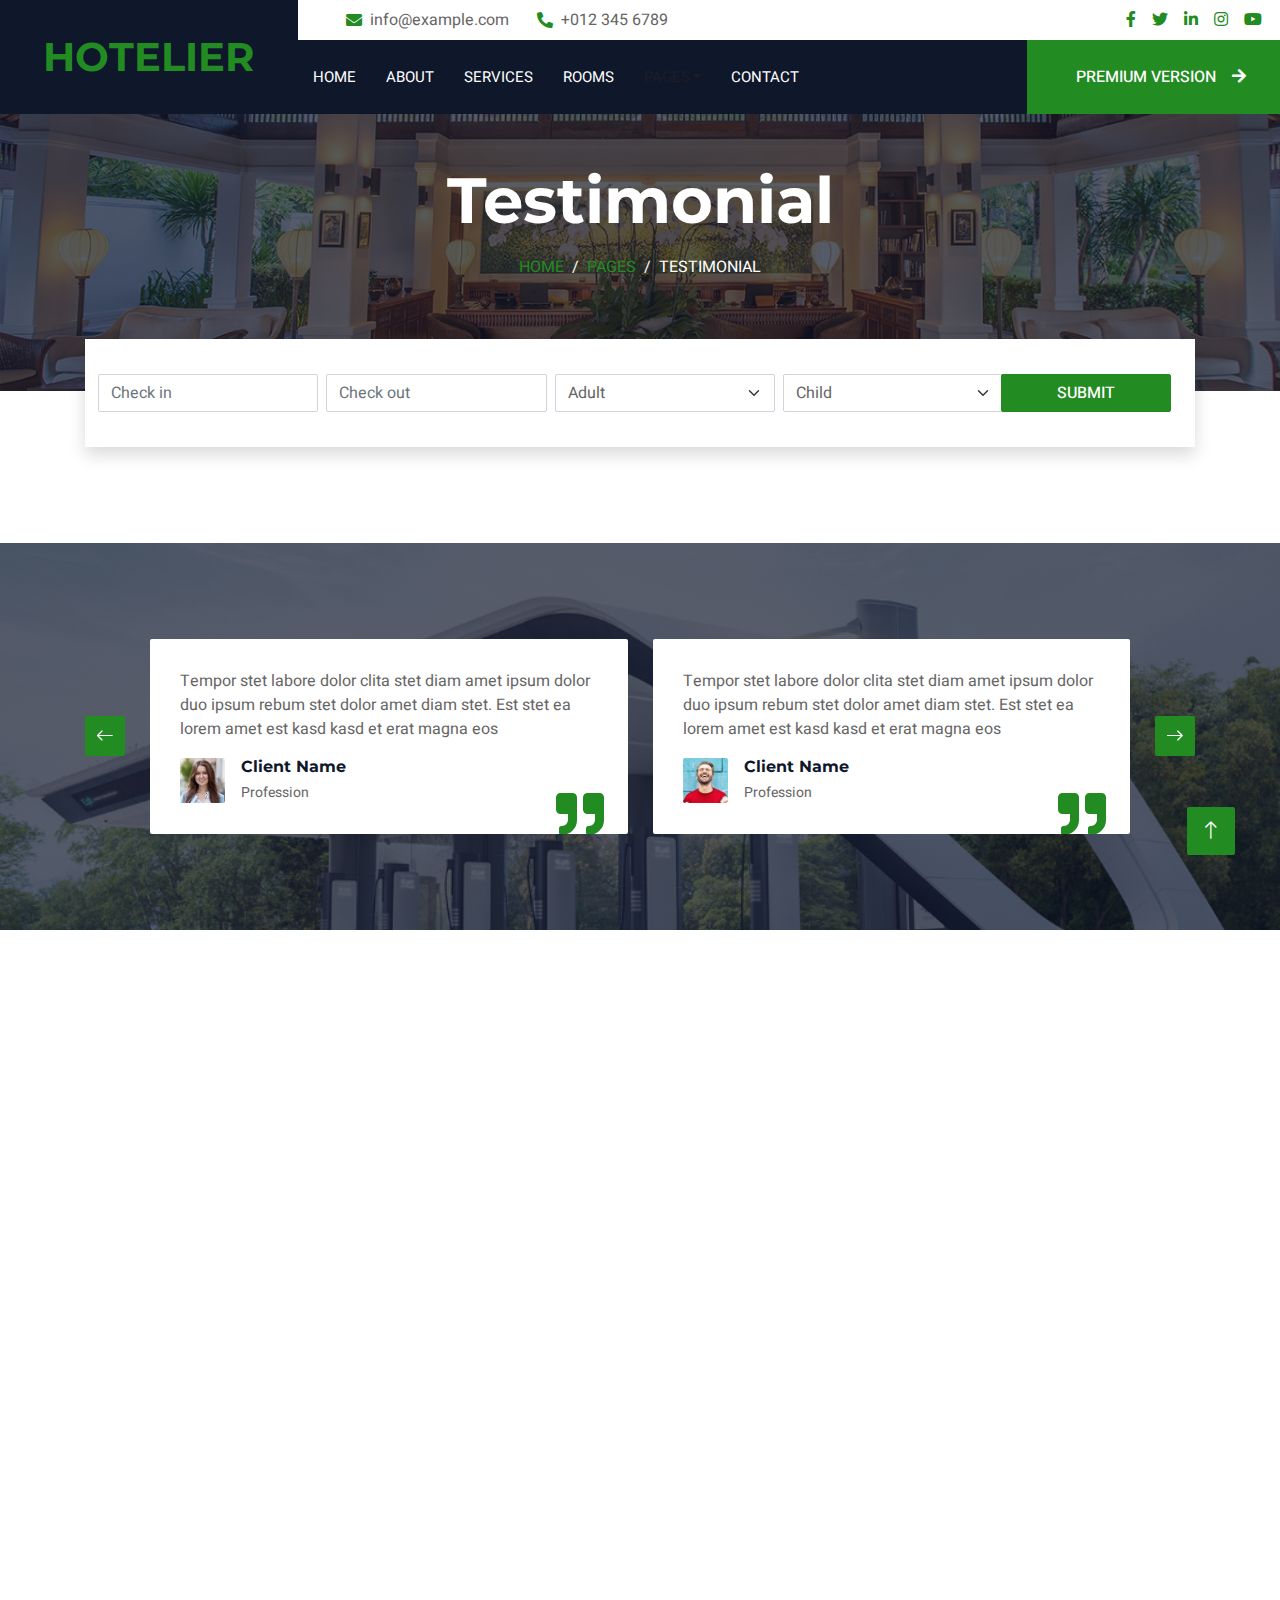
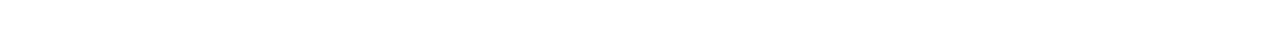
<file: testimonial.html>
<!DOCTYPE html>
<html lang="en">

<head>
    <meta charset="utf-8">
    <title>Hotelier - Hotel HTML Template</title>
    <meta content="width=device-width, initial-scale=1.0" name="viewport">
    <meta content="" name="keywords">
    <meta content="" name="description">

    <!-- Favicon -->
    <link href="img/favicon.ico" rel="icon">

    <!-- Google Web Fonts -->
    <link rel="preconnect" href="https://fonts.googleapis.com">
    <link rel="preconnect" href="https://fonts.gstatic.com" crossorigin>
    <link href="https://fonts.googleapis.com/css2?family=Heebo:wght@400;500;600;700&family=Montserrat:wght@400;500;600;700&display=swap" rel="stylesheet">  

    <!-- Icon Font Stylesheet -->
    <link href="https://cdnjs.cloudflare.com/ajax/libs/font-awesome/5.10.0/css/all.min.css" rel="stylesheet">
    <link href="https://cdn.jsdelivr.net/npm/bootstrap-icons@1.4.1/font/bootstrap-icons.css" rel="stylesheet">

    <!-- Libraries Stylesheet -->
    <link href="lib/animate/animate.min.css" rel="stylesheet">
    <link href="lib/owlcarousel/assets/owl.carousel.min.css" rel="stylesheet">
    <link href="lib/tempusdominus/css/tempusdominus-bootstrap-4.min.css" rel="stylesheet" />

    <!-- Customized Bootstrap Stylesheet -->
    <link href="css/bootstrap.min.css" rel="stylesheet">

    <!-- Template Stylesheet -->
    <link href="css/style.css" rel="stylesheet">
</head>

<body>
    <div class="container-xxl bg-white p-0">
        <!-- Spinner Start -->
        <div id="spinner" class="show bg-white position-fixed translate-middle w-100 vh-100 top-50 start-50 d-flex align-items-center justify-content-center">
            <div class="spinner-border text-primary" style="width: 3rem; height: 3rem;" role="status">
                <span class="sr-only">Loading...</span>
            </div>
        </div>
        <!-- Spinner End -->

        <!-- Header Start -->
        <div class="container-fluid bg-dark px-0">
            <div class="row gx-0">
                <div class="col-lg-3 bg-dark d-none d-lg-block">
                    <a href="index.html" class="navbar-brand w-100 h-100 m-0 p-0 d-flex align-items-center justify-content-center">
                        <h1 class="m-0 text-primary text-uppercase">Hotelier</h1>
                    </a>
                </div>
                <div class="col-lg-9">
                    <div class="row gx-0 bg-white d-none d-lg-flex">
                        <div class="col-lg-7 px-5 text-start">
                            <div class="h-100 d-inline-flex align-items-center py-2 me-4">
                                <i class="fa fa-envelope text-primary me-2"></i>
                                <p class="mb-0">info@example.com</p>
                            </div>
                            <div class="h-100 d-inline-flex align-items-center py-2">
                                <i class="fa fa-phone-alt text-primary me-2"></i>
                                <p class="mb-0">+012 345 6789</p>
                            </div>
                        </div>
                        <div class="col-lg-5 px-5 text-end">
                            <div class="d-inline-flex align-items-center py-2">
                                <a class="me-3" href=""><i class="fab fa-facebook-f"></i></a>
                                <a class="me-3" href=""><i class="fab fa-twitter"></i></a>
                                <a class="me-3" href=""><i class="fab fa-linkedin-in"></i></a>
                                <a class="me-3" href=""><i class="fab fa-instagram"></i></a>
                                <a class="" href=""><i class="fab fa-youtube"></i></a>
                            </div>
                        </div>
                    </div>
                    <nav class="navbar navbar-expand-lg bg-dark navbar-dark p-3 p-lg-0">
                        <a href="index.html" class="navbar-brand d-block d-lg-none">
                            <h1 class="m-0 text-primary text-uppercase">Hotelier</h1>
                        </a>
                        <button type="button" class="navbar-toggler" data-bs-toggle="collapse" data-bs-target="#navbarCollapse">
                            <span class="navbar-toggler-icon"></span>
                        </button>
                        <div class="collapse navbar-collapse justify-content-between" id="navbarCollapse">
                            <div class="navbar-nav mr-auto py-0">
                                <a href="index.html" class="nav-item nav-link">Home</a>
                                <a href="about.html" class="nav-item nav-link">About</a>
                                <a href="service.html" class="nav-item nav-link">Services</a>
                                <a href="room.html" class="nav-item nav-link">Rooms</a>
                                <div class="nav-item dropdown">
                                    <a href="#" class="nav-link dropdown-toggle active" data-bs-toggle="dropdown">Pages</a>
                                    <div class="dropdown-menu rounded-0 m-0">
                                        <a href="booking.html" class="dropdown-item">Booking</a>
                                        <a href="team.html" class="dropdown-item">Our Team</a>
                                        <a href="testimonial.html" class="dropdown-item active">Testimonial</a>
                                    </div>
                                </div>
                                <a href="contact.html" class="nav-item nav-link">Contact</a>
                            </div>
                            <a href="https://htmlcodex.com/hotel-html-template-pro" class="btn btn-primary rounded-0 py-4 px-md-5 d-none d-lg-block">Premium Version<i class="fa fa-arrow-right ms-3"></i></a>
                        </div>
                    </nav>
                </div>
            </div>
        </div>
        <!-- Header End -->


        <!-- Page Header Start -->
        <div class="container-fluid page-header mb-5 p-0" style="background-image: url(img/carousel-1.jpg);">
            <div class="container-fluid page-header-inner py-5">
                <div class="container text-center pb-5">
                    <h1 class="display-3 text-white mb-3 animated slideInDown">Testimonial</h1>
                    <nav aria-label="breadcrumb">
                        <ol class="breadcrumb justify-content-center text-uppercase">
                            <li class="breadcrumb-item"><a href="#">Home</a></li>
                            <li class="breadcrumb-item"><a href="#">Pages</a></li>
                            <li class="breadcrumb-item text-white active" aria-current="page">Testimonial</li>
                        </ol>
                    </nav>
                </div>
            </div>
        </div>
        <!-- Page Header End -->


        <!-- Booking Start -->
        <div class="container-fluid booking pb-5 wow fadeIn" data-wow-delay="0.1s">
            <div class="container">
                <div class="bg-white shadow" style="padding: 35px;">
                    <div class="row g-2">
                        <div class="col-md-10">
                            <div class="row g-2">
                                <div class="col-md-3">
                                    <div class="date" id="date1" data-target-input="nearest">
                                        <input type="text" class="form-control datetimepicker-input"
                                            placeholder="Check in" data-target="#date1" data-toggle="datetimepicker" />
                                    </div>
                                </div>
                                <div class="col-md-3">
                                    <div class="date" id="date2" data-target-input="nearest">
                                        <input type="text" class="form-control datetimepicker-input" placeholder="Check out" data-target="#date2" data-toggle="datetimepicker"/>
                                    </div>
                                </div>
                                <div class="col-md-3">
                                    <select class="form-select">
                                        <option selected>Adult</option>
                                        <option value="1">Adult 1</option>
                                        <option value="2">Adult 2</option>
                                        <option value="3">Adult 3</option>
                                    </select>
                                </div>
                                <div class="col-md-3">
                                    <select class="form-select">
                                        <option selected>Child</option>
                                        <option value="1">Child 1</option>
                                        <option value="2">Child 2</option>
                                        <option value="3">Child 3</option>
                                    </select>
                                </div>
                            </div>
                        </div>
                        <div class="col-md-2">
                            <button class="btn btn-primary w-100">Submit</button>
                        </div>
                    </div>
                </div>
            </div>
        </div>
        <!-- Booking End -->


        <!-- Testimonial Start -->
        <div class="container-xxl testimonial mt-5 py-5 bg-dark wow zoomIn" data-wow-delay="0.1s" style="margin-bottom: 90px;">
            <div class="container">
                <div class="owl-carousel testimonial-carousel py-5">
                    <div class="testimonial-item position-relative bg-white rounded overflow-hidden">
                        <p>Tempor stet labore dolor clita stet diam amet ipsum dolor duo ipsum rebum stet dolor amet diam stet. Est stet ea lorem amet est kasd kasd et erat magna eos</p>
                        <div class="d-flex align-items-center">
                            <img class="img-fluid flex-shrink-0 rounded" src="img/testimonial-1.jpg" style="width: 45px; height: 45px;">
                            <div class="ps-3">
                                <h6 class="fw-bold mb-1">Client Name</h6>
                                <small>Profession</small>
                            </div>
                        </div>
                        <i class="fa fa-quote-right fa-3x text-primary position-absolute end-0 bottom-0 me-4 mb-n1"></i>
                    </div>
                    <div class="testimonial-item position-relative bg-white rounded overflow-hidden">
                        <p>Tempor stet labore dolor clita stet diam amet ipsum dolor duo ipsum rebum stet dolor amet diam stet. Est stet ea lorem amet est kasd kasd et erat magna eos</p>
                        <div class="d-flex align-items-center">
                            <img class="img-fluid flex-shrink-0 rounded" src="img/testimonial-2.jpg" style="width: 45px; height: 45px;">
                            <div class="ps-3">
                                <h6 class="fw-bold mb-1">Client Name</h6>
                                <small>Profession</small>
                            </div>
                        </div>
                        <i class="fa fa-quote-right fa-3x text-primary position-absolute end-0 bottom-0 me-4 mb-n1"></i>
                    </div>
                    <div class="testimonial-item position-relative bg-white rounded overflow-hidden">
                        <p>Tempor stet labore dolor clita stet diam amet ipsum dolor duo ipsum rebum stet dolor amet diam stet. Est stet ea lorem amet est kasd kasd et erat magna eos</p>
                        <div class="d-flex align-items-center">
                            <img class="img-fluid flex-shrink-0 rounded" src="img/testimonial-3.jpg" style="width: 45px; height: 45px;">
                            <div class="ps-3">
                                <h6 class="fw-bold mb-1">Client Name</h6>
                                <small>Profession</small>
                            </div>
                        </div>
                        <i class="fa fa-quote-right fa-3x text-primary position-absolute end-0 bottom-0 me-4 mb-n1"></i>
                    </div>
                </div>
            </div>
        </div>
        <!-- Testimonial End -->


        <!-- Newsletter Start -->
        <div class="container newsletter mt-5 wow fadeIn" data-wow-delay="0.1s">
            <div class="row justify-content-center">
                <div class="col-lg-10 border rounded p-1">
                    <div class="border rounded text-center p-1">
                        <div class="bg-white rounded text-center p-5">
                            <h4 class="mb-4">Subscribe Our <span class="text-primary text-uppercase">Newsletter</span></h4>
                            <div class="position-relative mx-auto" style="max-width: 400px;">
                                <input class="form-control w-100 py-3 ps-4 pe-5" type="text" placeholder="Enter your email">
                                <button type="button" class="btn btn-primary py-2 px-3 position-absolute top-0 end-0 mt-2 me-2">Submit</button>
                            </div>
                        </div>
                    </div>
                </div>
            </div>
        </div>
        <!-- Newsletter Start -->
        

        <!-- Footer Start -->
        <div class="container-fluid bg-dark text-light footer wow fadeIn" data-wow-delay="0.1s">
            <div class="container pb-5">
                <div class="row g-5">
                    <div class="col-md-6 col-lg-4">
                        <div class="bg-primary rounded p-4">
                            <a href="index.html"><h1 class="text-white text-uppercase mb-3">Hotelier</h1></a>
                            <p class="text-white mb-0">
								Download <a class="text-dark fw-medium" href="https://htmlcodex.com/hotel-html-template-pro">Hotelier – Premium Version</a>, build a professional website for your hotel business and grab the attention of new visitors upon your site’s launch.
							</p>
                        </div>
                    </div>
                    <div class="col-md-6 col-lg-3">
                        <h6 class="section-title text-start text-primary text-uppercase mb-4">Contact</h6>
                        <p class="mb-2"><i class="fa fa-map-marker-alt me-3"></i>123 Street, New York, USA</p>
                        <p class="mb-2"><i class="fa fa-phone-alt me-3"></i>+012 345 67890</p>
                        <p class="mb-2"><i class="fa fa-envelope me-3"></i>info@example.com</p>
                        <div class="d-flex pt-2">
                            <a class="btn btn-outline-light btn-social" href=""><i class="fab fa-twitter"></i></a>
                            <a class="btn btn-outline-light btn-social" href=""><i class="fab fa-facebook-f"></i></a>
                            <a class="btn btn-outline-light btn-social" href=""><i class="fab fa-youtube"></i></a>
                            <a class="btn btn-outline-light btn-social" href=""><i class="fab fa-linkedin-in"></i></a>
                        </div>
                    </div>
                    <div class="col-lg-5 col-md-12">
                        <div class="row gy-5 g-4">
                            <div class="col-md-6">
                                <h6 class="section-title text-start text-primary text-uppercase mb-4">Company</h6>
                                <a class="btn btn-link" href="">About Us</a>
                                <a class="btn btn-link" href="">Contact Us</a>
                                <a class="btn btn-link" href="">Privacy Policy</a>
                                <a class="btn btn-link" href="">Terms & Condition</a>
                                <a class="btn btn-link" href="">Support</a>
                            </div>
                            <div class="col-md-6">
                                <h6 class="section-title text-start text-primary text-uppercase mb-4">Services</h6>
                                <a class="btn btn-link" href="">Food & Restaurant</a>
                                <a class="btn btn-link" href="">Spa & Fitness</a>
                                <a class="btn btn-link" href="">Sports & Gaming</a>
                                <a class="btn btn-link" href="">Event & Party</a>
                                <a class="btn btn-link" href="">GYM & Yoga</a>
                            </div>
                        </div>
                    </div>
                </div>
            </div>
            <div class="container">
                <div class="copyright">
                    <div class="row">
                        <div class="col-md-6 text-center text-md-start mb-3 mb-md-0">
                            &copy; <a class="border-bottom" href="#">Your Site Name</a>, All Right Reserved. 
							
							<!--/*** This template is free as long as you keep the footer author’s credit link/attribution link/backlink. If you'd like to use the template without the footer author’s credit link/attribution link/backlink, you can purchase the Credit Removal License from "https://htmlcodex.com/credit-removal". Thank you for your support. ***/-->
							Designed By <a class="border-bottom" href="https://htmlcodex.com">HTML Codex</a>
                        </div>
                        <div class="col-md-6 text-center text-md-end">
                            <div class="footer-menu">
                                <a href="">Home</a>
                                <a href="">Cookies</a>
                                <a href="">Help</a>
                                <a href="">FQAs</a>
                            </div>
                        </div>
                    </div>
                </div>
            </div>
        </div>
        <!-- Footer End -->


        <!-- Back to Top -->
        <a href="#" class="btn btn-lg btn-primary btn-lg-square back-to-top"><i class="bi bi-arrow-up"></i></a>
    </div>

    <!-- JavaScript Libraries -->
    <script src="https://code.jquery.com/jquery-3.4.1.min.js"></script>
    <script src="https://cdn.jsdelivr.net/npm/bootstrap@5.0.0/dist/js/bootstrap.bundle.min.js"></script>
    <script src="lib/wow/wow.min.js"></script>
    <script src="lib/easing/easing.min.js"></script>
    <script src="lib/waypoints/waypoints.min.js"></script>
    <script src="lib/counterup/counterup.min.js"></script>
    <script src="lib/owlcarousel/owl.carousel.min.js"></script>
    <script src="lib/tempusdominus/js/moment.min.js"></script>
    <script src="lib/tempusdominus/js/moment-timezone.min.js"></script>
    <script src="lib/tempusdominus/js/tempusdominus-bootstrap-4.min.js"></script>

    <!-- Template Javascript -->
    <script src="js/main.js"></script>
</body>

</html>
</file>
<file: css/style.css>
/********** Template CSS **********/
:root {
     --primary: #228B22;
    --secondary: #50C878;
    --light: #F7FAFF;
    --dark: #1D1D27;
}

.icoon{
  color: var(--primary);
}
.icoon:hover{
  color: #777777;
}

.dropdown-div{
  position: absolute;
  left: 0;
  z-index: 10;
  min-width: 500px;
}

@media (max-width: 800px) {
  .dropdown-div{
    max-width: fit-content;
  }
}



.logo{
    width: 50%;
    height: 90%;
}

.example {
    position: relative;
    padding: 0;
    width: 300px;
    display: block;
    cursor: pointer;
    overflow: hidden;
  }
  
  .content {
    opacity: 0;
    font-size: 40px;
    position: absolute;
    top: 0;
    left: 0;
    color: #1c87c9;
    background-color: rgba(200, 200, 200, 0.5);
    width: 300px;
    height: 300px;
    -webkit-transition: all 1000ms ease-out;
    -moz-transition: all 1000ms ease-out;
    -o-transition: all 400ms ease-out;
    -ms-transition: all 1000ms ease-out;
    transition: all 1000ms ease-out;
    text-align: center;
  }
  
  .example .content:hover {
    opacity: 1;
  }
  
  .example .content .text {
    height: 0;
    opacity:  rgba(0, 0, 0, 0.8);
    transition-delay: 0s;
    transition-duration: 0.4s;
  }
  
  .example .content:hover .text {
    opacity: 1;
    transform: translateY(250px);
    -webkit-transform: translateY(250px);
  }

  .about_section .row {
    -webkit-box-align: center;
        -ms-flex-align: center;
            align-items: center;
  }
  
  .about_section .img-box img {
    width: 100%;
  }
  
  .about_section .detail-box {
    text-align: center;
  }
  
  .about_section .detail-box h2 {
    font-weight: bold;
  }
  
  .about_section .detail-box p {
    margin-top: 15px;
  }
  
  .about_section .detail-box a {
    display: inline-block;
    padding: 8px 25px;
    background-color: #f22324;
    color: #fefdfc;
    border-radius: #000000;
    border: 1px solid #f22324;
    margin-top: 15px;
  }
  
  .about_section .detail-box a:hover {
    background-color: transparent;
    color: #f22324;
  }

  .container {
    width: 100%;
    padding-right: 15px;
    padding-left: 15px;
    margin-right: auto;
    margin-left: auto;
  }
  
  @media (min-width: 576px) {
    .container {
      max-width: 540px;
    }
  }
  
  @media (min-width: 768px) {
    .container {
      max-width: 720px;
    }
  }
  
  @media (min-width: 992px) {
    .container {
      max-width: 960px;
    }
  }
  
  @media (min-width: 1200px) {
    .container {
      max-width: 1140px;
    }
  }
  
  .container-fluid {
    width: 100%;
    padding-right: 15px;
    padding-left: 15px;
    margin-right: auto;
    margin-left: auto;
  }
  
  .row {
    display: -ms-flexbox;
    display: flex;
    -ms-flex-wrap: wrap;
    flex-wrap: wrap;
    margin-right: -15px;
    margin-left: -15px;
  }
  

.fw-medium {
    font-weight: 500 !important;
}

.fw-semi-bold {
    font-weight: 600 !important;
}

.back-to-top {
    position: fixed;
    display: none;
    right: 45px;
    bottom: 45px;
    z-index: 99;
}

.path{
    clip-path: polygon(26% 0, 100% 0, 100% 100%, 18% 100%, 0 49%);
}

.btw{
    justify-items: space-between;
}

/*** Spinner ***/
#spinner {
    opacity: 0;
    visibility: hidden;
    transition: opacity .5s ease-out, visibility 0s linear .5s;
    z-index: 99999;
}

#spinner.show {
    transition: opacity .5s ease-out, visibility 0s linear 0s;
    visibility: visible;
    opacity: 1;
}


/*** Button ***/
.btn {
    font-weight: 500;
    text-transform: uppercase;
    transition: .5s;
}

.btn.btn-primary,
.btn.btn-secondary {
    color: #FFFFFF;
}

.btn-square {
    width: 38px;
    height: 38px;
}

.btn-sm-square {
    width: 32px;
    height: 32px;
}

.btn-lg-square {
    width: 48px;
    height: 48px;
}

.btn-square,
.btn-sm-square,
.btn-lg-square {
    padding: 0;
    display: flex;
    align-items: center;
    justify-content: center;
    font-weight: normal;
    border-radius: 2px;
}


/*** Navbar ***/
.navbar-dark .navbar-nav .nav-link {
    margin-right: 30px;
    padding: 25px 0;
    color: #FFFFFF;
    font-size: 15px;
    text-transform: uppercase;
    outline: none;
}

.navbar-dark .navbar-nav .nav-link:hover,
.navbar-dark .navbar-nav .nav-link.active {
    color: var(--dark);
}

@media (max-width: 991.98px) {
    .navbar-dark .navbar-nav .nav-link  {
        margin-right: 0;
        padding: 10px 0;
    }
}


/*** Header ***/
.carousel-caption {
    top: 0;
    left: 0;
    right: 0;
    bottom: 0;
    background: rgba(15, 23, 43, .7);
    z-index: 1;
}

.carousel-control-prev,
.carousel-control-next {
    width: 10%;
}

.carousel-control-prev-icon,
.carousel-control-next-icon {
    width: 3rem;
    height: 3rem;
}

.carousel-inner{
    height: 90vh;
}

@media (max-width: 768px) {
    #header-carousel .carousel-item {
        position: relative;
        min-height: 450px;
    }
    
    #header-carousel .carousel-item img {
        position: absolute;
        width: 100%;
        height: 100%;
        object-fit: cover;
    }
}

.page-header {
    background-position: center center;
    background-repeat: no-repeat;
    background-size: cover;
}

.end{
    margin-right: 10%;
    text-align: left;
    min-width: fit-content;
}

.page-header-inner {
    background: rgba(15, 23, 43, .7);
}

.page-header-inner1 {
    background: rgba(15, 23, 43, .5);
}

.breadcrumb-item + .breadcrumb-item::before {
    color: var(--light);
}

.booking {
    position: relative;
    margin-top: -100px !important;
    z-index: 1;
}

ul {
    list-style: none; /* Remove default bullets */
  }
  
  ul li::before {
    content: "\2022";  /* Add content: \2022 is the CSS Code/unicode for a bullet */
    color: var(--primary); /* Change the color */
    font-weight: bolder; /* If you want it to be bold */
    display: inline-block; /* Needed to add space between the bullet and the text */
    width: 1em; /* Also needed for space (tweak if needed) */
    margin-left: -1em; /* Also needed for space (tweak if needed) */
    font-size: 2rem;
  }
.li p{
    font-size: 60px;
}

.pad{
    padding-left: 8%;
    padding-right: 8%;
}


/*** Section Title ***/
.section-title {
    position: relative;
    display: inline-block;
}

.section-title::before {
    position: absolute;
    content: "";
    width: 45px;
    height: 2px;
    top: 50%;
    left: -55px;
    margin-top: -1px;
    background: var(--primary);
}

.section-title::after {
    position: absolute;
    content: "";
    width: 45px;
    height: 2px;
    top: 50%;
    right: -55px;
    margin-top: -1px;
    background: var(--primary);
}

.section-title.text-start::before,
.section-title.text-end::after {
    display: none;
}


/*** Service ***/
.service-item {
    height: 320px;
    padding: 30px;
    display: flex;
    flex-direction: column;
    justify-content: center;
    text-align: center;
    background: #FFFFFF;
    box-shadow: 0 0 45px rgba(0, 0, 0, .08);
    transition: .5s;
}

.service-item:hover {
    background: var(--primary);
}

.service-item .service-icon {
    margin: 0 auto 30px auto;
    width: 65px;
    height: 65px;
    transition: .5s;
}

.service-item i,
.service-item h5,
.service-item p {
    transition: .5s;
}

.service-item:hover i,
.service-item:hover h5,
.service-item:hover p {
    color: #FFFFFF !important;
}


/*** Youtube Video ***/
.video {
    position: relative;
    height: 100%;
    min-height: 500px;
    background: linear-gradient(rgba(0, 0, 0, .5), 
    rgba(0, 0, 0, .7)), url("../img/asset/HYUNDAI\ MOTOR\ GROUP\ -\ E-Pit\ Ultra\ Fast\ Charger\ \(1\).png");
    background-position: center center;
    background-repeat: no-repeat;
    background-size: cover;
}

.video .btn-play {
    position: absolute;
    z-index: 3;
    top: 50%;
    left: 50%;
    transform: translateX(-50%) translateY(-50%);
    box-sizing: content-box;
    display: block;
    width: 32px;
    height: 44px;
    border-radius: 50%;
    border: none;
    outline: none;
    padding: 18px 20px 18px 28px;
}

.video .btn-play:before {
    content: "";
    position: absolute;
    z-index: 0;
    left: 50%;
    top: 50%;
    transform: translateX(-50%) translateY(-50%);
    display: block;
    width: 100px;
    height: 100px;
    background: var(--primary);
    border-radius: 50%;
    animation: pulse-border 1500ms ease-out infinite;
}

.video .btn-play:after {
    content: "";
    position: absolute;
    z-index: 1;
    left: 50%;
    top: 50%;
    transform: translateX(-50%) translateY(-50%);
    display: block;
    width: 100px;
    height: 100px;
    background: var(--primary);
    border-radius: 50%;
    transition: all 200ms;
}

.video .btn-play img {
    position: relative;
    z-index: 3;
    max-width: 100%;
    width: auto;
    height: auto;
}

.video .btn-play span {
    display: block;
    position: relative;
    z-index: 3;
    width: 0;
    height: 0;
    border-left: 32px solid var(--dark);
    border-top: 22px solid transparent;
    border-bottom: 22px solid transparent;
}

@keyframes pulse-border {
    0% {
        transform: translateX(-50%) translateY(-50%) translateZ(0) scale(1);
        opacity: 1;
    }

    100% {
        transform: translateX(-50%) translateY(-50%) translateZ(0) scale(1.5);
        opacity: 0;
    }
}

#videoModal {
    z-index: 99999;
}

#videoModal .modal-dialog {
    position: relative;
    max-width: 800px;
    margin: 60px auto 0 auto;
}

#videoModal .modal-body {
    position: relative;
    padding: 0px;
}

#videoModal .close {
    position: absolute;
    width: 30px;
    height: 30px;
    right: 0px;
    top: -30px;
    z-index: 999;
    font-size: 30px;
    font-weight: normal;
    color: #FFFFFF;
    background: #000000;
    opacity: 1;
}

@media (max-width: 576px) {
    .clients_part {
      margin-top: -1rem !important;
    }
  }
  
  .clients_part_wrapper {
    margin: auto;
    display: flex;
    align-items: center;
    justify-content: center;
    position: relative;
  }
  
  @media (max-width: 576px) {
    .clients_part_wrapper {
      margin-top: -2.7rem !important;
      margin-bottom: 3.5rem;
    }
  }
  
  .clients_part_slider {
    width: 90%;
    height: 100px;
    position: relative;
    background: #fff;
    display: flex;
    box-shadow: 0 10px 20px -10px rgba(0, 0, 0, 0.2);
    overflow: hidden;
  }
  
  .clients_part_slider::before, .clients_part_slider::after {
    height: 100px;
    width: 20%;
    position: absolute;
    content: "";
    background: linear-gradient(to right, #fff 0%, rgba(255, 255, 255, 0) 100%);
    z-index: 2;
  }
  
  .clients_part_slider::before {
    left: 0;
    top: 0;
  }
  
  .clients_part_slider::after {
    right: 0;
    top: 0;
    transform: rotate(180deg);
  }
  
  .clients_part_slider .slide {
    height: 100px;
    display: flex;
    align-items: center;
    animation: slideshow 15s linear infinite;
  }
  
  @keyframes slideshow {
    0% {
      transform: translateX(0);
    }
    100% {
      transform: translateX(-100%);
    }
  }
  
  .clients_part_slider .slide img {
    height: 70px;
    padding: 0 30px 0 30px;
  }
  
  @media (max-width: 576px) {
    .client_margin h2 {
      margin-top: -2rem !important;
    }
  }
  


/*** Testimonial ***/
.testimonial {
    background: linear-gradient(rgba(15, 23, 43, .7), rgba(15, 23, 43, .7)), url("../img/asset/HYUNDAI\ MOTOR\ GROUP\ -\ E-Pit\ Ultra\ Fast\ Charger\ \(1\).png");
    background-position: center center;
    background-repeat: no-repeat;
    background-size: cover;
}

.testimonial-carousel {
    padding-left: 65px;
    padding-right: 65px;
}

.testimonial-carousel .testimonial-item {
    padding: 30px;
}

.testimonial-carousel .owl-nav {
    position: absolute;
    width: 100%;
    height: 40px;
    top: calc(50% - 20px);
    left: 0;
    display: flex;
    justify-content: space-between;
    z-index: 1;
}

.testimonial-carousel .owl-nav .owl-prev,
.testimonial-carousel .owl-nav .owl-next {
    position: relative;
    width: 40px;
    height: 40px;
    display: flex;
    align-items: center;
    justify-content: center;
    color: #FFFFFF;
    background: var(--primary);
    border-radius: 2px;
    font-size: 18px;
    transition: .5s;
}

.testimonial-carousel .owl-nav .owl-prev:hover,
.testimonial-carousel .owl-nav .owl-next:hover {
    color: var(--primary);
    background: #FFFFFF;
}


/*** Team ***/
.team-item,
.team-item .bg-primary,
.team-item .bg-primary i {
    transition: .5s;
}

.team-item:hover {
    border-color: var(--secondary) !important;
}

.team-item:hover .bg-primary {
    background: var(--secondary) !important;
}

.team-item:hover .bg-primary i {
    color: var(--secondary) !important;
}


/*** Footer ***/
.newsletter {
    position: relative;
    z-index: 1;
}

.footer {
    position: relative;
    margin-top: -110px;
    padding-top: 180px;
}

.footer .btn.btn-social {
    margin-right: 5px;
    width: 35px;
    height: 35px;
    display: flex;
    align-items: center;
    justify-content: center;
    color: var(--light);
    border: 1px solid #FFFFFF;
    border-radius: 35px;
    transition: .3s;
}

.footer .btn.btn-social:hover {
    color: var(--primary);
}

.footer .btn.btn-link {
    display: block;
    margin-bottom: 5px;
    padding: 0;
    text-align: left;
    color: #FFFFFF;
    font-size: 15px;
    font-weight: normal;
    text-transform: capitalize;
    transition: .3s;
}

.footer .btn.btn-link::before {
    position: relative;
    content: "\f105";
    font-family: "Font Awesome 5 Free";
    font-weight: 900;
    margin-right: 10px;
}

.footer .btn.btn-link:hover {
    letter-spacing: 1px;
    box-shadow: none;
}

.footer .copyright {
    padding: 25px 0;
    font-size: 15px;
    border-top: 1px solid rgba(256, 256, 256, .1);
}

.footer .copyright a {
    color: var(--light);
}

.footer .footer-menu a {
    margin-right: 15px;
    padding-right: 15px;
    border-right: 1px solid rgba(255, 255, 255, .3);
}

.footer .footer-menu a:last-child {
    margin-right: 0;
    padding-right: 0;
    border-right: none;
}
</file>
